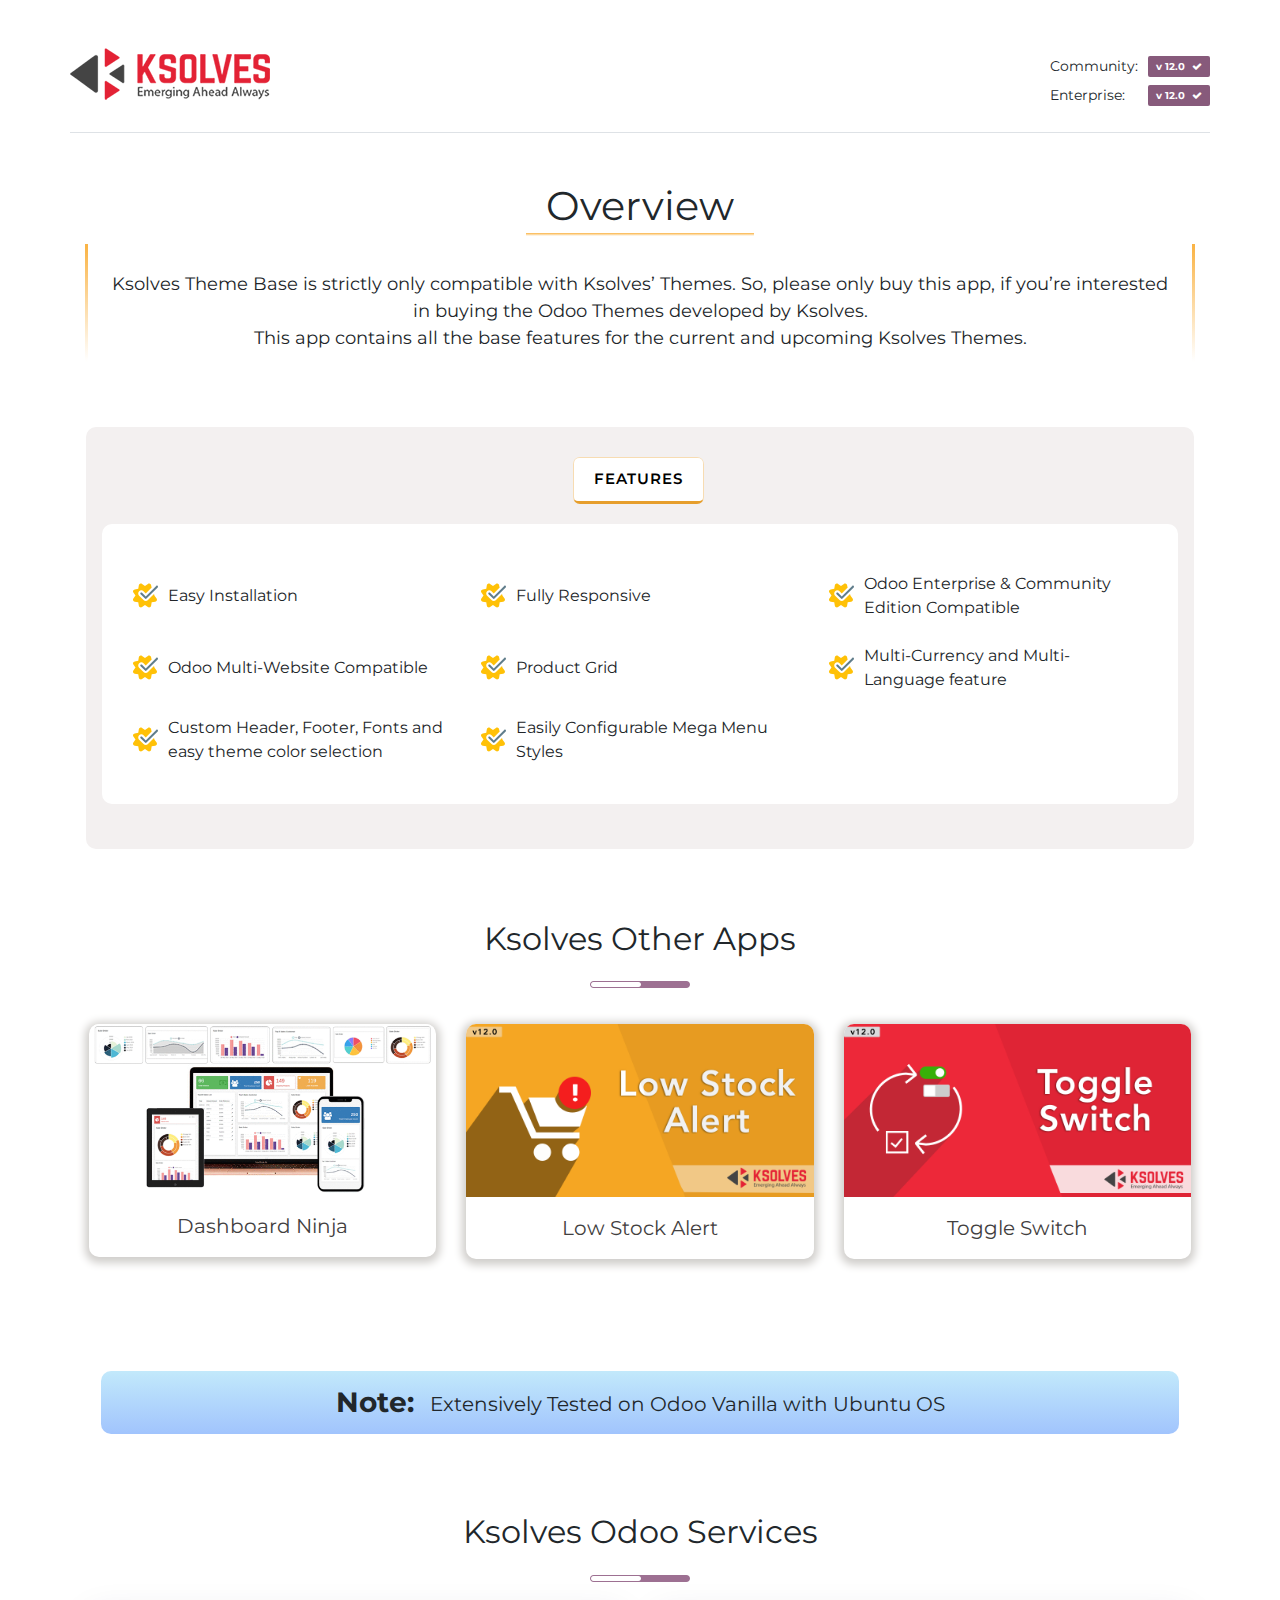
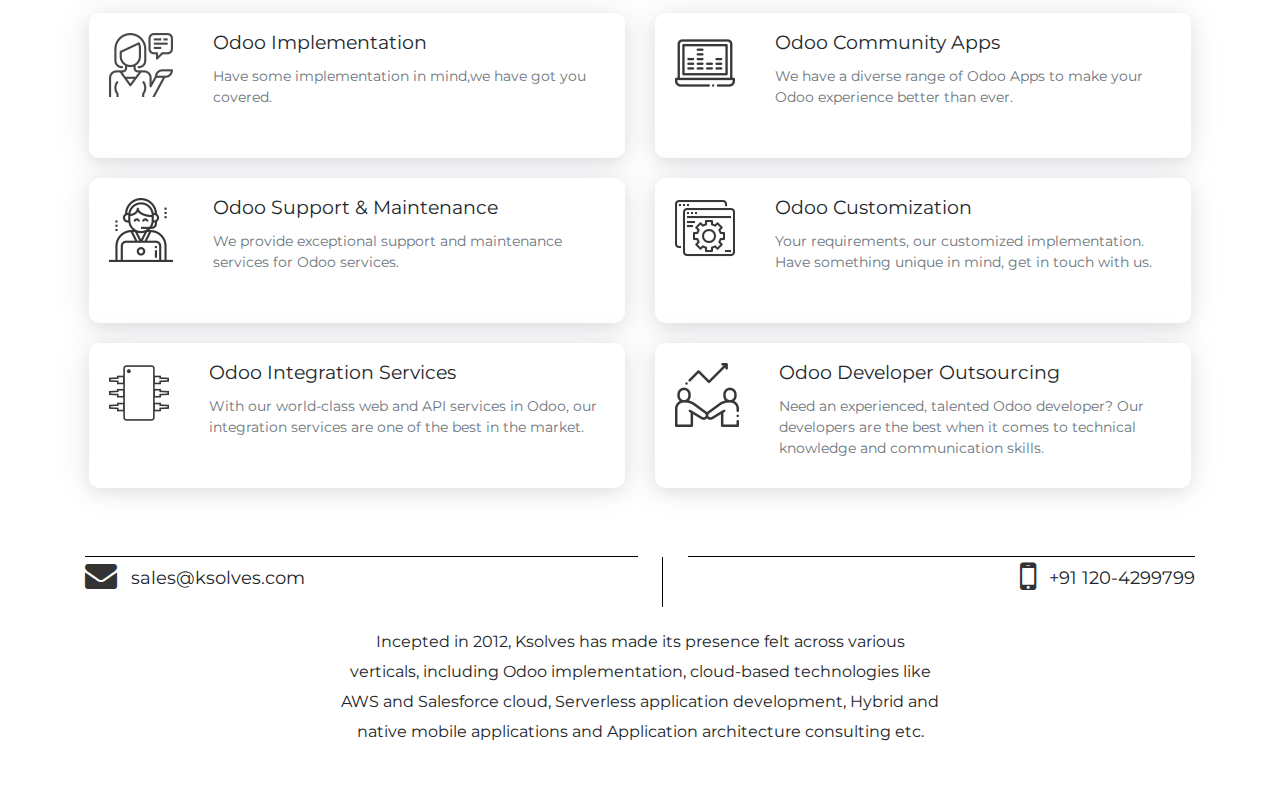
<file: ks_theme_base/static/description/index.html>
<!DOCTYPE html>
<html>

<head>
    <meta charset="utf-8"/>
    <meta http-equiv="X-UA-Compatible" content="IE=edge">
    <title>Odoo</title>
    <meta name="viewport" content="width=device-width, initial-scale=1">
    <link rel="stylesheet" href="https://stackpath.bootstrapcdn.com/bootstrap/4.3.1/css/bootstrap.min.css">
    <link href="https://fonts.googleapis.com/css?family=Montserrat" rel="stylesheet">
    <link href="https://stackpath.bootstrapcdn.com/font-awesome/4.7.0/css/font-awesome.min.css" rel="stylesheet"
          integrity="sha384-wvfXpqpZZVQGK6TAh5PVlGOfQNHSoD2xbE+QkPxCAFlNEevoEH3Sl0sibVcOQVnN" crossorigin="anonymous">

</head>
<!-- odoo description page css -->
<style>
    h1,
    h2,
    h3,
    h4,
    h5,
    h6,
    .h1,
    .h2,
    .h3,
    .h4,
    .h5,
    .h6 {
        font-family: "Montserrat", sans-serif;
        font-weight: 400;
        line-height: 1.1;
        color: #21272b;
    }

    ul {
        color: #616161;
    }

    * {
        font-family: "Montserrat", sans-serif;
    }

    .nav-link.active {
        background: white !important;
    }


</style>

<body>
<!-- Use Odd and even section for repeating sections (on line no. 224 and 275)
    and ask sukhjinder singh to fix down arrow image on last section
-->
<div class="p-md-5" style="padding: 20px">
    <div class="container">
        <!-- Header -->
        <div class="row  mb-sm-4 mb-3 pb-3 justify-content-md-between justify-content-center border-bottom">
            <div class="text-center mr-3 mb-3">
                    <img src="images/ksolves-logo.png" alt="ksolves-logo">

            </div>
            <div class="mt-md-0 mt-3">
                <div class="d-flex align-items-center ">
                    <h6 class="mb-0 mt-2" style="font-size: 14px;min-width:90px">Community: </h6>
                    <div class="row mx-0">
                            <span class="text-white ml-2 mt-2" style="padding: .3em .8em;
                                            background-color: #875A7B !important;
                                            font-size: 10px;
                                            border-radius: 2px;">
                                <b> v 12.0 <i class="fa fa-check ml-1 "></i></b>
                            </span>
                    </div>
                </div>
                <div class="d-flex align-items-center ">
                    <h6 class="mb-0 mt-2" style="font-size: 14px;min-width:90px">Enterprise: </h6>
                    <div class="row mx-0">
                            <span class="text-white ml-2 mt-2" style="padding: .3em .8em;
                                            background-color: #875A7B !important;
                                            font-size: 10px;
                                            border-radius: 2px;">
                                <b> v 12.0 <i class="fa fa-check ml-1 "></i></b>
                            </span>
                    </div>
                </div>
            </div>
        </div>
        <!-- Hero Description  -->
        <div class="text-center py-4">
            <h1 style="border-width: 3px;
                                border-style: solid;
                                border-image: linear-gradient( to bottom, #FAB446, rgba(0, 0, 0, 0) ) 0 0 100%;
                                display: inline-block;
                                padding: 0 20px 5px">
                Overview
            </h1>
            <p style="font-size: 18px;border-width: 3px;border-style: solid;border-image: linear-gradient( to bottom, #FAB446, rgba(0, 0, 0, 0) ) 1 100%;"
               class="px-sm-4 p-2 pt-4">
                Ksolves Theme Base is strictly only compatible with Ksolves’ Themes. So, please only buy this app, if
                you’re interested in buying the Odoo Themes developed by Ksolves.
                </br>
                This app contains all the base features for the current and upcoming Ksolves Themes.
            </p>
        </div>

        <div class="row py-4 px-3">
            <div class="w-100"
                 style="padding-top:30px;padding-bottom:45px;background: #f3f0f0;border-radius: 10px;">
                <ul role="tablist" class="nav nav-pills justify-content-center" data-tabs="tabs" id="pills-tab"
                    role="tablist" style="border: none;background: unset;">
                    <li class="nav-item mr-1 mb-3"
                        style="border: 1px solid #f7dcb2;
                                border-radius: 7px;
                                border-bottom: 3px solid #e69e2c;
                                background: linear-gradient(to right, #FAB446, #ffdba3);">

                        <a id="pills-home-tab" data-toggle="pill" href="#pills-home" role="tab"
                           aria-controls="pills-home" aria-selected="true" class="nav-link active"
                           style="text-transform: uppercase;font-weight: 600;font-size: 15px;letter-spacing: 1px;padding: 10px 20px;border-top-left-radius: 5px;border-top-right-radius: 5px; text-decoration: none;color: black;">Features
                        </a>
                    </li>
                </ul>
                <div class="tab-content" id="pills-tabContent">
                    <div class="px-3 pt-1 tab-pane fade show active" id="pills-home" role="tabpanel"
                         aria-labelledby="
                            pills-home-tab">
                        <!-- feature tab-->
                        <div class="px-3 pb-3 pt-5 bg-white row mx-0" style="border-radius: 10px;">
                            <div class="col-lg-4 col-sm-6 d-flex align-items-center mb-4">
                                <img src="images/checkmark.svg" alt="arrow" style="width:25px;margin-right:10px">
                                <span>Easy Installation</span>
                            </div>
                            <div class="col-lg-4 col-sm-6 d-flex align-items-center mb-4">
                                <img src="images/checkmark.svg" alt="arrow" style="width:25px;margin-right:10px">
                                <span>Fully Responsive</span>
                            </div>
                            <div class="col-lg-4 col-sm-6 d-flex align-items-center mb-4">
                                <img src="images/checkmark.svg" alt="arrow" style="width:25px;margin-right:10px">
                                <span>Odoo Enterprise & Community Edition Compatible</span>
                            </div>

                            <div class="col-lg-4 col-sm-6 d-flex align-items-center mb-4">
                                <img src="images/checkmark.svg" alt="arrow" style="width:25px;margin-right:10px">
                                <span>Odoo Multi-Website Compatible</span>
                            </div>
                            <div class="col-lg-4 col-sm-6 d-flex align-items-center mb-4">
                                <img src="images/checkmark.svg" alt="arrow" style="width:25px;margin-right:10px">
                                <span>Product Grid</span>
                            </div>
                            <div class="col-lg-4 col-sm-6 d-flex align-items-center mb-4">
                                <img src="images/checkmark.svg" alt="arrow" style="width:25px;margin-right:10px">
                                <span>Multi-Currency and Multi-Language feature</span>
                            </div>

                            <div class="col-lg-4 col-sm-6 d-flex align-items-center mb-4">
                                <img src="images/checkmark.svg" alt="arrow" style="width:25px;margin-right:10px">
                                <span>Custom Header, Footer, Fonts and easy theme color selection</span>
                            </div>
                            <div class="col-lg-4 col-sm-6 d-flex align-items-center mb-4">
                                <img src="images/checkmark.svg" alt="arrow" style="width:25px;margin-right:10px">
                                <span>Easily Configurable Mega Menu Styles</span>
                            </div>
                        </div>
                    </div>
                </div>

            </div>
        </div>
        <!-- Popular Apps -->
        <div class="row  py-sm-5 px-1">
            <h2 class="w-100 text-center mb-3">Ksolves Other Apps</h2>
            <div class="text-center w-100 mb-1">
                <img src="images/line.png" alt="ksolves">
            </div>
            <div class="col-md-4 mt-4">
                <a href="https://apps.odoo.com/apps/modules/12.0/ks_dashboard_ninja/" class="d-block" target="_blank"
                   style="text-decoration: none;">
                    <div class="card"
                         style="box-shadow: 0px 2px 9px 4px #d0cecb; border-radius: 10px;border: none;">
                        <img class="card-img-top" src="images/banner.gif" alt="dn"
                             style="border-top-left-radius: 10px;    border-top-right-radius: 10px;">
                        <div class="card-body text-center">
                            <h5 class="card-text m-0 p-o" style="color: #424040;">Dashboard Ninja</h5>
                        </div>
                    </div>
                </a>
            </div>
            <div class="col-md-4 mt-4">
                <a href="https://apps.odoo.com/apps/modules/12.0/ks_low_stock_alert/" class="d-block" target="_blank"
                   style="text-decoration: none;">
                    <div class="card"
                         style="box-shadow: 0px 2px 9px 4px #d0cecb; border-radius: 10px;border: none;">
                        <img class="card-img-top" src="images/lsa.jpeg" alt="dn"
                             style="border-top-left-radius: 10px;    border-top-right-radius: 10px;">
                        <div class="card-body text-center">
                            <h5 class="card-text m-0 p-o" style="color: #424040;">Low Stock Alert</h5>
                        </div>
                    </div>
                </a>
            </div>
            <div class="col-md-4 mt-4">
                <a href="https://apps.odoo.com/apps/modules/12.0/ks_toggle_switch/" class="d-block" target="_blank"
                   style="text-decoration: none;">
                    <div class="card"
                         style="box-shadow: 0px 2px 9px 4px #d0cecb; border-radius: 10px;border: none;">
                        <img class="card-img-top" src="images/ts.jpeg" alt="dn"
                             style="border-top-left-radius: 10px;    border-top-right-radius: 10px;">
                        <div class="card-body text-center">
                            <h5 class="card-text m-0 p-o" style="color: #424040;">Toggle Switch</h5>
                        </div>
                    </div>
                </a>
            </div>
        </div>
        <!--  Note -->
        <div class="bg-white mt-5 p-3" style="border-radius: 10px;">
            <div class="text-center p-3 d-flex justify-content-center align-items-center" style="background: linear-gradient(to top, #a1c4fd, #c2e9fb);border-radius: 10px;">
                <h3 class="font-weight-bold mb-0 mr-3">Note: </h3>
                <h5 class="mb-0" style="margin-top: 2px;">
                    Extensively Tested on Odoo Vanilla with Ubuntu OS
                </h5>
            </div>
        </div>
        <!-- Ksolves Odoo Services -->
        <div class="row py-sm-5 px-1 py-4">
            <h2 class="w-100 text-center my-3">Ksolves Odoo Services</h2>
            <div class="text-center w-100 mb-4">
                <img src="images/line.png" alt="ksolves">
            </div>
            <div class="col-md-6 col-lg-6" style="margin-bottom: 20px;">
                <div class="card"
                     style="box-shadow: -1px 1px 35px rgba(50, 50, 93, 0.1), 0 5px 15px rgba(0, 0, 0, 0.07); border-radius: 10px; border: none; min-height: 145px;">
                    <div class="d-lg-flex">
                        <div style="padding: 1.25rem;" class="text-lg-left text-center">
                            <img src="images/support.png" alt="support">
                        </div>
                        <div class="card-body text-lg-left text-center">
                            <h5 class="card-title" style="font-size: 19px;">Odoo Implementation</h5>
                            <p class="card-text text-secondary" style="font-size: 14px;">Have some implementation in
                                mind,we have got you covered.</p>
                        </div>
                    </div>
                </div>
            </div>
            <div class="col-md-6 col-lg-6" style="margin-bottom: 20px;">
                <div class="card"
                     style="box-shadow: -1px 1px 35px rgba(50, 50, 93, 0.1), 0 5px 15px rgba(0, 0, 0, 0.07); border-radius: 10px; border: none; min-height: 145px;">
                    <div class="d-lg-flex">
                        <div style="padding: 1.25rem;" class="text-lg-left text-center">
                            <img src="images/apps.png" alt="apps">
                        </div>
                        <div class="card-body text-lg-left text-center">
                            <h5 class="card-title" style="font-size: 19px;">Odoo Community Apps</h5>
                            <p class="card-text text-secondary" style="font-size: 14px;">We have a diverse range of
                                Odoo Apps to make your Odoo experience better than ever.</p>
                        </div>
                    </div>
                </div>
            </div>
            <div class="col-md-6 col-lg-6" style="margin-bottom: 20px;">
                <div class="card"
                     style="box-shadow: -1px 1px 35px rgba(50, 50, 93, 0.1), 0 5px 15px rgba(0, 0, 0, 0.07); border-radius: 10px; border: none; min-height: 145px;">
                    <div class="d-lg-flex">
                        <div style="padding: 1.25rem;" class="text-lg-left text-center">
                            <img src="images/support2.png" alt="support2">
                        </div>
                        <div class="card-body text-lg-left text-center">
                            <h5 class="card-title" style="font-size: 19px;"> Odoo Support & Maintenance</h5>
                            <p class="card-text text-secondary text-lg-left text-center" style="font-size: 14px;">We
                                provide exceptional support and maintenance services for Odoo services.</p>
                        </div>
                    </div>
                </div>
            </div>
            <div class="col-md-6 col-lg-6" style="margin-bottom: 20px;">
                <div class="card"
                     style="box-shadow: -1px 1px 35px rgba(50, 50, 93, 0.1), 0 5px 15px rgba(0, 0, 0, 0.07); border-radius: 10px; border: none; min-height: 145px;">
                    <div class="d-lg-flex">
                        <div style="padding: 1.25rem;" class="text-lg-left text-center">
                            <img src="images/custom.png" alt="custom">
                        </div>
                        <div class="card-body text-lg-left text-center">
                            <h5 class="card-title" style="font-size: 19px;"> Odoo Customization</h5>
                            <p class="card-text text-secondary" style="font-size: 14px;">Your requirements, our
                                customized implementation. Have something unique in mind, get in touch with us.</p>
                        </div>
                    </div>
                </div>
            </div>
            <div class="col-md-6 col-lg-6" style="margin-bottom: 20px;">
                <div class="card"
                     style="box-shadow: -1px 1px 35px rgba(50, 50, 93, 0.1), 0 5px 15px rgba(0, 0, 0, 0.07); border-radius: 10px; border: none; min-height: 145px;">
                    <div class="d-lg-flex">
                        <div style="padding: 1.25rem;" class="text-lg-left text-center">
                            <img src="images/integrated.png" alt="integrated">
                        </div>
                        <div class="card-body text-lg-left text-center">
                            <h5 class="card-title" style="font-size: 19px;"> Odoo Integration Services</h5>
                            <p class="card-text text-secondary" style="font-size: 14px;"> With our world-class web
                                and API services in Odoo, our integration services are one of the best in the
                                market.</p>
                        </div>
                    </div>
                </div>
            </div>
            <div class="col-md-6 col-lg-6" style="margin-bottom: 20px;">
                <div class="card"
                     style="box-shadow: -1px 1px 35px rgba(50, 50, 93, 0.1), 0 5px 15px rgba(0, 0, 0, 0.07); border-radius: 10px; border: none; min-height: 145px;">
                    <div class="d-lg-flex">
                        <div style="padding: 1.25rem;" class="text-lg-left text-center">
                            <img src="images/develop.png" alt="develop">
                        </div>
                        <div class="card-body text-lg-left text-center">
                            <h5 class="card-title " style="font-size: 19px;"> Odoo Developer Outsourcing</h5>
                            <p class="card-text text-secondary" style="font-size: 14px;">Need an experienced,
                                talented Odoo developer? Our developers are the best when it comes to technical
                                knowledge and communication skills.</p>
                        </div>
                    </div>
                </div>
            </div>
        </div>
        <!-- Ksolves Footer -->
        <div>
            <div class="row mx-0 justify-content-sm-between justify-content-center"
                 style="border-top: 1px solid black;">
                <div class="mb-sm-0 mb-3">
                    <i class="fa fa-envelope fa-2x" style="
                                                            margin-right: 10px;
                                                            color: #333;
                                                            transform: translateY(3px);"></i>
                    <span style="font-size: 18px;">sales@ksolves.com</span>
                </div>
                <div class="d-none d-sm-block">
                    <div class="bg-white" style="width: 50px;height: 1px;margin-top: -1px"></div>
                    <div style="border-right: 1px solid black;height: 50px;transform: translateX(-50%);">
                    </div>
                </div>
                <div>
                    <i class="fa fa-mobile fa-2x"
                       style="margin-right: 10px;color: #333;transform: translateY(4px) scale(1.2);"></i>
                    <span style="font-size: 18px;">+91 120-4299799‬</span>
                </div>
            </div>
            <div class="m-auto" style="max-width: 600px;">

                <p style="line-height: 30px;text-align: center;margin-top: 20px;">
                    Incepted in 2012, Ksolves has made its presence felt across various verticals, including Odoo
                    implementation, cloud-based technologies like AWS and Salesforce cloud, Serverless application
                    development, Hybrid and native mobile applications and Application architecture consulting etc.
                </p>

            </div>
        </div>

        <!-- container End -->
    </div>
</div>

<script src="https://code.jquery.com/jquery-3.3.1.slim.min.js"
        integrity="sha384-q8i/X+965DzO0rT7abK41JStQIAqVgRVzpbzo5smXKp4YfRvH+8abtTE1Pi6jizo" crossorigin="anonymous">
</script>
<script src="https://cdnjs.cloudflare.com/ajax/libs/popper.js/1.14.7/umd/popper.min.js"
        integrity="sha384-UO2eT0CpHqdSJQ6hJty5KVphtPhzWj9WO1clHTMGa3JDZwrnQq4sF86dIHNDz0W1" crossorigin="anonymous">
</script>
<script src="https://stackpath.bootstrapcdn.com/bootstrap/4.3.1/js/bootstrap.min.js"
        integrity="sha384-JjSmVgyd0p3pXB1rRibZUAYoIIy6OrQ6VrjIEaFf/nJGzIxFDsf4x0xIM+B07jRM" crossorigin="anonymous">
</script>
</body>

</html>
</file>
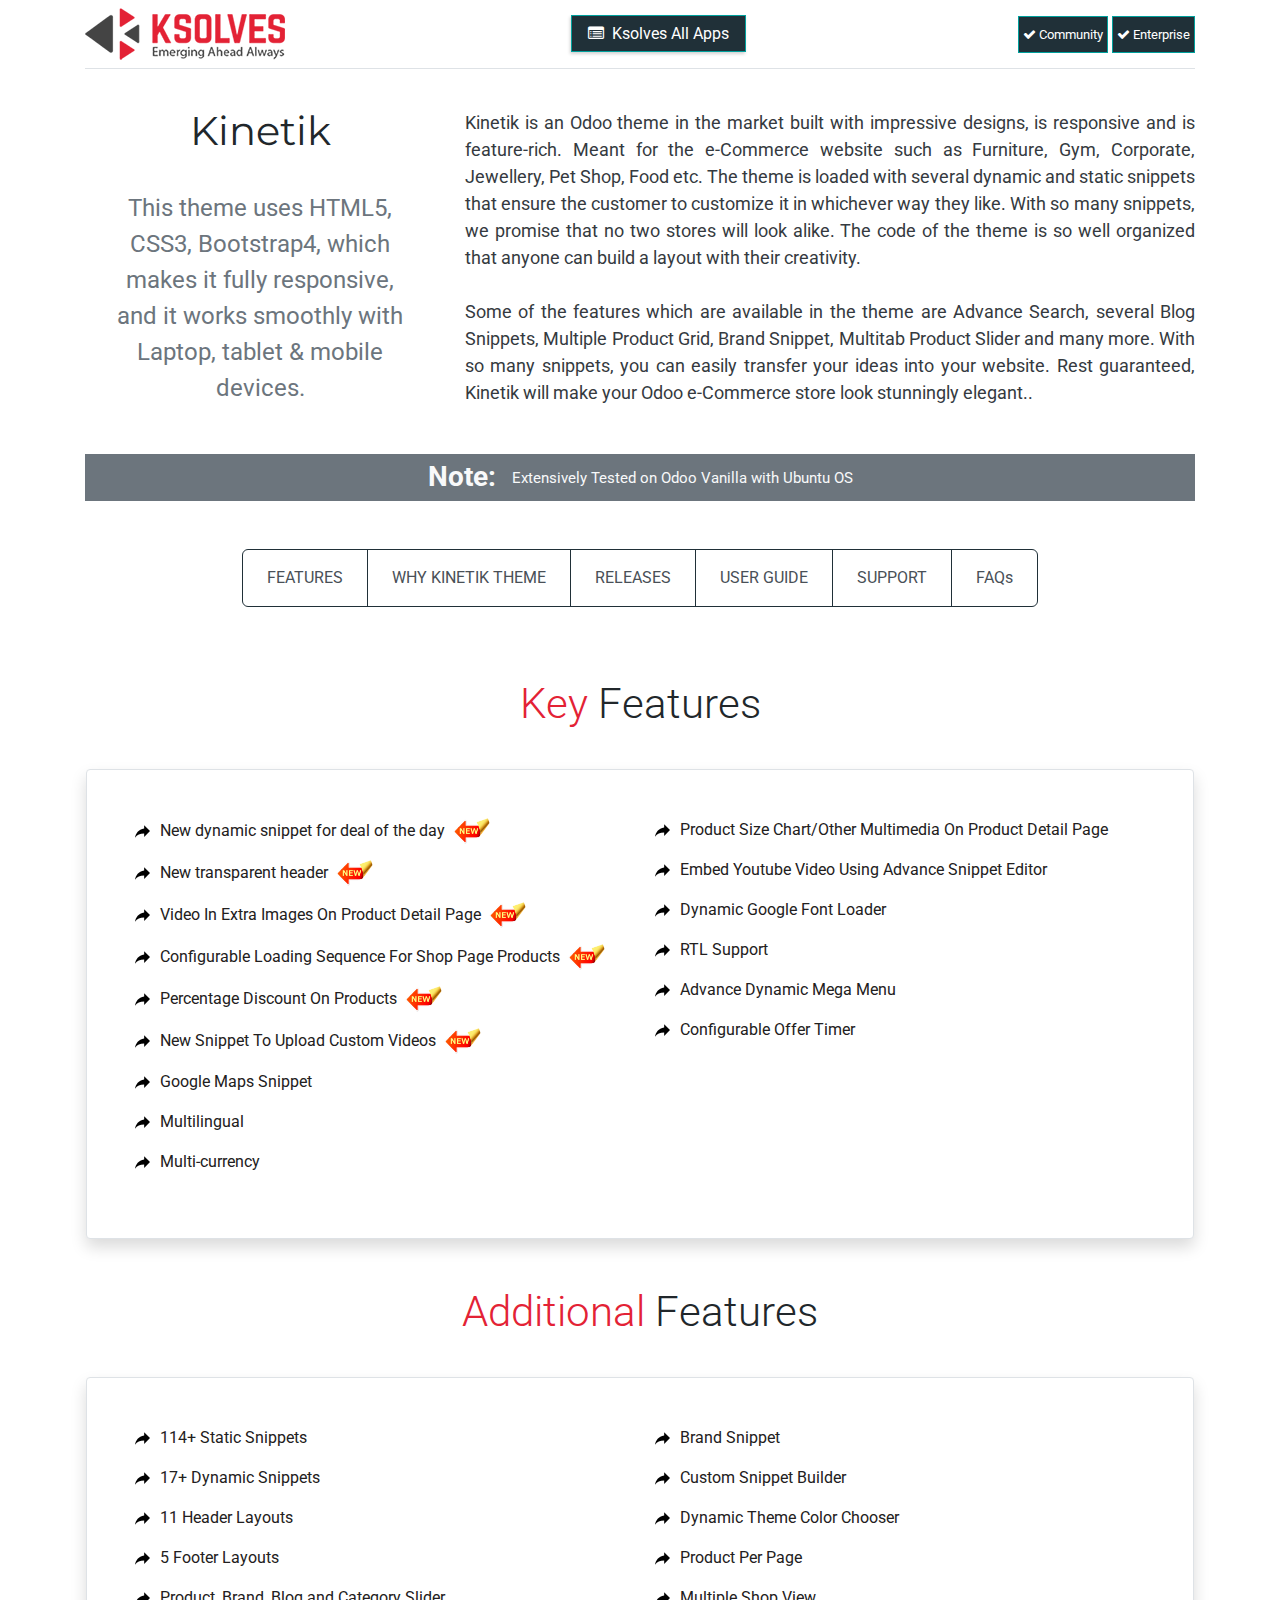
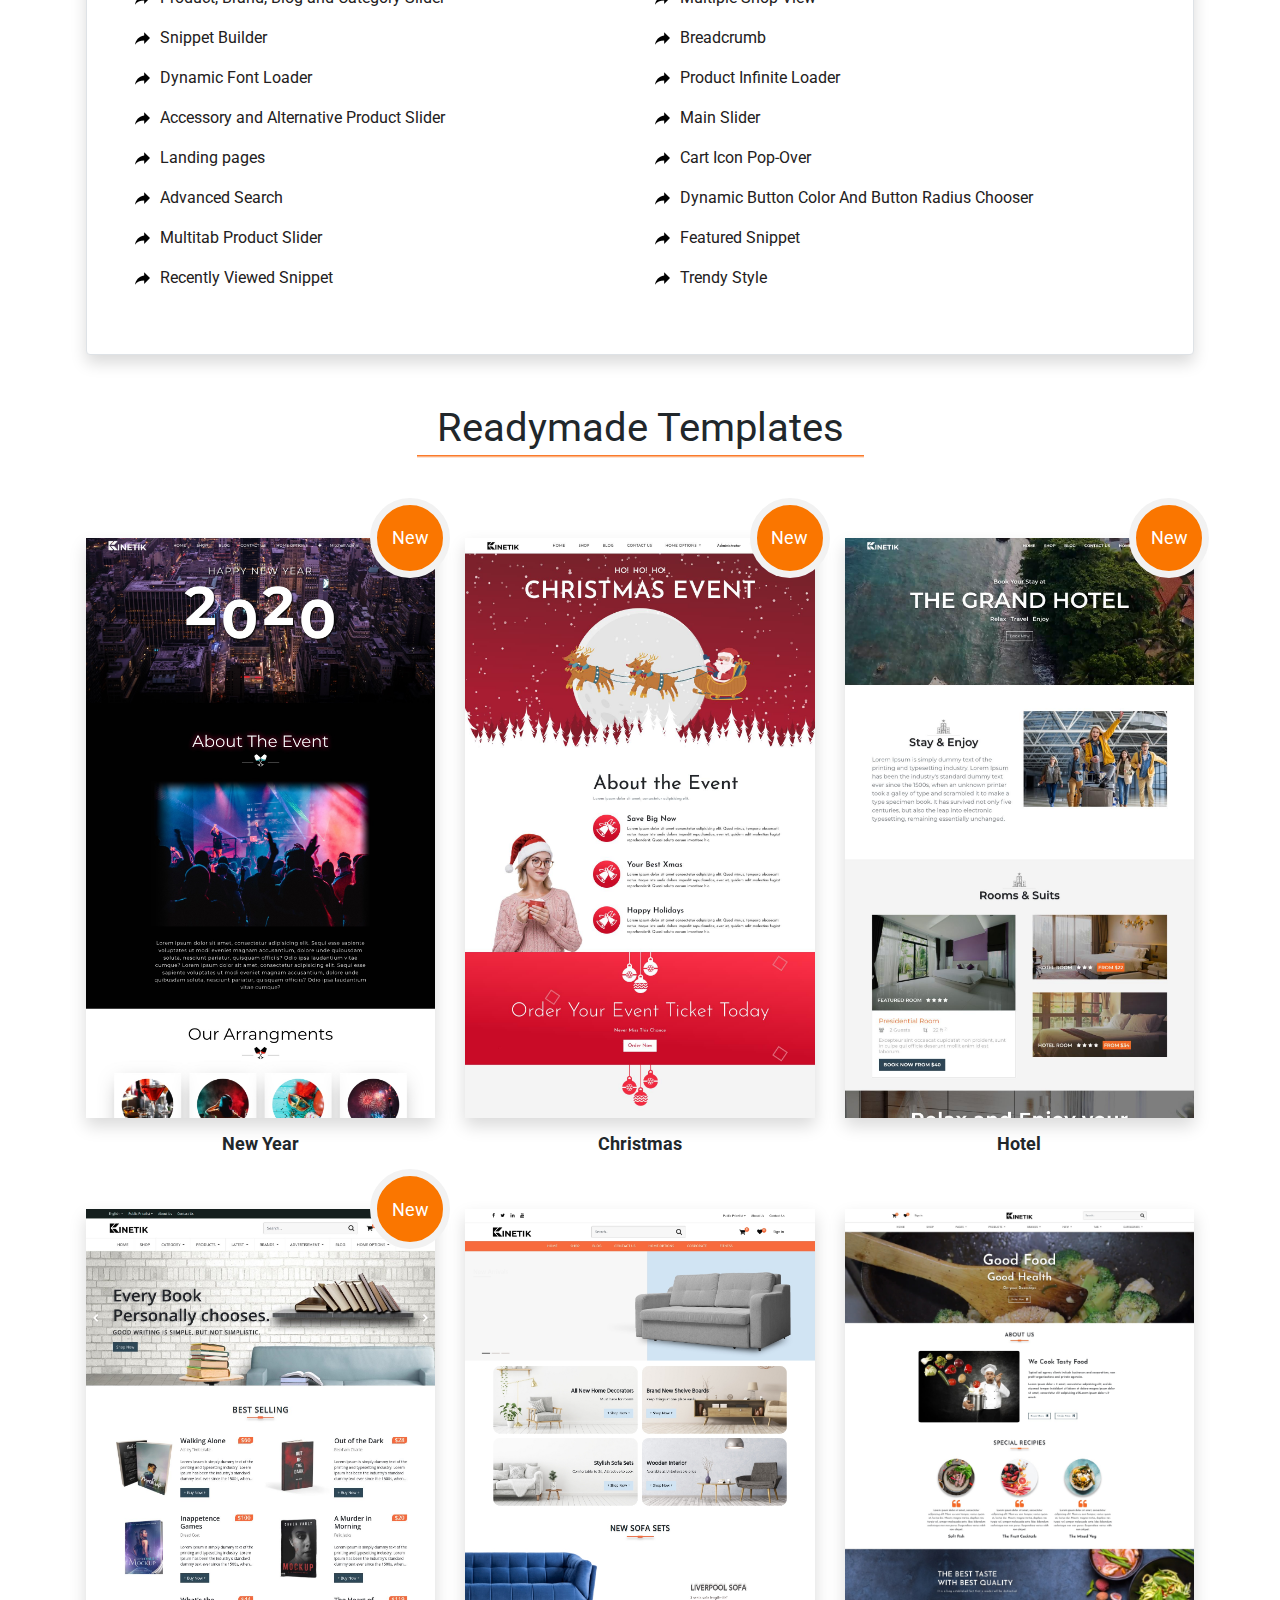
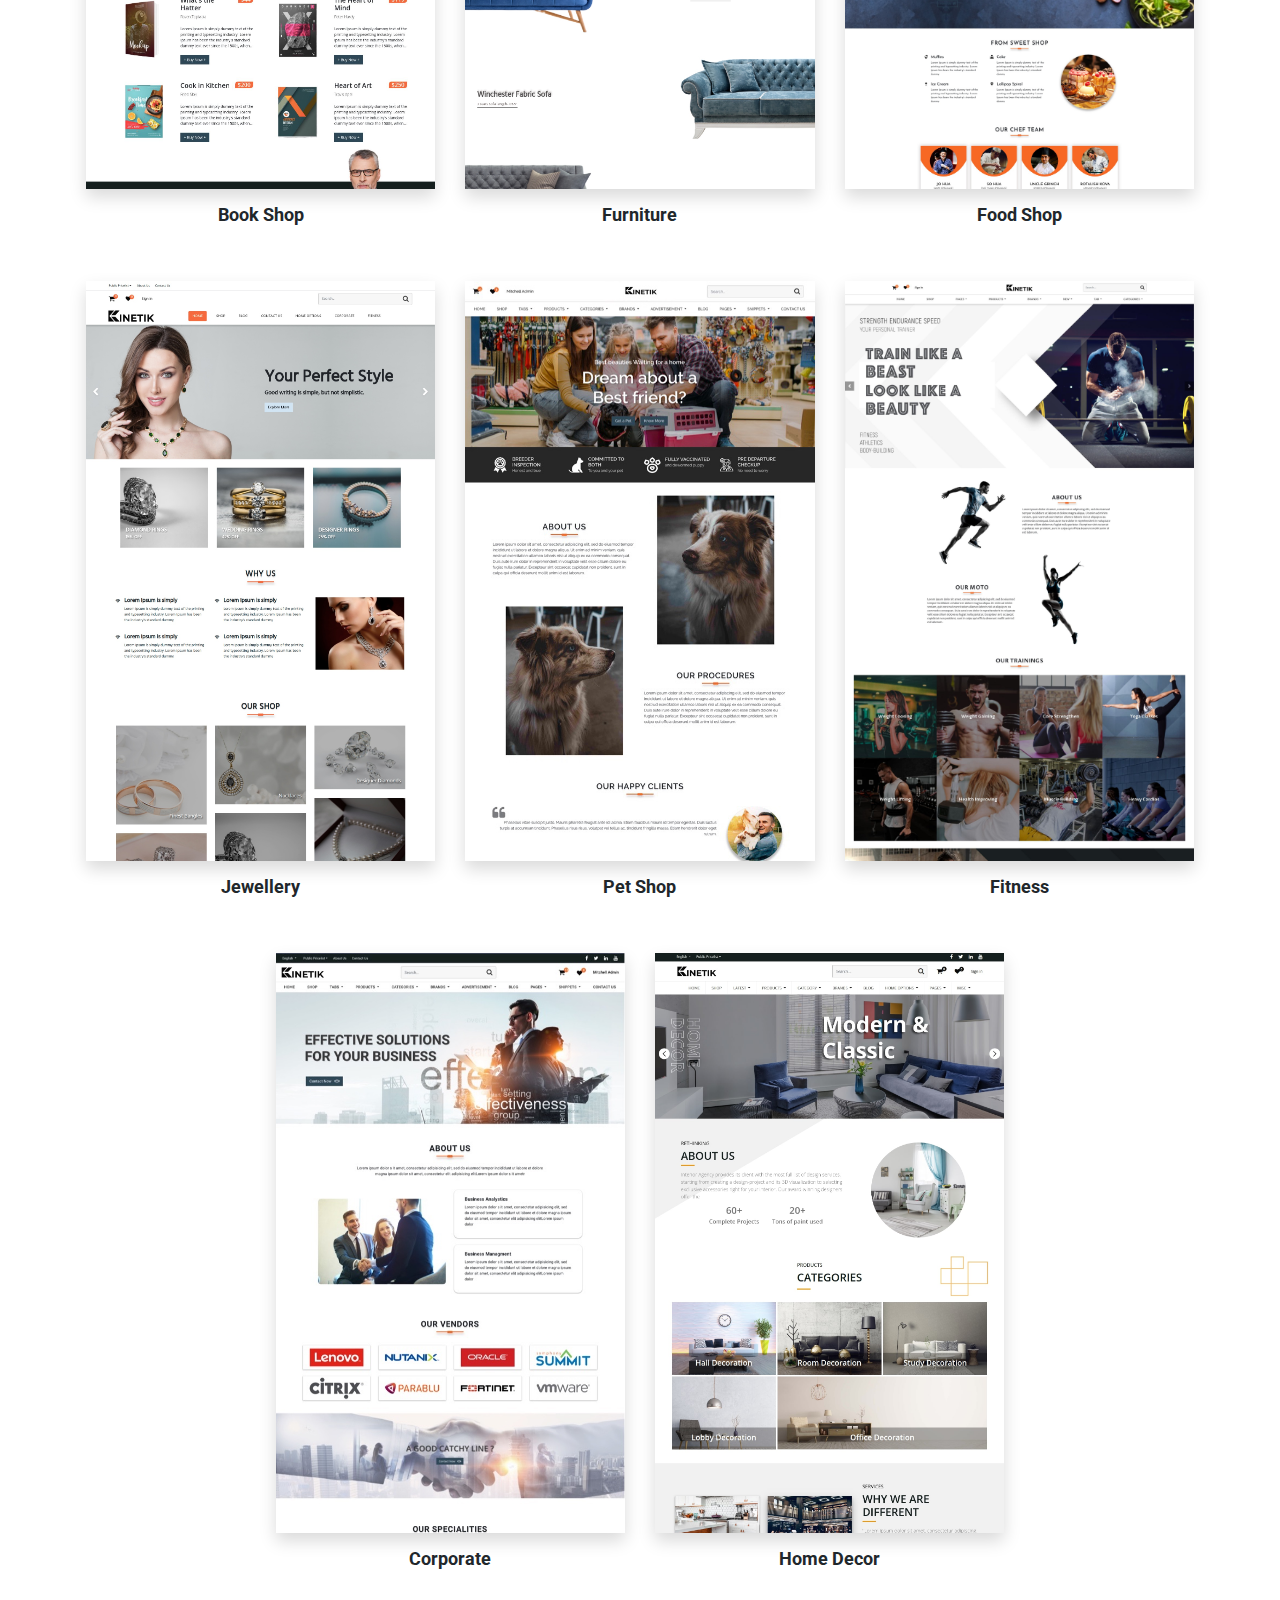
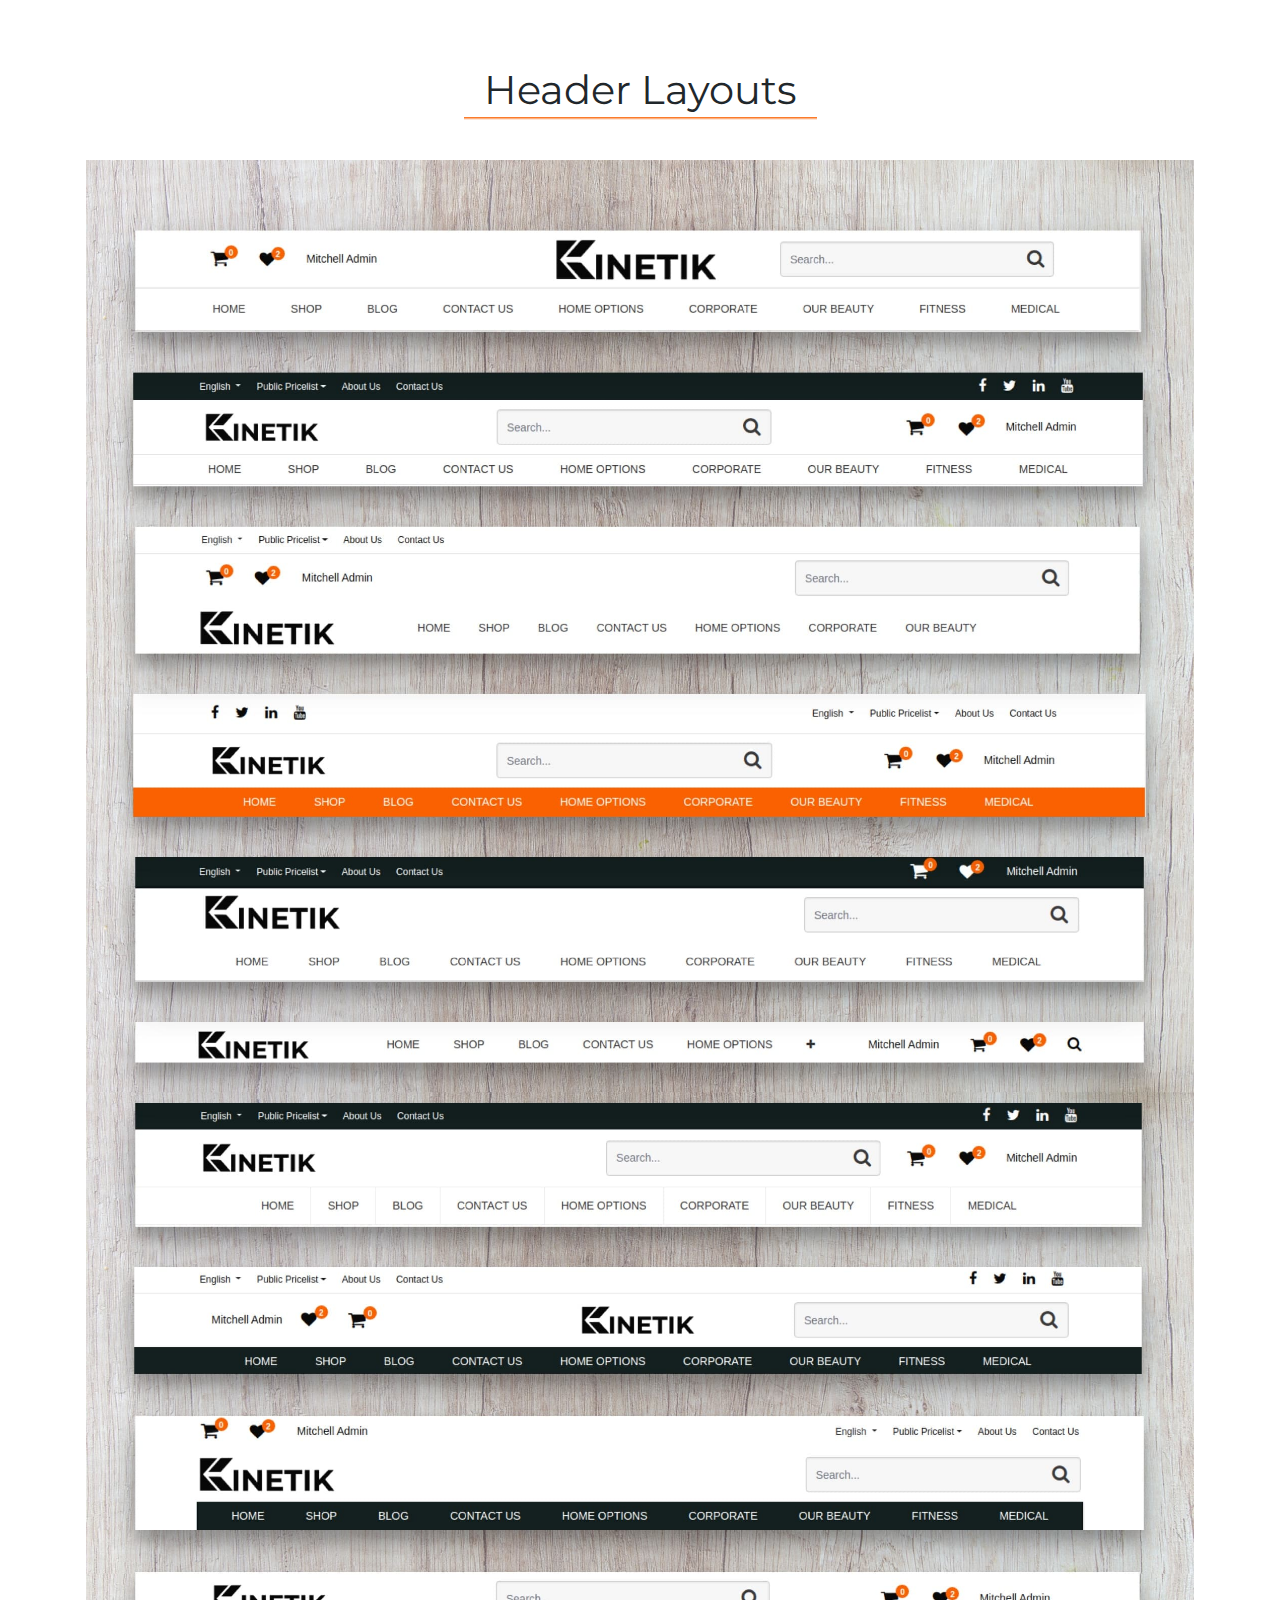
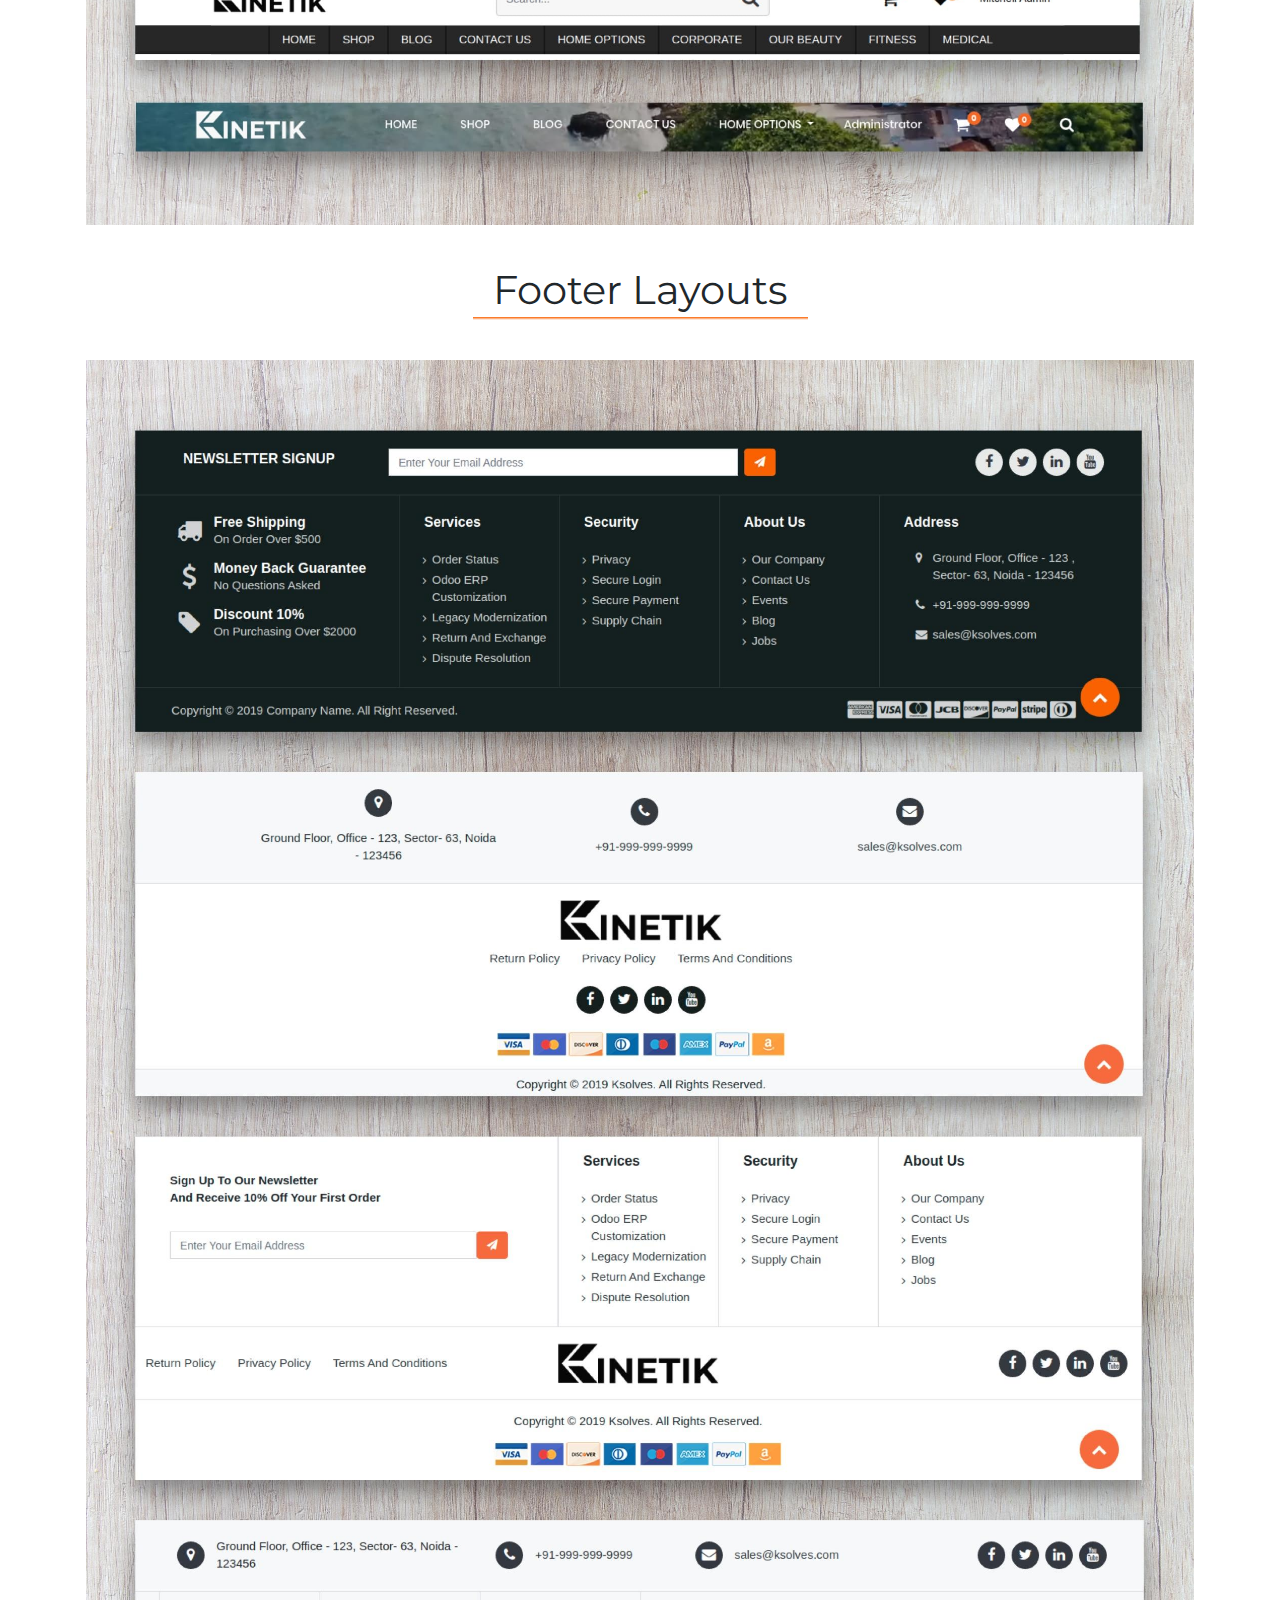
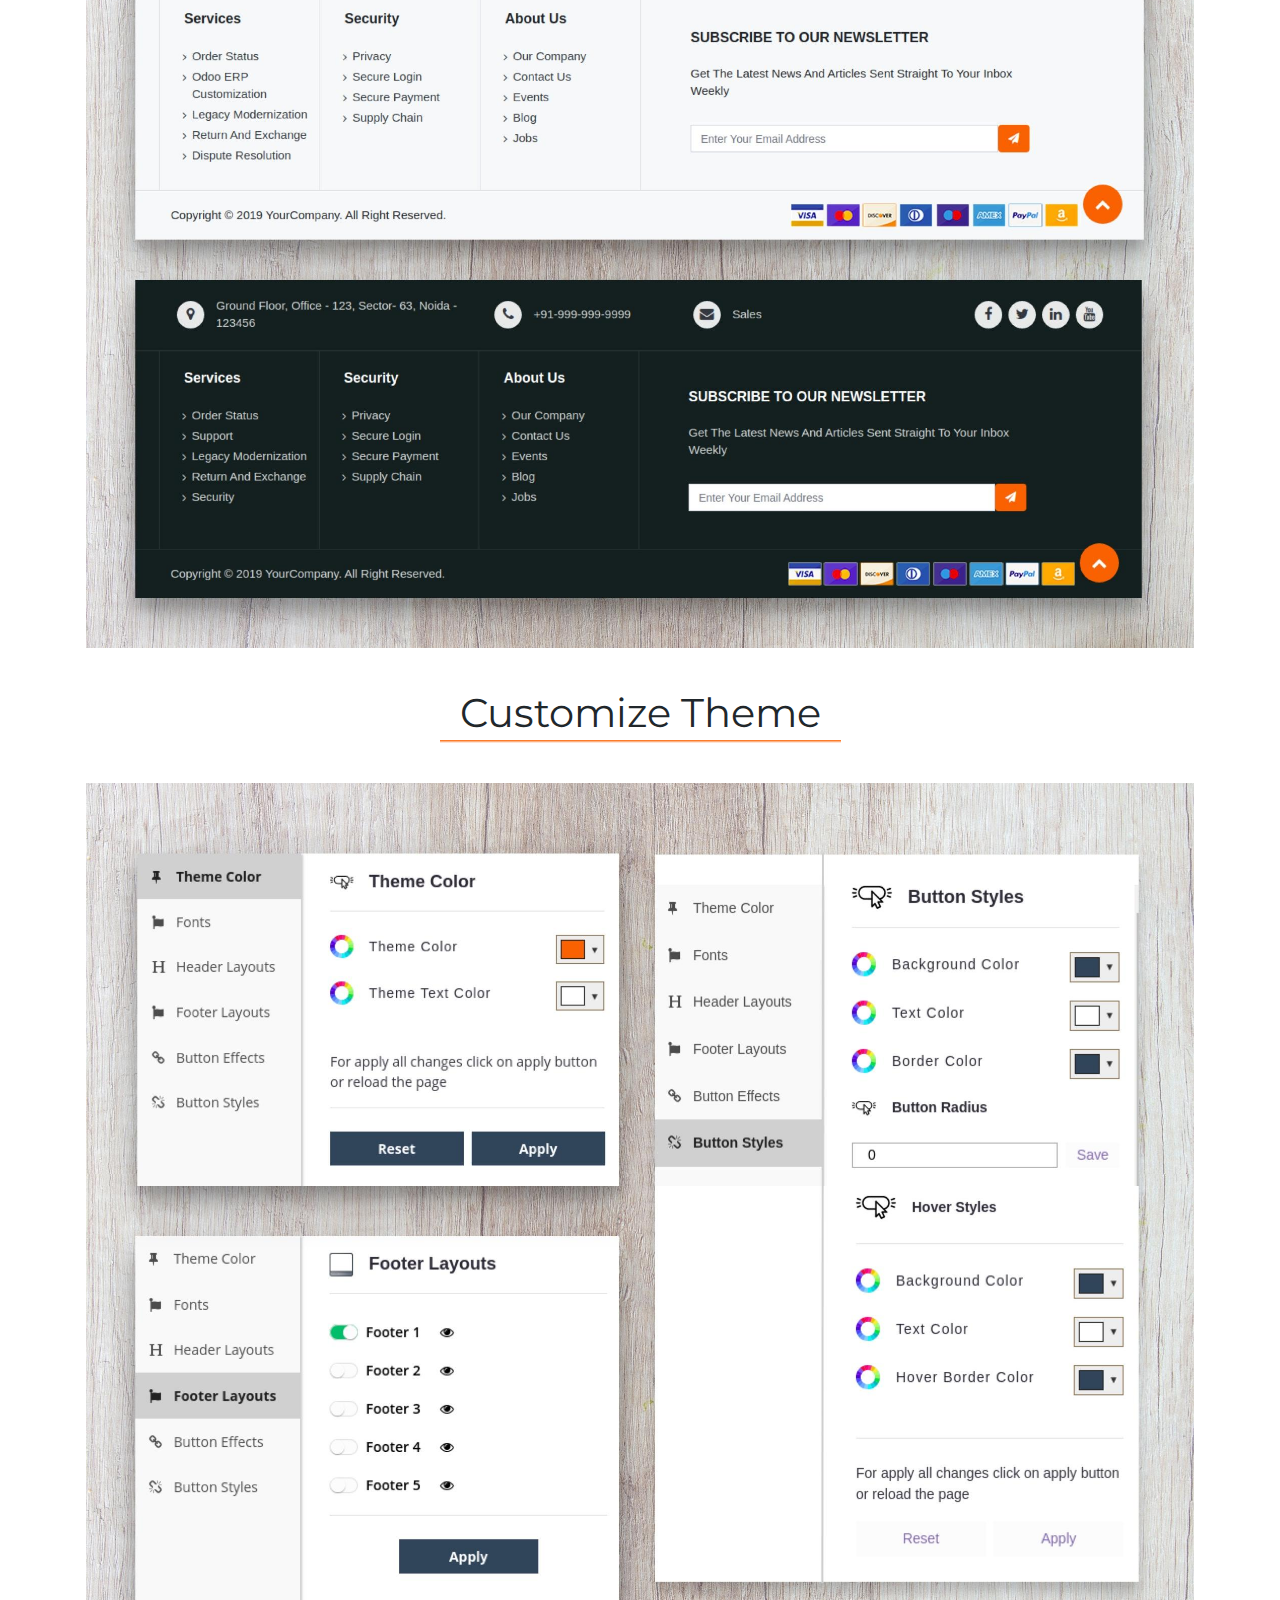
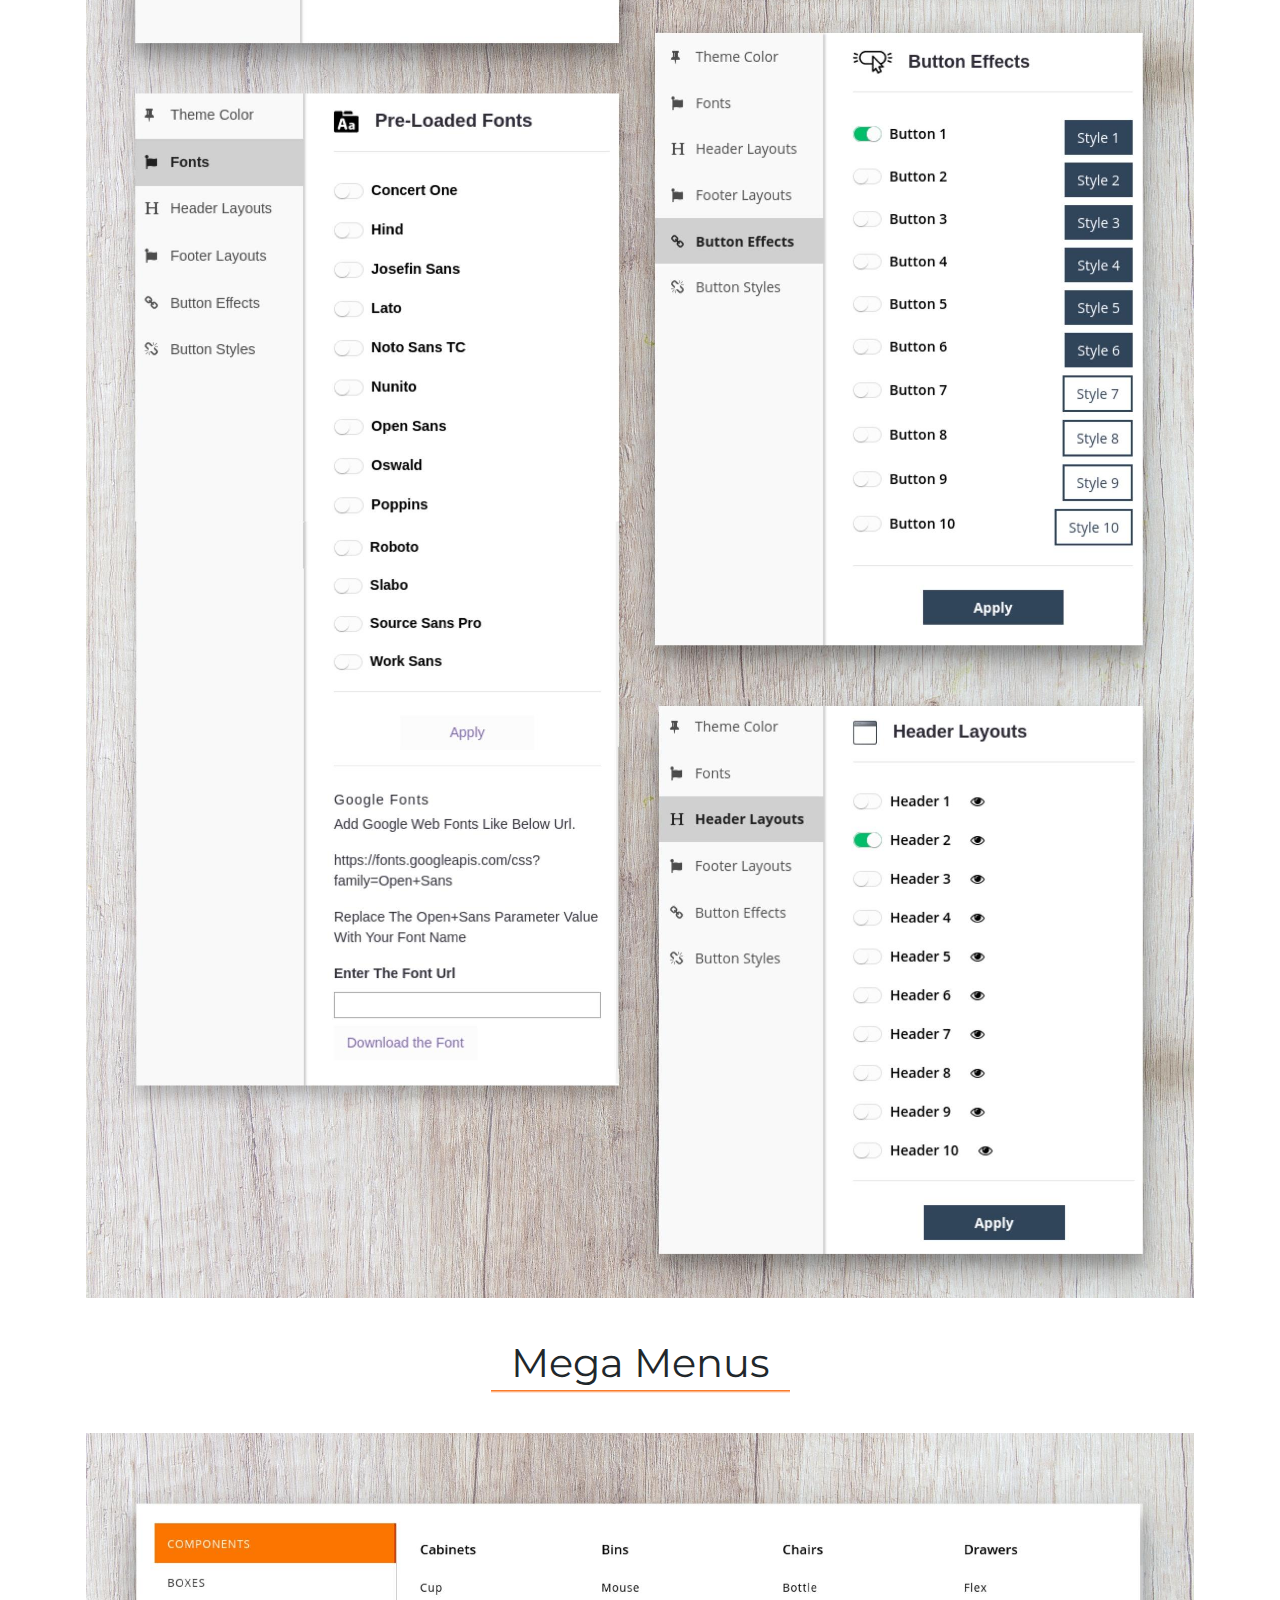
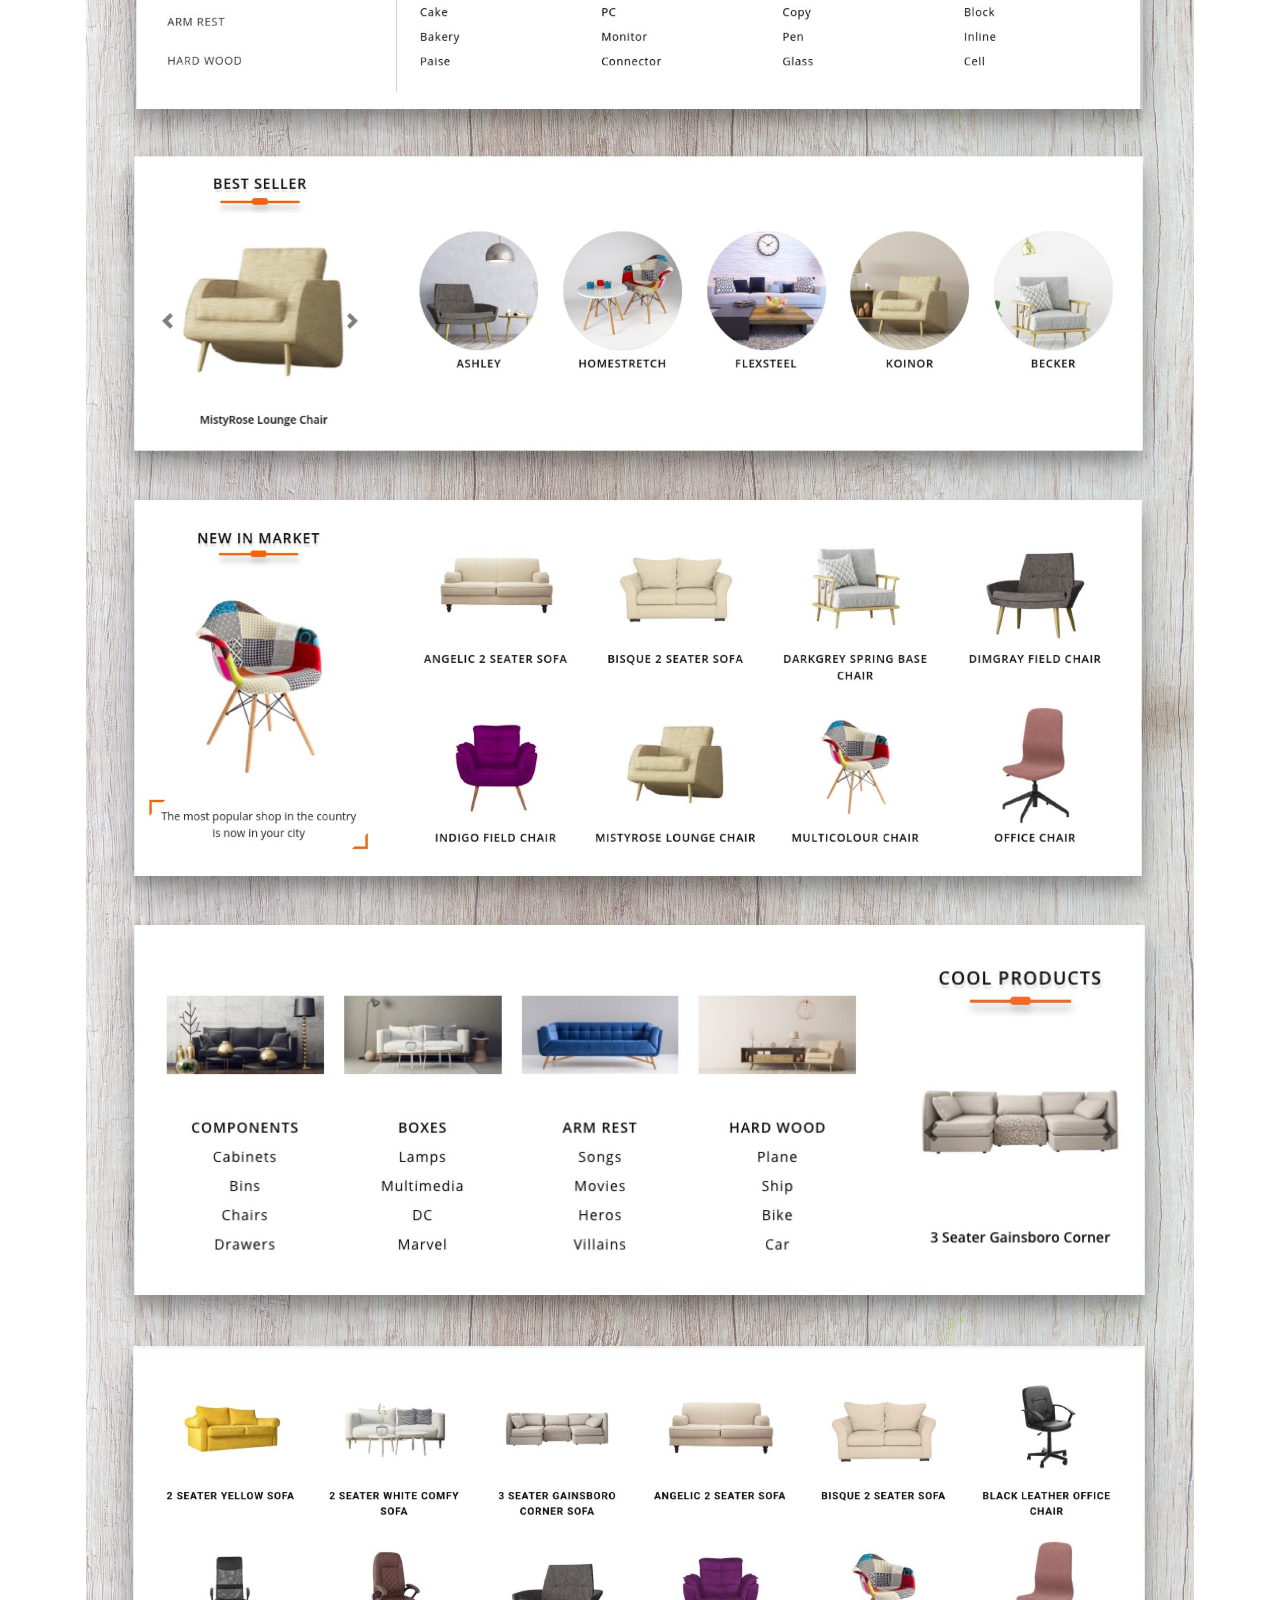
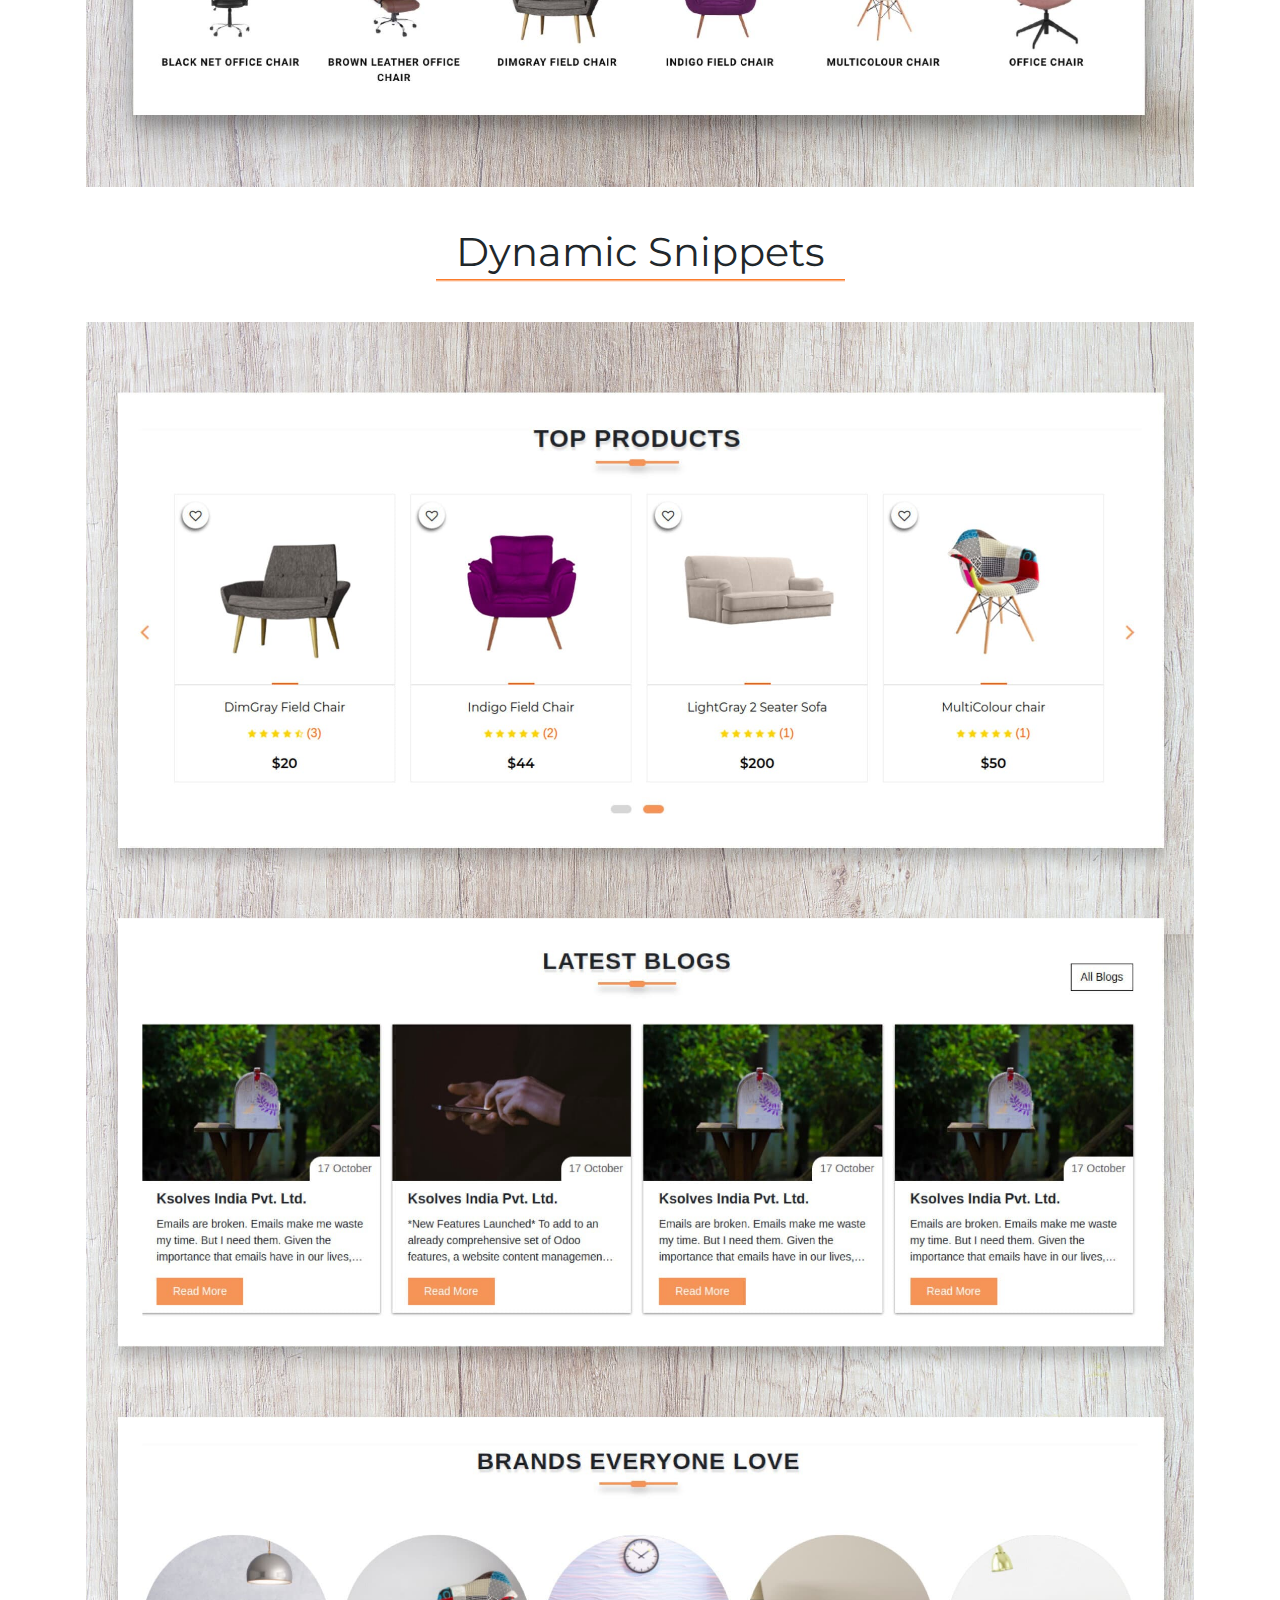
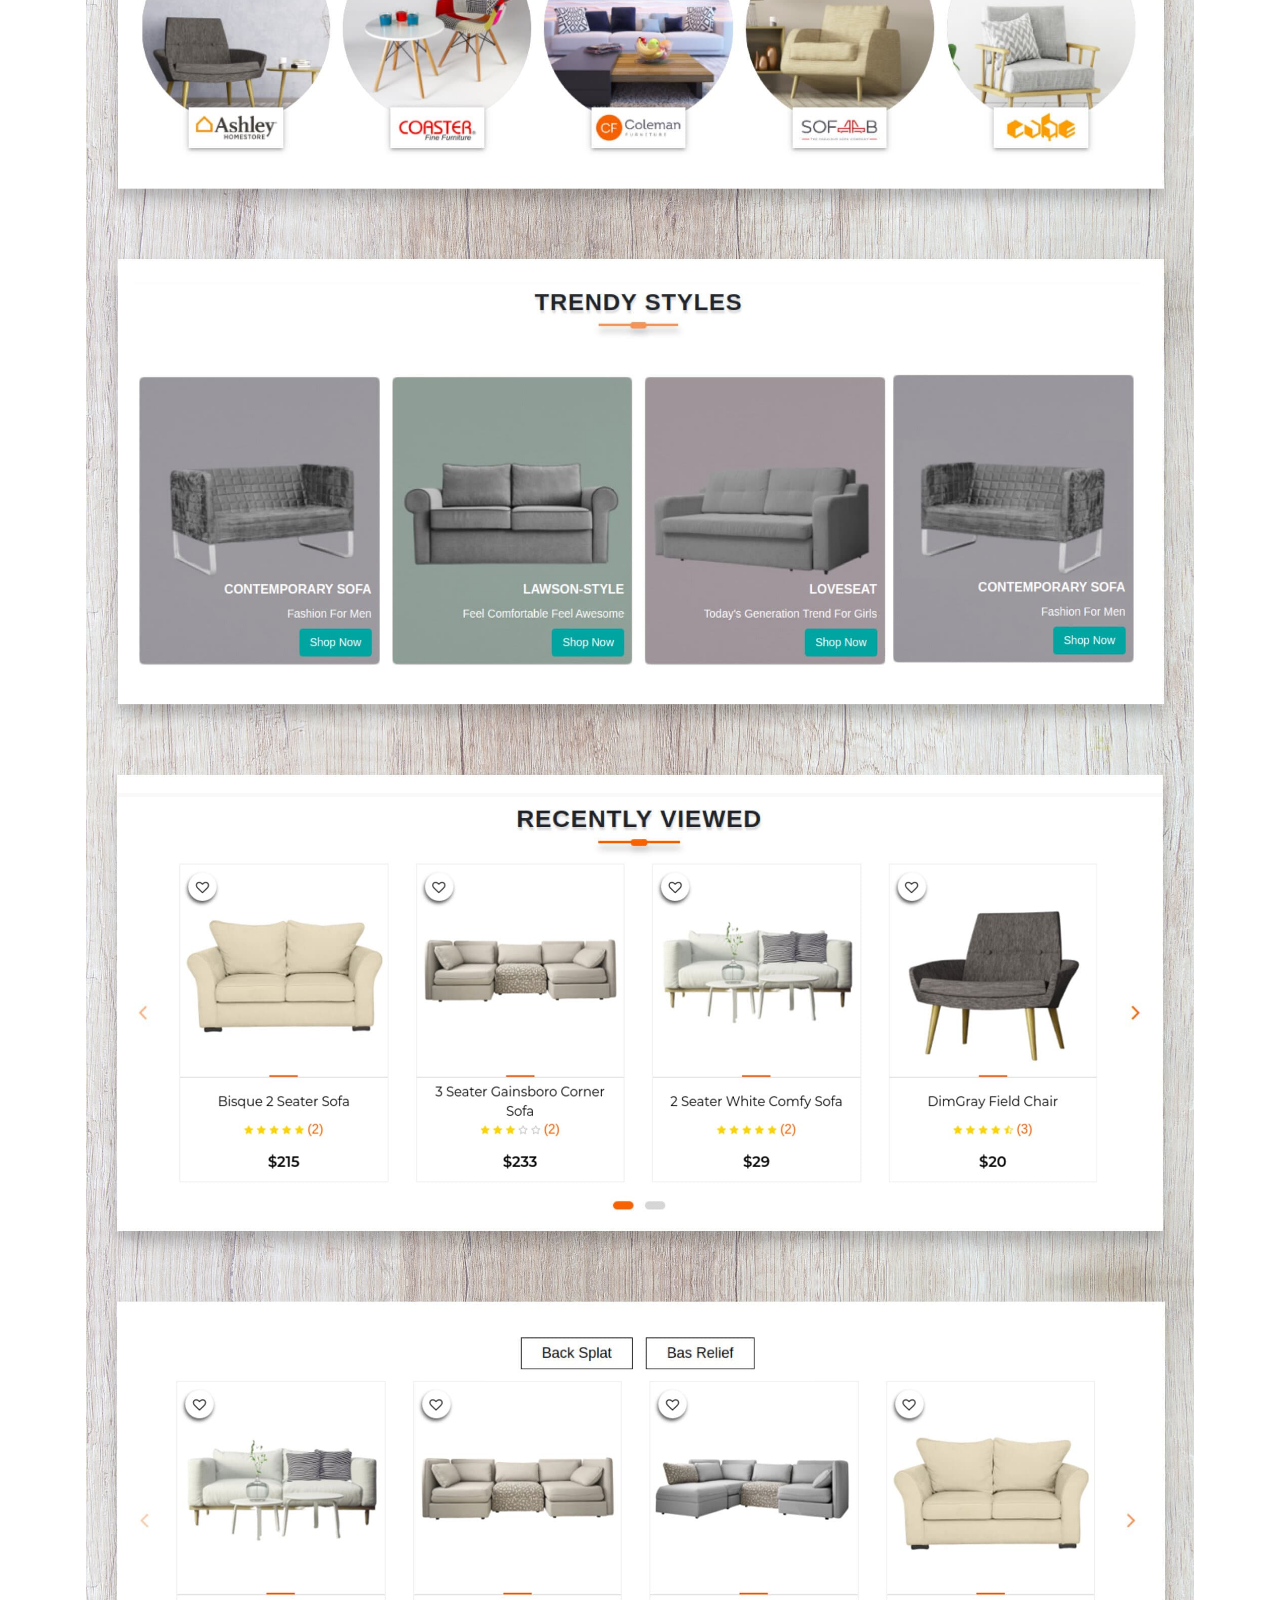
<file: ks_theme_kinetik/static/description/index.html>
<!DOCTYPE html>
<html>

<head>
    <meta charset="utf-8"/>
    <meta http-equiv="X-UA-Compatible" content="IE=edge">
    <title>Odoo</title>
    <meta name="viewport" content="width=device-width, initial-scale=1">
    <link rel="stylesheet" href="https://stackpath.bootstrapcdn.com/bootstrap/4.3.1/css/bootstrap.min.css">
    <link href="https://fonts.googleapis.com/css?family=Montserrat" rel="stylesheet">
    <link href="https://stackpath.bootstrapcdn.com/font-awesome/4.7.0/css/font-awesome.min.css" rel="stylesheet"
          integrity="sha384-wvfXpqpZZVQGK6TAh5PVlGOfQNHSoD2xbE+QkPxCAFlNEevoEH3Sl0sibVcOQVnN" crossorigin="anonymous">
    <link href="https://fonts.googleapis.com/css?family=Roboto:400,500,700&display=swap" rel="stylesheet">
    <link rel="stylesheet" href="https://apps.odoocdn.com/web/content/7297172-19e3d31/1/web.assets_frontend.css" />
</head>
<!-- odoo description page css -->
<style>
    h1,
    h2,
    h3,
    h4,
    h5,
    h6,
    .h1,
    .h2,
    .h3,
    .h4,
    .h5,
    .h6 {
        font-weight: 400;
        line-height: 1.1;
        color: #21272b;
    }

    ul {
        color: #222020;
    }

    .oe_styling_v8 a.btn {
        color: white;
    }

    :root {
       --primary: #00A09D;
    }

    h5 {
        font-size: 15px;
    }

    @keyframes o_anim_tada {
      0% {
        transform: scale3d(1, 1, 1);
      }
      10%, 20% {
        transform: scale3d(0.9, 0.9, 0.9) rotate3d(0, 0, 1, -3deg);
      }
      30%, 50%, 70%, 90% {
        transform: scale3d(1.1, 1.1, 1.1) rotate3d(0, 0, 1, 3deg);
      }
      40%, 60%, 80% {
        transform: scale3d(1.1, 1.1, 1.1) rotate3d(0, 0, 1, -3deg);
      }
      100% {
        transform: scale3d(1, 1, 1);
      }
    }
</style>

<body>
<div class="container text-dark">
    <!-- Header -->
    <div class="row justify-content-md-between justify-content-center border-bottom align-items-center py-2 mx-0">
        <div style="display: flex;flex-direction: column;width: max-content;align-items: center;margin-right: 10px">
            <img src="images/ksolves-logo.png" alt="ksolves-logo">
        </div>
        <div class="text-center">
            <a class="btn-outline-primary ml-1 mb-2 mb-lg-0 px-3 py-2" style="box-shadow: rgba(0, 0, 0, 0.18) -1px 2px 3px;border-radius: 0;
            border: 1px solid var(--primary);transition: 0.2s ease-in-out;background-color: #203038;color:#fff;" href="https://apps.odoo.com/apps/modules/browse?search=ksolves"
               target="_blank"><i class="fa fa-list-alt mr-1"></i> <span class="d-none d-sm-inline">Ksolves</span> All Apps
            </a>
        </div>
        <div class="mt-md-0 mt-4 mb-3 mb-lg-0">
            <a href="#" class="btn-sm mb-2 mb-lg-0" style="font-size: 13px;position: relative;overflow: hidden;padding: 10px 4px;line-height: 0px;border-radius: 0;border: 1px solid var(--primary);transition: 0.2s ease-in-out;background-color: #203038;color:#fff"><i class="fa fa-check"></i> Community</a>
            <a href="#" class="btn-sm mb-2 mb-lg-0" style="font-size: 13px;position: relative;overflow: hidden;padding: 10px 4px;line-height: 0px;border-radius: 0;border: 1px solid var(--primary);transition: 0.2s ease-in-out;background-color: #203038;color:#fff"><i class="fa fa-check"></i> Enterprise</a>
            <!--             <a class="btn btn-outline-success btn-sm mb-2 mb-lg-0" style="font-size: 13px;border-radius: 4px !important;position: relative;overflow: hidden;color: #585e64;padding: 10px 4px;line-height: 0px;"><i class="fa fa-check"></i> Odoo.sh</a>-->
        </div>
    </div>

    <!-- Hero Description  -->
    <div class="row align-items-center justify-content-center pt-3 mx-0">
        <div class="text-justify pt-4">
            <div class="row">
                <div class="col-12 col-md-4">
                     <h1 class="text-center" style="padding: 0 20px 5px; font-weight: 400; font-family: Montserrat;">Kinetik</h1>
                    <div class="text-center text-muted p-4" style="font-size: 24px;">
                        This theme uses HTML5, CSS3, Bootstrap4, which makes it fully responsive, and it works smoothly with Laptop, tablet & mobile devices.
                    </div>
                </div>
                <div class="col-12 col-md-8">
                     <p style="font-size: 18px;">
                    Kinetik is an Odoo theme in the market built with impressive designs, is responsive and is
                    feature-rich. Meant for the e-Commerce website such as Furniture, Gym, Corporate, Jewellery,
                    Pet Shop, Food etc. The theme is loaded with several dynamic and static snippets that ensure
                    the customer to customize it in whichever way they like. With so many snippets, we promise that
                    no two stores will look alike. The code of the theme is so well organized that anyone can build a
                    layout with their creativity. <br/>
                    <br/> Some of the features which are available in the theme are Advance Search, several Blog
                    Snippets, Multiple Product Grid, Brand Snippet, Multitab Product Slider and many more. With so
                    many snippets, you can easily transfer your ideas into your website. Rest guaranteed, Kinetik
                    will make your Odoo e-Commerce store look stunningly elegant.. </p>
                </div>

            </div>

           <div class="my-4">
            <div class="text-center p-2 d-flex justify-content-center align-items-center col-lg-12 mx-auto btn-secondary">
                <h3 class="font-weight-bold mb-0 mr-3 text-light">Note: </h3>
                <h5 class="mb-0 text-light" style="margin-top: 2px;">
                    Extensively Tested on Odoo Vanilla with Ubuntu OS
                </h5>
            </div>
        </div>
        </div>
    </div>

    <div class="suggested-app">
        <div class="row pt-4 px-3">
            <div class="w-100">
                <!-- Nav tabs -->

                <div class="justify-content-center d-flex">
                    <!-- Nav pills -->
                    <ul class="nav o_tab_nav"
                        style="border: 1px solid #203038;  border-radius: 6px 6px;overflow:hidden;background-color:transparent">
                        <li class="nav-item" style="border-radius: 6px 0 0 6px;">
                            <a class="nav-link active px-md-4 list-group-item-beta-dark list-group-item-action"
                               data-toggle="pill" href="#pills-home"
                               style="border-radius: 6px 0 0 6px; border-right: 1px solid#203038;opacity: 1;padding:16px;">FEATURES</a>
                        </li>
                        <li class="nav-item">
                            <a class="nav-link px-md-4 list-group-item-beta-dark list-group-item-action"
                               data-toggle="pill"
                               href="#pills-kinetik"
                               style="border-radius: 0px; border-right: 1px solid #203038;opacity: 1;padding:16px;">WHY KINETIK THEME</a>
                        </li>
                        <li class="nav-item">
                            <a class="nav-link px-md-4 list-group-item-beta-dark list-group-item-action"
                               data-toggle="pill"
                               href="#pills-releases" style="border-radius: 0px; border-right: 1px solid #203038; opacity: 1;padding:16px;">RELEASES</a>
                        </li>
                        <li class="nav-item">
                            <a class="nav-link px-md-4 list-group-item-beta-dark list-group-item-action"
                               data-toggle="pill"
                               href="#user-guide" style="border-radius: 0px; border-right: 1px solid #203038; opacity: 1;padding:16px;">USER GUIDE</a>
                        </li>
                        <li class="nav-item">
                            <a class="nav-link px-md-4 list-group-item-beta-dark list-group-item-action"
                               data-toggle="pill"
                               href="#pills-support" style="border-radius: 0px;border-right: 1px solid #203038; opacity: 1;padding:16px;">SUPPORT</a>
                        </li>
                        <li class="nav-item">
                            <a class="nav-link px-md-4 list-group-item-beta-dark list-group-item-action"
                               data-toggle="pill"
                               href="#pills-faqs" style="border-radius: 0px;opacity: 1;padding:16px;">FAQs</a>
                        </li>
                    </ul>
                </div>
                <br>

                <div class="tab-content" id="pills-tabContent">
                    <div class="tab-pane fade show active" id="pills-home">
                        <div class="text-center py-4">
                            <br>
                            <h2 class="mb-3 display-4" style="font-size: 2.6rem; ">
                                <span style="color: #e32235;">Key</span> Features</h2>
                        </div>
                        <div class="card p-4 p-lg-5 mb-4 shadow border" style="border-radius: .25rem;color: #002966;">
                            <div class="row">
                                <div class="col-12 col-lg-6">
                                    <ul class="list-unstyled" style="font-size:16px;color: #222020;">
                                        <li class="d-flex align-items-center mb-3">
                                            <div><img src="images/forward-arrow.svg" alt="arrowr" style="width:15px;margin-right:10px"></div>
                                            <span>New dynamic snippet for deal of the day</span><img src="images/new-tag.gif" class="ml-2" style="height: 26px;">
                                        </li>
                                        <li class="d-flex align-items-center mb-3">
                                            <div><img src="images/forward-arrow.svg" alt="arrowr" style="width:15px;margin-right:10px"></div>
                                            <span>New transparent header</span><img src="images/new-tag.gif" class="ml-2" style="height: 26px;">
                                        </li>
                                        <li class="d-flex align-items-center mb-3">
                                            <div><img src="images/forward-arrow.svg" alt="arrowr" style="width:15px;margin-right:10px"></div>
                                            <span>Video In Extra Images On Product Detail Page</span><img src="images/new-tag.gif" class="ml-2" style="height: 26px;">
                                        </li>
                                        <li class="d-flex align-items-center mb-3">
                                            <div><img src="images/forward-arrow.svg" alt="arrowr" style="width:15px;margin-right:10px"></div>
                                            <span>Configurable Loading Sequence For Shop Page Products</span><img src="images/new-tag.gif" class="ml-2" style="height: 26px;">
                                        </li>
                                        <li class="d-flex align-items-center mb-3">
                                            <div><img src="images/forward-arrow.svg" alt="arrowr" style="width:15px;margin-right:10px"></div>
                                            <span>Percentage Discount On Products </span><img src="images/new-tag.gif" class="ml-2" style="height: 26px;">
                                        </li>
                                         <li class="d-flex align-items-center mb-3">
                                            <div><img src="images/forward-arrow.svg" alt="arrowr" style="width:15px;margin-right:10px"></div>
                                            <span>New Snippet To Upload Custom Videos</span><img src="images/new-tag.gif" class="ml-2" style="height: 26px;">
                                        </li>
                                         <li class="d-flex align-items-center mb-3">
                                            <div><img src="images/forward-arrow.svg" alt="arrowr" style="width:15px;margin-right:10px"></div>
                                            <span>Google Maps Snippet</span>
                                        </li>
                                        <li class="d-flex align-items-center mb-3">
                                            <div><img src="images/forward-arrow.svg" alt="arrowr" style="width:15px;margin-right:10px"></div>
                                            <span>Multilingual</span>
                                        </li>
                                        <li class="d-flex align-items-center mb-3">
                                            <div><img src="images/forward-arrow.svg" alt="arrowr" style="width:15px;margin-right:10px"></div>
                                            <span>Multi-currency</span>
                                        </li>
                                    </ul>
                                </div>
                                <div class="col-12 col-lg-6">
                                    <ul class="list-unstyled" style="font-size:16px;color: #222020;">
                                        <li class="d-flex align-items-center mb-3">
                                            <div><img src="images/forward-arrow.svg" alt="arrowr" style="width:15px;margin-right:10px"></div>
                                            <span>Product Size Chart/Other Multimedia On Product Detail Page</span>
                                        </li>
                                        <li class="d-flex align-items-center mb-3">
                                            <div><img src="images/forward-arrow.svg" alt="arrowr" style="width:15px;margin-right:10px"></div>
                                            <span>Embed Youtube Video Using Advance Snippet Editor</span>
                                        </li>
                                        <li class="d-flex align-items-center mb-3">
                                            <div><img src="images/forward-arrow.svg" alt="arrowr" style="width:15px;margin-right:10px"></div>
                                            <span>Dynamic Google Font Loader</span>
                                        </li>
                                         <li class="d-flex align-items-baseline mb-3">
                                            <div><img src="images/forward-arrow.svg" alt="arrowr" style="width:15px;margin-right:10px"></div>
                                            <span>RTL Support</span>
                                        </li>
                                        <li class="d-flex align-items-baseline mb-3">
                                            <div><img src="images/forward-arrow.svg" alt="arrow" style="width:15px;margin-right:10px"></div>
                                            <span>Advance Dynamic Mega Menu</span>
                                        </li>
                                        </li>
                                            <li class="d-flex align-items-baseline mb-3">
                                            <div><img src="images/forward-arrow.svg" alt="arrowr" style="width:15px;margin-right:10px"></div>
                                            <span>Configurable Offer Timer</span>
                                        </li>
                                    </ul>
                                </div>
                            </div>
                        </div>
                        <div class="text-center py-4">
                            <h2 class="mb-3 display-4" style="font-size: 2.6rem; ">
                                <span style="color: #e32235;">Additional</span> Features</h2>
                        </div>
                        <div class="card p-4 p-lg-5 mb-4 shadow border" style="border-radius: .25rem;color: #002966;">
                            <div class="row">
                                <div class="col-12 col-lg-6">
                                    <ul class="list-unstyled" style="font-size:16px;color: #222020;">
                                        <li class="d-flex align-items-baseline mb-3">
                                            <div><img src="images/forward-arrow.svg" alt="arrow" style="width:15px;margin-right:10px"></div>
                                            <span> 114+ Static Snippets</span>
                                        </li>
                                        <li class="d-flex align-items-baseline mb-3">
                                            <div><img src="images/forward-arrow.svg" alt="arrow" style="width:15px;margin-right:10px"></div>
                                            <span> 17+ Dynamic Snippets</span>
                                        </li>
                                        <li class="d-flex align-items-baseline mb-3">
                                            <div><img src="images/forward-arrow.svg" alt="arrow" style="width:15px;margin-right:10px"></div>
                                            <span>11 Header Layouts</span>
                                        </li>
                                        <li class="d-flex align-items-baseline mb-3">
                                            <div><img src="images/forward-arrow.svg" alt="arrowr" style="width:15px;margin-right:10px"></div>
                                            <span>5 Footer Layouts</span>
                                        </li>
                                        <li class="d-flex align-items-baseline mb-3">
                                            <div><img src="images/forward-arrow.svg" alt="arrow" style="width:15px;margin-right:10px"></div>
                                            <span>Product, Brand, Blog and Category Slider</span>
                                        </li>
                                        <li class="d-flex align-items-baseline mb-3">
                                            <div><img src="images/forward-arrow.svg" alt="arrowr" style="width:15px;margin-right:10px"></div>
                                            <span>Snippet Builder</span>
                                        </li>
                                        <li class="d-flex align-items-baseline mb-3">
                                            <div><img src="images/forward-arrow.svg" alt="arrow" style="width:15px;margin-right:10px"></div>
                                            <span>Dynamic Font Loader</span>
                                        </li>
                                        <li class="d-flex align-items-baseline mb-3">
                                            <div><img src="images/forward-arrow.svg" alt="arrowr" style="width:15px;margin-right:10px"></div>
                                            <span>Accessory and Alternative Product Slider</span>
                                        </li>
                                        <li class="d-flex align-items-baseline mb-3">
                                            <div><img src="images/forward-arrow.svg" alt="arrowr" style="width:15px;margin-right:10px"></div>
                                            <span>Landing pages</span>
                                        </li>
                                        <li class="d-flex align-items-baseline mb-3">
                                            <div><img src="images/forward-arrow.svg" alt="arrowr" style="width:15px;margin-right:10px"></div>
                                            <span>Advanced Search</span>
                                        </li>
                                        <li class="d-flex align-items-baseline mb-3">
                                            <div><img src="images/forward-arrow.svg" alt="arrow" style="width:15px;margin-right:10px"></div>
                                            <span>Multitab Product Slider</span>
                                        </li>
                                        <li class="d-flex align-items-baseline mb-3">
                                            <div><img src="images/forward-arrow.svg" alt="arrow" style="width:15px;margin-right:10px"></div>
                                            <span>Recently Viewed Snippet</span>
                                        </li>
                                    </ul>
                                </div>
                                <div class="col-12 col-lg-6">
                                    <ul class="list-unstyled" style="font-size:16px;color: #222020;">
                                        <li class="d-flex align-items-baseline mb-3">
                                            <div><img src="images/forward-arrow.svg" alt="arrow" style="width:15px;margin-right:10px"></div>
                                            <span>Brand Snippet</span>
                                        </li>
                                        <li class="d-flex align-items-baseline mb-3">
                                            <div><img src="images/forward-arrow.svg" alt="arrowr" style="width:15px;margin-right:10px"></div>
                                            <span>Custom Snippet Builder</span>
                                        </li>
                                        <li class="d-flex align-items-baseline mb-3">
                                            <div><img src="images/forward-arrow.svg" alt="arrowr" style="width:15px;margin-right:10px"></div>
                                            <span>Dynamic Theme Color Chooser</span>
                                        </li>
                                        <li class="d-flex align-items-baseline mb-3">
                                            <div><img src="images/forward-arrow.svg" alt="arrowr" style="width:15px;margin-right:10px"></div>
                                            <span>Product Per Page </span>
                                        </li>
                                        <li class="d-flex align-items-baseline mb-3">
                                            <div><img src="images/forward-arrow.svg" alt="arrowr" style="width:15px;margin-right:10px"></div>
                                            <span>Multiple Shop View</span>
                                        </li>
                                        <li class="d-flex align-items-baseline mb-3">
                                            <div><img src="images/forward-arrow.svg" alt="arrowr" style="width:15px;margin-right:10px"></div>
                                            <span>Breadcrumb</span>
                                        <li class="d-flex align-items-baseline mb-3">
                                            <div><img src="images/forward-arrow.svg" alt="arrowr" style="width:15px;margin-right:10px"></div>
                                            <span>Product Infinite Loader</span>
                                        </li>
                                         <li class="d-flex align-items-center mb-3">
                                            <div><img src="images/forward-arrow.svg" alt="arrowr" style="width:15px;margin-right:10px"></div>
                                            <span>Main Slider</span>
                                        </li>
                                        <li class="d-flex align-items-baseline mb-3">
                                            <div><img src="images/forward-arrow.svg" alt="arrowr" style="width:15px;margin-right:10px"></div>
                                            <span>Cart Icon Pop-Over</span>
                                        </li>
                                        <li class="d-flex align-items-baseline mb-3">
                                            <div><img src="images/forward-arrow.svg" alt="arrow" style="width:15px;margin-right:10px"></div>
                                            <span>Dynamic Button Color And Button Radius Chooser</span>
                                        </li>
                                        <li class="d-flex align-items-baseline mb-3">
                                            <div><img src="images/forward-arrow.svg" alt="arrow" style="width:15px;margin-right:10px"></div>
                                            <span>Featured Snippet</span>
                                        </li>
                                        <li class="d-flex align-items-baseline mb-3">
                                            <div><img src="images/forward-arrow.svg" alt="arrow" style="width:15px;margin-right:10px"></div>
                                            <span>Trendy Style</span>
                                        </li>
                                    </ul>
                                </div>
                            </div>
                        </div>
                        <div class="row py-4 mb-5 justify-content-center">
                                <div class="w-100 text-center mb-4">
                                    <h1  style="border-width: 3px;
                                                border-style: solid;
                                                border-image: linear-gradient( to bottom, #fa6100, rgba(0, 0, 0, 0) ) 0 0 100%;
                                                display: inline-block;
                                                padding: 0 20px 5px;
                                    ">
                                        Readymade Templates
                                    </h1>
                                </div>
                                <div class="col-lg-4 col-md-6 mt-5">
                                    <div class="tag position-absolute d-flex align-items-center justify-content-center" style="
                                        background-color: #fa7600;
                                        width: 80px;
                                        height: 80px;
                                        font-size: 18px;
                                        border-radius: 50%;
                                        margin-top: -40px;
                                        margin-left: 75%;
                                        border: 7px solid #f2f2f2;
                                        color: #fff;">New</div>
                                    <div class="text-center shadow overflow-hidden" style="height: 580px">
                                        <img src="preview_images/img/ny.jpg" class="img-fluid" alt="e-commerce theme">
                                    </div>
                                    <div class="mt-3"> <h4 style="text-align: center;font-weight: bold;font-size: 18px;">New Year</h4></div>
                                </div>
                                <div class="col-lg-4 col-md-6 mt-5">
                                    <div class="tag position-absolute d-flex align-items-center justify-content-center" style="
                                        background-color: #fa7600;
                                        width: 80px;
                                        height: 80px;
                                        font-size: 18px;
                                        border-radius: 50%;
                                        margin-top: -40px;
                                        margin-left: 75%;
                                        border: 7px solid #f2f2f2;
                                        color: #fff;">New</div>
                                    <div class="text-center shadow overflow-hidden" style="height: 580px">
                                        <img src="preview_images/img/christmas.jpg" class="img-fluid" alt="e-commerce theme">
                                    </div>
                                    <div class="mt-3"> <h4 style="text-align: center;font-weight: bold;font-size: 18px;">Christmas</h4></div>
                                </div>
                                <div class="col-lg-4 col-md-6 mt-5">
                                    <div class="tag position-absolute d-flex align-items-center justify-content-center" style="
                                        background-color: #fa7600;
                                        width: 80px;
                                        height: 80px;
                                        font-size: 18px;
                                        border-radius: 50%;
                                        margin-top: -40px;
                                        margin-left: 75%;
                                        border: 7px solid #f2f2f2;
                                        color: #fff;">New</div>
                                    <div class="text-center shadow overflow-hidden" style="height: 580px">
                                        <img src="preview_images/img/hotel.jpg" class="img-fluid" alt="e-commerce theme">
                                    </div>
                                    <div class="mt-3"> <h4 style="text-align: center;font-weight: bold;font-size: 18px;">Hotel</h4></div>
                                </div>
                                <div class="col-lg-4 col-md-6 mt-5">
                                    <div class="tag position-absolute d-flex align-items-center justify-content-center" style="
                                        background-color: #fa7600;
                                        width: 80px;
                                        height: 80px;
                                        font-size: 18px;
                                        border-radius: 50%;
                                        margin-top: -40px;
                                        margin-left: 75%;
                                        border: 7px solid #f2f2f2;
                                        color: #fff;">New</div>
                                    <div class="text-center shadow overflow-hidden" style="height: 580px">
                                        <img src="preview_images/img/0.jpg" class="img-fluid" alt="e-commerce theme">
                                    </div>
                                    <div class="mt-3"> <h4 style="text-align: center;font-weight: bold;font-size: 18px;">Book Shop</h4></div>
                                </div>
                                <div class="col-lg-4 col-md-6 mt-5">
                                    <div class="text-center shadow overflow-hidden" style="height: 580px">
                                        <img src="preview_images/img/3.jpg" class="img-fluid" alt="e-commerce theme">
                                    </div>
                                    <div class="mt-3"> <h4 style="text-align: center;font-weight: bold;font-size: 18px;">Furniture</h4></div>
                                </div>
                                <div class="col-lg-4 col-md-6 mt-5">
                                   <div class="text-center shadow overflow-hidden" style="height: 580px">
                                        <img src="preview_images/img/2.jpg" class="img-fluid" alt="e-commerce theme">
                                    </div>
                                    <div class="mt-3"> <h4 style="text-align: center;font-weight: bold;font-size: 18px;">Food Shop</h4></div>
                                </div>
                                <div class="col-lg-4 col-md-6 mt-5">
                                    <div class="text-center shadow overflow-hidden" style="height: 580px">
                                        <img src="preview_images/img/1.jpg" class="img-fluid" alt="e-commerce theme">
                                    </div>
                                    <div class="mt-3"> <h4 style="text-align: center;font-weight: bold;font-size: 18px;">Jewellery</h4></div>
                                </div>
                                <div class="col-lg-4 col-md-6 mt-5">
                                    <div class="text-center shadow overflow-hidden" style="height: 580px">
                                        <img src="preview_images/img/4.jpg" class="img-fluid" alt="e-commerce theme">
                                    </div>
                                    <div class="mt-3"> <h4 style="text-align: center;font-weight: bold;font-size: 18px;">Pet Shop</h4></div>
                                </div>
                                <div class="col-lg-4 col-md-6 mt-5">
                                    <div class="text-center shadow overflow-hidden" style="height: 580px">
                                        <img src="preview_images/img/5.jpg" class="img-fluid" alt="e-commerce theme">
                                    </div>
                                    <div class="mt-3"> <h4 style="text-align: center;font-weight: bold;font-size: 18px;">Fitness</h4></div>
                                </div>
                                <div class="col-lg-4 col-md-6 mt-5">
                                    <div class="text-center shadow overflow-hidden" style="height: 580px">
                                        <img src="preview_images/img/6.jpg" class="img-fluid" alt="e-commerce theme">
                                    </div>
                                    <div class="mt-3"> <h4 style="text-align: center;font-weight: bold;font-size: 18px;">Corporate</h4></div>
                                </div>
                            <div class="col-lg-4 col-md-6 mt-5">
                                <div class="text-center shadow overflow-hidden" style="height: 580px">
                                    <img src="preview_images/img/decor.jpg" class="img-fluid" alt="e-commerce theme">
                                </div>
                                <div class="mt-3"><h4 style="text-align: center;font-weight: bold;font-size: 18px;">Home Decor</h4></div>
                            </div>
                                <!--<div class="col-lg-4 col-md-6 mt-5">-->
                                    <!--<a href="https://demokinetik.kappso.com/" target="_blank" class="d-block demo-container">-->
                                        <!--<div class="text-center position-relative" style="max-height: 90vh;overflow: hidden;box-shadow: 2px 7px 20px rgba(0, 0, 0, 0.3), 0 0 0px rgba(0, 0, 0, 0.22);">-->
                                            <!--<img src="preview_images/img/christmas.jpg" style="filter: blur(5px);" class="img-fluid" alt="e-commerce theme">-->
                                            <!--<div style="position: absolute;top: 0;background: rgba(0, 0, 0, 0.4);bottom: 0;left: 0;right: 0;display: flex;align-items: center;justify-content: center;">-->
                                                <!--<h1 class="text-white">Coming Soon</h1>-->
                                            <!--</div>-->
                                        <!--</div>-->
                                        <!--<div class="mt-3"> <h4 style="text-align: center;font-weight: bold;font-size: 18px;">Christmas</h4></div>-->
                                    <!--</a>-->
                                <!--</div>-->
<!--                                <div class="col-lg-4 col-md-6 mt-5">-->
<!--                                    <a href="https://demokinetik.kappso.com/" target="_blank" class="d-block demo-container">-->
<!--                                        <div class="text-center position-relative" style="max-height: 90vh;overflow: hidden;box-shadow: 2px 7px 20px rgba(0, 0, 0, 0.3), 0 0 0px rgba(0, 0, 0, 0.22);">-->
<!--                                            <img src="preview_images/img/9.watch.jpg" style="filter: blur(5px);" class="img-fluid" alt="e-commerce theme">-->
<!--                                            <div style="position: absolute;top: 0;background: rgba(0, 0, 0, 0.4);bottom: 0;left: 0;right: 0;display: flex;align-items: center;justify-content: center;">-->
<!--                                                <h1 class="text-white">Coming Soon</h1>-->
<!--                                            </div>-->
<!--                                        </div>-->
<!--                                        <div class="mt-3"> <h4 style="text-align: center;font-weight: bold;font-size: 18px;">Watch Shop</h4></div>-->
<!--                                    </a>-->
<!--                                </div>-->
                            </div>
                        <div>
                            <ul class="list-unstyled pl-0  bg-white" style="font-size:15px;">
                                <li class="d-flex align-items-baseline p-3 font-weight-bold"
                                    style="border-radius: 10px;font-size: 16px;">
                                    <h1 style="border-width: 3px;
                                        border-style: solid;
                                        border-image: linear-gradient( to bottom, #fa6100, rgba(0, 0, 0, 0) ) 0 0 100%;
                                        display: inline-block;
                                        padding: 0 20px 5px;
                                        font-family: Montserrat;margin: auto;">
                                        Header Layouts
                                    </h1>
                                </li>
                                <li>
                                    <img alt="arrow" class="my-4" src="preview_images/img/1-headers.jpg"
                                         style="max-width:100%;">
                                </li>
                                <li class="d-flex align-items-baseline p-3 font-weight-bold"
                                    style="border-radius: 10px;font-size: 16px;">
                                    <h1 style="border-width: 3px;
                                        border-style: solid;
                                        border-image: linear-gradient( to bottom, #fa6100, rgba(0, 0, 0, 0) ) 0 0 100%;
                                        display: inline-block;
                                        padding: 0 20px 5px;
                                        font-family: Montserrat;margin:auto">
                                        Footer Layouts
                                    </h1>
                                </li>
                                <li>
                                    <img alt="arrow" class="my-4" src="preview_images/img/2-footers.jpg"
                                         style="max-width:100%;">
                                </li>
                                <li class="d-flex align-items-baseline p-3 font-weight-bold"
                                    style="border-radius: 10px;font-size: 16px;">
                                    <h1 style="border-width: 3px;
                                        border-style: solid;
                                        border-image: linear-gradient( to bottom, #fa6100, rgba(0, 0, 0, 0) ) 0 0 100%;
                                        display: inline-block;
                                        padding: 0 20px 5px;
                                        font-family: Montserrat;margin: auto;">
                                        Customize Theme
                                    </h1>
                                </li>
                                <li>
                                    <img alt="arrow" class="my-4" src="preview_images/img/3-customize.jpg"
                                         style="max-width:100%;">
                                </li>
                                <li class="d-flex align-items-baseline p-3 font-weight-bold"
                                    style="border-radius: 10px;font-size: 16px;">
                                    <h1 style="border-width: 3px;
                                        border-style: solid;
                                        border-image: linear-gradient( to bottom, #fa6100, rgba(0, 0, 0, 0) ) 0 0 100%;
                                        display: inline-block;
                                        padding: 0 20px 5px;
                                        font-family: Montserrat;margin: auto;">
                                        Mega Menus
                                    </h1>
                                </li>
                                <li>
                                    <img alt="arrow" class="my-4" src="preview_images/img/4-mega-menu.jpg"
                                         style="max-width:100%;">
                                </li>
                                <li class="d-flex align-items-baseline p-3 font-weight-bold "
                                    style="border-radius: 10px;font-size: 16px;">
                                    <h1 style="border-width: 3px;
                                        border-style: solid;
                                        border-image: linear-gradient( to bottom, #fa6100, rgba(0, 0, 0, 0) ) 0 0 100%;
                                        display: inline-block;
                                        padding: 0 20px 5px;
                                        font-family: Montserrat;margin: auto">
                                        Dynamic Snippets
                                    </h1>
                                </li>
                                <li>
                                    <img alt="arrow" class="my-4" src="preview_images/img/dynamic_snippets.jpg"
                                         style="max-width:100%;">
                                </li>
                            </ul>
                        </div>
                    </div>
                    <div class="tab-pane fade" id="pills-kinetik">
                        <div class="tab-pane">
                            <div>
                                <br>
                                <ul class="list-unstyled px-lg-5 px-2">
                                    <li class="d-flex align-items-center flex-wrap font-weight-bold py-3" >
                                        <img src="images/star.svg" style="width:20px;height:20px;margin-right: 10px;" />
                                        114+ Static Snippets
                                    </li>
                                     <li class="d-flex align-items-center flex-wrap font-weight-bold py-3" >
                                        <img src="images/star.svg" style="width:20px;height:20px;margin-right: 10px;" />
                                        17+ Dynamic Snippets
                                    </li>
                                    <li class="d-flex align-items-center flex-wrap font-weight-bold py-3" >
                                        <img src="images/star.svg" style="width:20px;height:20px;margin-right: 10px;" />
                                        Main Image Slider
                                        <ul class="list-unstyled w-100 font-weight-normal pl-4">
                                            <li class="pt-2">- Backend support ‘add image’</li>
                                            <li class="pt-2">- Backend support to add link of redirection on click</li>
                                        </ul>
                                    </li>
                                     <li class="d-flex align-items-center flex-wrap font-weight-bold py-3" >
                                        <img src="images/star.svg" style="width:20px;height:20px;margin-right: 10px;" />
                                        Featured Snippet
                                        <ul class="list-unstyled w-100 font-weight-normal pl-4">
                                            <li class="pt-2">- Backend support to add tags to a product like trending, new etc</li>
                                            <li class="pt-2">- Get filtered product on the view</li>
                                             <li class="pt-2">- When the user clicks the product, on the shop page only products with that tag will be displayed</li>
                                        </ul>
                                    </li>
                                    <li class="d-flex align-items-center flex-wrap font-weight-bold py-3" >
                                        <img src="images/star.svg" style="width:20px;height:20px;margin-right: 10px;" />
                                       Trendy Style
                                        <ul class="list-unstyled w-100 font-weight-normal pl-4">
                                            <li class="pt-2">- Back end support to change make a category trending</li>
                                            <li class="pt-2">- Displays all the trending categories</li>
                                             <li class="pt-2">- When the user clicks the product it will get all the product of the same categories on the shop page</li>
                                        </ul>
                                    </li>
                                    <li class="d-flex align-items-center flex-wrap font-weight-bold py-3" >
                                        <img src="images/star.svg" style="width:20px;height:20px;margin-right: 10px;" />
                                       Brand Snippet
                                        <ul class="list-unstyled w-100 font-weight-normal pl-4">
                                            <li class="pt-2">- Backend support to create brand</li>
                                            <li class="pt-2">- Each product can be assigned to a brand</li>
                                            <li class="pt-2">- View to see product brands and the user can change the brand easily</li>
                                            <li class="pt-2">- When the user clicks the product it will get all the product of the same categories on the shop page</li>
                                        </ul>
                                    </li>
                                    <li class="d-flex align-items-center flex-wrap font-weight-bold py-3" >
                                        <img src="images/star.svg" style="width:20px;height:20px;margin-right: 10px;" />
                                       Blog Snippets
                                        <ul class="list-unstyled w-100 font-weight-normal pl-4">
                                            <li class="pt-2">- Display 3 latest blogs</li>
                                            <li class="pt-2">- Opens specific blog on click</li>
                                            <li class="pt-2">- User can navigate all blog using it</li>
                                        </ul>
                                    </li>
                                    <li class="d-flex align-items-center flex-wrap font-weight-bold py-3" >
                                        <img src="images/star.svg" style="width:20px;height:20px;margin-right: 10px;" />
                                        All Slider
                                        <ul class="list-unstyled w-100 font-weight-normal pl-4">
                                            <li class="pt-2">- Backend to add sliders of your choice</li>
                                            <li class="pt-2">- Product/blog/brand/category</li>
                                            <li class="pt-2">- Name of the slider</li>
                                            <li class="pt-2">- Redirects to the product detail page when user click a product</li>
                                        </ul>
                                    </li>
                                     <li class="d-flex align-items-center flex-wrap font-weight-bold py-3" >
                                        <img src="images/star.svg" style="width:20px;height:20px;margin-right: 10px;" />
                                        Multiple Product Grid
                                        <ul class="list-unstyled w-100 font-weight-normal pl-4">
                                            <li class="pt-2">- Backend to add the product of your choice</li>
                                            <li class="pt-2">- Name of the grid</li>
                                            <li class="pt-2">- Redirects to the product detail page when the user clicks a product</li>
                                        </ul>
                                    </li>
                                     <li class="d-flex align-items-center flex-wrap font-weight-bold py-3" >
                                        <img src="images/star.svg" style="width:20px;height:20px;margin-right: 10px;" />
                                        Advanced Search
                                        <ul class="list-unstyled w-100 font-weight-normal pl-4">
                                            <li class="pt-2">- It works for brands, products, and different categories</li>
                                        </ul>
                                    </li>
                                     <li class="d-flex align-items-center flex-wrap font-weight-bold py-3" >
                                        <img src="images/star.svg" style="width:20px;height:20px;margin-right: 10px;" />
                                        Breadcrumb
                                        <ul class="list-unstyled w-100 font-weight-normal pl-4">
                                            <li class="pt-2">- Displays breadcrumb on the shop page with background image</li>
                                            <li class="pt-2">- User can add a background image for the categories so each category looks different</li>
                                        </ul>
                                    </li>
                                     <li class="d-flex align-items-center flex-wrap font-weight-bold py-3" >
                                        <img src="images/star.svg" style="width:20px;height:20px;margin-right: 10px;" />
                                        Multitab Product Slider
                                        <ul class="list-unstyled w-100 font-weight-normal pl-4">
                                            <li class="pt-2">- Backend Configuration for tabs and product slider</li>
                                        </ul>
                                    </li>
                                     <li class="d-flex align-items-center flex-wrap font-weight-bold py-3" >
                                        <img src="images/star.svg" style="width:20px;height:20px;margin-right: 10px;" />
                                        Accessory and Alternative Product Slider
                                        <ul class="list-unstyled w-100 font-weight-normal pl-4">
                                            <li class="pt-2">- Both sliders are displayed on the Product Detail page</li>
                                        </ul>
                                    </li>
                                    <li class="d-flex align-items-center flex-wrap font-weight-bold py-3" >
                                        <img src="images/star.svg" style="width:20px;height:20px;margin-right: 10px;" />
                                       Mega Menu
                                        <ul class="list-unstyled w-100 font-weight-normal pl-4">
                                            <li class="pt-2">- Advance Mega Menu for all headers</li>
                                            <li class="pt-2">- Backend to configure Mega Menu</li>
                                            <li class="pt-2">- User can choose products, brands or categories</li>
                                            <li class="pt-2">- User can also create a slider and configure it</li>
                                            <li class="pt-2">- User can change the menu headings and subheadings colour</li>
                                            <li class="pt-2">- User can also set a background image for the Megamenu</li>
                                        </ul>
                                    </li>
                                    <li class="d-flex align-items-center flex-wrap font-weight-bold py-3" >
                                        <img src="images/star.svg" style="width:20px;height:20px;margin-right: 10px;" />
                                        Timer snippet
                                        <ul class="list-unstyled w-100 font-weight-normal pl-4">
                                            <li class="pt-2">- Timer snippet on the product detail page and the user can configure price list for it</li>
                                        </ul>
                                    </li>
                                    <li class="d-flex align-items-center flex-wrap font-weight-bold py-3" >
                                        <img src="images/star.svg" style="width:20px;height:20px;margin-right: 10px;" />
                                        Custom Snippet Builder
                                        <ul class="list-unstyled w-100 font-weight-normal pl-4">
                                            <li class="pt-2">- Create custom snippets using your own HTML and CSS</li>
                                        </ul>
                                    </li>
                                    <li class="d-flex align-items-center flex-wrap font-weight-bold py-3" >
                                        <img src="images/star.svg" style="width:20px;height:20px;margin-right: 10px;" />
                                        Recently Viewed Snippet
                                        <ul class="list-unstyled w-100 font-weight-normal pl-4">
                                            <li class="pt-2">- User can view the last 10 products viewed</li>
                                        </ul>
                                    </li>
                                    <li class="d-flex align-items-center flex-wrap font-weight-bold py-3" >
                                        <img src="images/star.svg" style="width:20px;height:20px;margin-right: 10px;" />
                                        Cart Icon Pop-Over
                                        <ul class="list-unstyled w-100 font-weight-normal pl-4">
                                            <li class="pt-2">- Attractive Design and functionality cart icon pop over</li>
                                        </ul>
                                    </li>
                                    <li class="d-flex align-items-center flex-wrap font-weight-bold py-3" >
                                        <img src="images/star.svg" style="width:20px;height:20px;margin-right: 10px;" />
                                        Landing pages
                                        <ul class="list-unstyled w-100 font-weight-normal pl-4">
                                            <li class="pt-2">- 10 Pre-built Snippets such as: New Year, Christmas, Gym, Hotel, Corporate, Jewellery, Pet Shop, Food</li>
                                        </ul>
                                    </li>
                                </ul>
                            </div>

                        </div>
                    </div>
                    <div class="tab-pane fade" id="pills-guide">
                        <div class="p-3" style="background-color: #FF9A8B;
                        background-image: linear-gradient(90deg, #FF9A8B 0%, #FF6A88 55%, #FF99AC 100%);
                        box-shadow: 1px 2px 11px rgba(0, 0, 0, 0), 1px 11px 12px rgba(0, 0, 0, 0.22);">
                            <a href="https://kinetikuserguide.kappso.com/" target="_blank" class="d-flex flex-wrap flex-md-nowrap align-items-center justify-content-center" style="text-decoration: none !important;font-weight: 600;">
                                <img src="images/study.svg" class="mr-3" style="width: 30px;">
                                <h5 class="mb-0 text-light">Click here to <span style="font-weight:bold; color:blue;"><u>Read Our User Guide</u></span>
                                    to know everything about our Kinetik Theme
                                </h5>
                                <img src="images/study.svg" class="ml-3" style="width: 30px;">
                            </a>
                        </div>
                    </div>
                    <div class="tab-pane fade" id="pills-releases">
                         <div class="tab-pane">
                             <div class="row mt-5">
                                  <div class="col-12  mb-4">
                                     <div class="card p-4 h-100" style="border-radius: .25rem;">
                                         <div class="row">
                                             <img src="images/release.svg" alt="arrow" style="width:35px;height: 35px;"
                                                  class="ml-2">
                                             <div class="col d-flex align-items-center font-weight-bold">
                                                 <h5 class="mb-0" style="font-size: 16px;">Latest Release 4.0.6</h5>
                                                 <small class="ml-2">25<sup>th</sup> September 2020</small>
                                             </div>
                                         </div>
                                         <li class="d-flex align-items-baseline mt-4">
                                             <img src="images/forward-arrow.svg" alt="arrow"
                                                  style="width:15px;margin-right:10px">
                                             <span>Enhancement - Load more products on scrolling.</span>
                                         </li>
                                         <li class="d-flex align-items-baseline mt-4">
                                             <img src="images/forward-arrow.svg" alt="arrow"
                                                  style="width:15px;margin-right:10px">
                                             <span>Enhancement - Search suggestions on scrolling header.</span>
                                         </li>
                                     </div>
                                 </div>
                                 <div class="col-12  mb-4">
                                     <div class="card p-4 h-100" style="border-radius: .25rem;">
                                         <div class="row">
                                             <img src="images/release.svg" alt="arrow" style="width:35px;height: 35px;"
                                                  class="ml-2">
                                             <div class="col d-flex align-items-center font-weight-bold">
                                                 <h5 class="mb-0" style="font-size: 16px;">Release 4.0.5</h5>
                                                 <small class="ml-2">18<sup>th</sup> September 2020</small>
                                             </div>
                                         </div>
                                         <li class="d-flex align-items-baseline mt-4">
                                             <img src="images/forward-arrow.svg" alt="arrow"
                                                  style="width:15px;margin-right:10px">
                                             <span>Enhancement - Add Language and Currency option on Header 6.</span>
                                         </li>
                                     </div>
                                 </div>
                                  <div class="col-12  mb-4">
                                     <div class="card p-4 h-100" style="border-radius: .25rem;">
                                         <div class="row">
                                             <img src="images/release.svg" alt="arrow" style="width:35px;height: 35px;"
                                                  class="ml-2">
                                             <div class="col d-flex align-items-center font-weight-bold">
                                                 <h5 class="mb-0" style="font-size: 16px;">Release 4.0.4</h5>
                                                 <small class="ml-2">16<sup>th</sup> September 2020</small>
                                             </div>
                                         </div>
                                         <li class="d-flex align-items-baseline mt-4">
                                             <img src="images/forward-arrow.svg" alt="arrow"
                                                  style="width:15px;margin-right:10px">
                                             <span>Enhancement - Animations toggle on cart popover, shop and detail page.</span>
                                         </li>
                                         <li class="d-flex align-items-baseline mt-4">
                                             <img src="images/forward-arrow.svg" alt="arrow"
                                                  style="width:15px;margin-right:10px">
                                             <span>Enhancement - Description show on cart page.</span>
                                         </li>
                                     </div>
                                 </div>
                                 <div class="col-12  mb-4">
                                     <div class="card p-4 h-100" style="border-radius: .25rem;">
                                         <div class="row">
                                             <img src="images/release.svg" alt="arrow" style="width:35px;height: 35px;"
                                                  class="ml-2">
                                             <div class="col d-flex align-items-center font-weight-bold">
                                                 <h5 class="mb-0" style="font-size: 16px;">Latest Release 4.0.5</h5>
                                                 <small class="ml-2">18<sup>th</sup> September 2020</small>
                                             </div>
                                         </div>
                                         <li class="d-flex align-items-baseline mt-4">
                                             <img src="images/forward-arrow.svg" alt="arrow"
                                                  style="width:15px;margin-right:10px">
                                             <span>Enhancement - Add Language and Currency option on Header 6.</span>
                                         </li>
                                     </div>
                                 </div>
                                  <div class="col-12  mb-4">
                                     <div class="card p-4 h-100" style="border-radius: .25rem;">
                                         <div class="row">
                                             <img src="images/release.svg" alt="arrow" style="width:35px;height: 35px;"
                                                  class="ml-2">
                                             <div class="col d-flex align-items-center font-weight-bold">
                                                 <h5 class="mb-0" style="font-size: 16px;">Release 4.0.4</h5>
                                                 <small class="ml-2">16<sup>th</sup> September 2020</small>
                                             </div>
                                         </div>
                                         <li class="d-flex align-items-baseline mt-4">
                                             <img src="images/forward-arrow.svg" alt="arrow"
                                                  style="width:15px;margin-right:10px">
                                             <span>Enhancement - Animations toggle on cart popover, shop and detail page.</span>
                                         </li>
                                         <li class="d-flex align-items-baseline mt-4">
                                             <img src="images/forward-arrow.svg" alt="arrow"
                                                  style="width:15px;margin-right:10px">
                                             <span>Enhancement - Description show on cart page.</span>
                                         </li>
                                     </div>
                                 </div>
                                 <div class="col-12  mb-4">
                                     <div class="card p-4 h-100" style="border-radius: .25rem;">
                                         <div class="row">
                                             <img src="images/release.svg" alt="arrow" style="width:35px;height: 35px;"
                                                  class="ml-2">
                                             <div class="col d-flex align-items-center font-weight-bold">
                                                 <h5 class="mb-0" style="font-size: 16px;">Release 4.0.3</h5>
                                                 <small class="ml-2">11<sup>th</sup> September 2020</small>
                                             </div>
                                         </div>
                                         <li class="d-flex align-items-baseline mt-4">
                                             <img src="images/forward-arrow.svg" alt="arrow"
                                                  style="width:15px;margin-right:10px">
                                             <span>Fix - Warnings in Logs.</span>
                                         </li>
                                     </div>
                                 </div>
                                 <div class="col-12  mb-4">
                                     <div class="card p-4 h-100" style="border-radius: .25rem;">
                                         <div class="row">
                                             <img src="images/release.svg" alt="arrow" style="width:35px;height: 35px;"
                                                  class="ml-2">
                                             <div class="col d-flex align-items-center font-weight-bold">
                                                 <h5 class="mb-0" style="font-size: 16px;">Release 4.0.2</h5>
                                                 <small class="ml-2">04<sup>th</sup>September 2020</small>
                                             </div>
                                         </div>
                                          <li class="d-flex align-items-baseline mt-4">
                                             <img src="images/forward-arrow.svg" alt="arrow"
                                                  style="width:15px;margin-right:10px">
                                             <span>Enhancement - Add to cart pop-up on shop page.</span>
                                         </li>
                                         <li class="d-flex align-items-baseline mt-4">
                                             <img src="images/forward-arrow.svg" alt="arrow"
                                                  style="width:15px;margin-right:10px">
                                             <span>Enhancement - Image zoom functionality in responsive.</span>
                                         </li>
                                         <li class="d-flex align-items-baseline mt-4">
                                             <img src="images/forward-arrow.svg" alt="arrow"
                                                  style="width:15px;margin-right:10px">
                                             <span>Enhancement - Product image on cart page in responsive.</span>
                                         </li>
                                         <li class="d-flex align-items-baseline mt-4">
                                             <img src="images/forward-arrow.svg" alt="arrow"
                                                  style="width:15px;margin-right:10px">
                                             <span>Fix - Compatible with Odoo 12 Latest Addons.</span>
                                         </li>
                                     </div>
                                 </div>
                                 <div class="col-12  mb-4">
                                     <div class="card p-4 h-100" style="border-radius: .25rem;">
                                         <div class="row">
                                             <img src="images/release.svg" alt="arrow" style="width:35px;height: 35px;"
                                                  class="ml-2">
                                             <div class="col d-flex align-items-center font-weight-bold">
                                                 <h5 class="mb-0" style="font-size: 16px;">Release 4.0.1</h5>
                                                 <small class="ml-2">31<sup>th</sup>July 2020</small>
                                             </div>
                                         </div>
                                         <li class="d-flex align-items-baseline mt-4">
                                             <img src="images/forward-arrow.svg" alt="arrow"
                                                  style="width:15px;margin-right:10px">
                                             <span>Enhancement - Shop Page Editable for Dynamic Snippets.</span>
                                         </li>
                                     </div>
                                 </div>

                                 <div class="col-12  mb-4">
                                     <div class="card p-4 h-100" style="border-radius: .25rem;">
                                         <div class="row">
                                             <img src="images/release.svg" alt="arrow" style="width:35px;height: 35px;"
                                                  class="ml-2">
                                             <div class="col d-flex align-items-center font-weight-bold">
                                                 <h5 class="mb-0" style="font-size: 16px;">Release 4.0.0</h5>
                                                 <small class="ml-2">28<sup>th</sup>July 2020</small>
                                             </div>
                                         </div>
                                         <li class="d-flex align-items-baseline mt-4">
                                             <img src="images/forward-arrow.svg" alt="arrow"
                                                  style="width:15px;margin-right:10px">
                                             <span>Enhancement - Stop Animation On Out Of Stock Products.</span>
                                         </li>
                                         <li class="d-flex align-items-baseline mt-4">
                                             <img src="images/forward-arrow.svg" alt="arrow"
                                                  style="width:15px;margin-right:10px">
                                             <span>Enhancement - Product Price Formatted With Decimals Configured On Currency.</span>
                                         </li>
                                     </div>
                                 </div>
                                  <div class="col-12  mb-4">
                                     <div class="card p-4 h-100" style="border-radius: .25rem;">
                                         <div class="row">
                                             <img src="images/release.svg" alt="arrow" style="width:35px;height: 35px;"
                                                  class="ml-2">
                                             <div class="col d-flex align-items-center font-weight-bold">
                                                 <h5 class="mb-0" style="font-size: 16px;">Release 3.0.9</h5>
                                                 <small class="ml-2">21<sup>th</sup>July 2020</small>
                                             </div>
                                         </div>
                                         <li class="d-flex align-items-baseline mt-4">
                                             <img src="images/forward-arrow.svg" alt="arrow"
                                                  style="width:15px;margin-right:10px">
                                             <span>Enhancement - New Slider Layout.</span>
                                         </li>
                                         <li class="d-flex align-items-baseline mt-4">
                                             <img src="images/forward-arrow.svg" alt="arrow"
                                                  style="width:15px;margin-right:10px">
                                             <span>Enhancement - New Header Layout.</span>
                                         </li>
                                     </div>
                                 </div>
                                 <div class="col-12  mb-4">
                                     <div class="card p-4 h-100" style="border-radius: .25rem;">
                                         <div class="row">
                                             <img src="images/release.svg" alt="arrow" style="width:35px;height: 35px;"
                                                  class="ml-2">
                                             <div class="col d-flex align-items-center font-weight-bold">
                                                 <h5 class="mb-0" style="font-size: 16px;">Release 3.0.8</h5>
                                                 <small class="ml-2">16<sup>th</sup>July 2020</small>
                                             </div>
                                         </div>
                                         <li class="d-flex align-items-baseline mt-4">
                                             <img src="images/forward-arrow.svg" alt="arrow"
                                                  style="width:15px;margin-right:10px">
                                             <span>Enhancement - Previous and Next button on detail page.</span>
                                         </li>
                                         <li class="d-flex align-items-baseline mt-4">
                                             <img src="images/forward-arrow.svg" alt="arrow"
                                                  style="width:15px;margin-right:10px">
                                             <span>Enhancement - New Footer Layout.</span>
                                         </li>
                                         <li class="d-flex align-items-baseline mt-4">
                                             <img src="images/forward-arrow.svg" alt="arrow"
                                                  style="width:15px;margin-right:10px">
                                             <span>Enhancement - Closed Button On Compare Window.</span>
                                         </li>
                                         <li class="d-flex align-items-baseline mt-4">
                                             <img src="images/forward-arrow.svg" alt="arrow"
                                                  style="width:15px;margin-right:10px">
                                             <span>Enhancement - Trending Products.</span>
                                         </li>

                                     </div>
                                 </div>
                                  <div class="col-12  mb-4">
                                     <div class="card p-4 h-100" style="border-radius: .25rem;">
                                         <div class="row">
                                             <img src="images/release.svg" alt="arrow" style="width:35px;height: 35px;"
                                                  class="ml-2">
                                             <div class="col d-flex align-items-center font-weight-bold">
                                                 <h5 class="mb-0" style="font-size: 16px;">Release 3.0.7</h5>
                                                 <small class="ml-2">10<sup>th</sup>July 2020</small>
                                             </div>
                                         </div>
                                         <li class="d-flex align-items-baseline mt-4">
                                             <img src="images/forward-arrow.svg" alt="arrow"
                                                  style="width:15px;margin-right:10px">
                                             <span>Enhancement - Shop Page Editable For Static Snippets.</span>
                                         </li>

                                     </div>
                                 </div>
                                 <div class="col-12  mb-4">
                                     <div class="card p-4 h-100" style="border-radius: .25rem;">
                                         <div class="row">
                                             <img src="images/release.svg" alt="arrow" style="width:35px;height: 35px;"
                                                  class="ml-2">
                                             <div class="col d-flex align-items-center font-weight-bold">
                                                 <h5 class="mb-0" style="font-size: 16px;">Release 3.0.6</h5>
                                                 <small class="ml-2">07<sup>th</sup>July 2020</small>
                                             </div>
                                         </div>
                                         <li class="d-flex align-items-baseline mt-4">
                                             <img src="images/forward-arrow.svg" alt="arrow"
                                                  style="width:15px;margin-right:10px">
                                             <span>Enhancement - Website menu category according to website.</span>
                                         </li>

                                     </div>
                                 </div>
                                 <div class="col-12  mb-4">
                                     <div class="card p-4 h-100" style="border-radius: .25rem;">
                                         <div class="row">
                                             <img src="images/release.svg" alt="arrow" style="width:35px;height: 35px;"
                                                  class="ml-2">
                                             <div class="col d-flex align-items-center font-weight-bold">
                                                 <h5 class="mb-0" style="font-size: 16px;">Release 3.0.5</h5>
                                                 <small class="ml-2">16<sup>th</sup>June 2020</small>
                                             </div>
                                         </div>
                                         <li class="d-flex align-items-baseline mt-4">
                                             <img src="images/forward-arrow.svg" alt="arrow"
                                                  style="width:15px;margin-right:10px">
                                             <span>Enhancement - Add product to cart with animation.</span>
                                         </li>

                                     </div>
                                 </div>
                                 <div class="col-12  mb-4">
                                     <div class="card p-4 h-100" style="border-radius: .25rem;">
                                         <div class="row">
                                             <img src="images/release.svg" alt="arrow" style="width:35px;height: 35px;"
                                                  class="ml-2">
                                             <div class="col d-flex align-items-center font-weight-bold">
                                                 <h5 class="mb-0" style="font-size: 16px;">Release 3.0.4</h5>
                                                 <small class="ml-2">08<sup>th</sup>June 2020</small>
                                             </div>
                                         </div>
                                         <li class="d-flex align-items-baseline mt-4">
                                             <img src="images/forward-arrow.svg" alt="arrow"
                                                  style="width:15px;margin-right:10px">
                                             <span>Enhancement: Product tag on dynamic snippet.</span>
                                         </li>

                                     </div>
                                 </div>
                                 <div class="col-12  mb-4">
                                     <div class="card p-4 h-100" style="border-radius: .25rem;">
                                         <div class="row">
                                             <img src="images/release.svg" alt="arrow" style="width:35px;height: 35px;"
                                                  class="ml-2">
                                             <div class="col d-flex align-items-center font-weight-bold">
                                                 <h5 class="mb-0" style="font-size: 16px;">Release 3.0.3</h5>
                                                 <small class="ml-2">06<sup>th</sup>June 2020</small>
                                             </div>
                                         </div>
                                         <li class="d-flex align-items-baseline mt-4">
                                             <img src="images/forward-arrow.svg" alt="arrow"
                                                  style="width:15px;margin-right:10px">
                                             <span>Fix: Mega menu view.</span>
                                         </li>

                                     </div>
                                 </div>
                                 <div class="col-12  mb-4">
                                     <div class="card p-4 h-100" style="border-radius: .25rem;">
                                         <div class="row">
                                             <img src="images/release.svg" alt="arrow" style="width:35px;height: 35px;"
                                                  class="ml-2">
                                             <div class="col d-flex align-items-center font-weight-bold">
                                                 <h5 class="mb-0" style="font-size: 16px;">Release 3.0.2</h5>
                                                 <small class="ml-2">26<sup>th</sup>May 2020</small>
                                             </div>
                                         </div>
                                         <li class="d-flex align-items-baseline mt-4">
                                             <img src="images/forward-arrow.svg" alt="arrow"
                                                  style="width:15px;margin-right:10px">
                                             <span>Fix: Translation on detail page.</span>
                                         </li>

                                     </div>
                                 </div>
                                 <div class="col-12  mb-4">
                                     <div class="card p-4 h-100" style="border-radius: .25rem;">
                                         <div class="row">
                                             <img src="images/release.svg" alt="arrow" style="width:35px;height: 35px;"
                                                  class="ml-2">
                                             <div class="col d-flex align-items-center font-weight-bold">
                                                 <h5 class="mb-0" style="font-size: 16px;">Release 3.0.1</h5>
                                                 <small class="ml-2">20<sup>th</sup>May 2020</small>
                                             </div>
                                         </div>
                                         <li class="d-flex align-items-baseline mt-4">
                                             <img src="images/forward-arrow.svg" alt="arrow"
                                                  style="width:15px;margin-right:10px">
                                             <span>Fix: Address field translation.</span>
                                         </li>

                                     </div>
                                 </div>
                                 <div class="col-12  mb-4">
                                     <div class="card p-4 h-100" style="border-radius: .25rem;">
                                         <div class="row">
                                             <img src="images/release.svg" alt="arrow" style="width:35px;height: 35px;"
                                                  class="ml-2">
                                             <div class="col d-flex align-items-center font-weight-bold">
                                                 <h5 class="mb-0" style="font-size: 16px;">Release 3.0.0</h5>
                                                 <small class="ml-2">18<sup>th</sup>May 2020</small>
                                             </div>
                                         </div>
                                         <li class="d-flex align-items-baseline mt-4">
                                             <img src="images/forward-arrow.svg" alt="arrow"
                                                  style="width:15px;margin-right:10px">
                                             <span>Fix: Deal of the day background image.</span>
                                         </li>

                                     </div>
                                 </div>
                                 <div class="col-12  mb-4">
                                     <div class="card p-4 h-100" style="border-radius: .25rem;">
                                         <div class="row">
                                             <img src="images/release.svg" alt="arrow" style="width:35px;height: 35px;"
                                                  class="ml-2">
                                             <div class="col d-flex align-items-center font-weight-bold">
                                                 <h5 class="mb-0" style="font-size: 16px;">Release 2.0.9</h5>
                                                 <small class="ml-2">14<sup>th</sup>May 2020</small>
                                             </div>
                                         </div>
                                         <li class="d-flex align-items-baseline mt-4">
                                             <img src="images/forward-arrow.svg" alt="arrow"
                                                  style="width:15px;margin-right:10px">
                                             <span>Fix: parent mega menu click.</span>
                                         </li>

                                     </div>
                                 </div>
                                 <div class="col-12  mb-4">
                                     <div class="card p-4 h-100" style="border-radius: .25rem;">
                                         <div class="row">
                                             <img src="images/release.svg" alt="arrow" style="width:35px;height: 35px;"
                                                  class="ml-2">
                                             <div class="col d-flex align-items-center font-weight-bold">
                                                 <h5 class="mb-0" style="font-size: 16px;">Release 2.0.8</h5>
                                                 <small class="ml-2">12<sup>th</sup>May 2020</small>
                                             </div>
                                         </div>
                                          <li class="d-flex align-items-baseline mt-4">
                                             <img src="images/forward-arrow.svg" alt="arrow"
                                                  style="width:15px;margin-right:10px">
                                             <span>Enhancement: UI for offer timer.</span>
                                         </li>
                                         <li class="d-flex align-items-baseline mt-4">
                                             <img src="images/forward-arrow.svg" alt="arrow"
                                                  style="width:15px;margin-right:10px">
                                             <span>Fix: Brand slider UI.</span>
                                         </li>

                                     </div>
                                 </div>
                                 <div class="col-12  mb-4">
                                     <div class="card p-4 h-100" style="border-radius: .25rem;">
                                         <div class="row">
                                             <img src="images/release.svg" alt="arrow" style="width:35px;height: 35px;"
                                                  class="ml-2">
                                             <div class="col d-flex align-items-center font-weight-bold">
                                                 <h5 class="mb-0" style="font-size: 16px;">Release 2.0.7</h5>
                                                 <small class="ml-2">11<sup>th</sup>May 2020</small>
                                             </div>
                                         </div>
                                         <li class="d-flex align-items-baseline mt-4">
                                             <img src="images/forward-arrow.svg" alt="arrow"
                                                  style="width:15px;margin-right:10px">
                                             <span>Enhancement: Offer timer UI on detail page.</span>
                                         </li>
                                     </div>
                                 </div>
                                  <div class="col-12  mb-4">
                                     <div class="card p-4 h-100" style="border-radius: .25rem;">
                                         <div class="row">
                                             <img src="images/release.svg" alt="arrow" style="width:35px;height: 35px;"
                                                  class="ml-2">
                                             <div class="col d-flex align-items-center font-weight-bold">
                                                 <h5 class="mb-0" style="font-size: 16px;">Release 2.0.6</h5>
                                                 <small class="ml-2">08<sup>th</sup>May 2020</small>
                                             </div>
                                         </div>
                                         <li class="d-flex align-items-baseline mt-4">
                                             <img src="images/forward-arrow.svg" alt="arrow"
                                                  style="width:15px;margin-right:10px">
                                             <span>Fix: Product reference on detail page.</span>
                                         </li>
                                     </div>
                                 </div>
                                 <div class="col-12  mb-4">
                                     <div class="card p-4 h-100" style="border-radius: .25rem;">
                                         <div class="row">
                                             <img src="images/release.svg" alt="arrow" style="width:35px;height: 35px;"
                                                  class="ml-2">
                                             <div class="col d-flex align-items-center font-weight-bold">
                                                 <h5 class="mb-0" style="font-size: 16px;">Release 2.0.5</h5>
                                                 <small class="ml-2">08<sup>th</sup>May 2020</small>
                                             </div>
                                         </div>
                                         <li class="d-flex align-items-baseline mt-4">
                                             <img src="images/forward-arrow.svg" alt="arrow"
                                                  style="width:15px;margin-right:10px">
                                             <span>Enhancement: Restructure contact snippet.</span>
                                         </li>
                                     </div>
                                 </div>
                                 <div class="col-12  mb-4">
                                     <div class="card p-4 h-100" style="border-radius: .25rem;">
                                         <div class="row">
                                             <img src="images/release.svg" alt="arrow" style="width:35px;height: 35px;"
                                                  class="ml-2">
                                             <div class="col d-flex align-items-center font-weight-bold">
                                                 <h5 class="mb-0" style="font-size: 16px;">Release 2.0.4</h5>
                                                 <small class="ml-2">04<sup>th</sup>May 2020</small>
                                             </div>
                                         </div>
                                         <li class="d-flex align-items-baseline mt-4">
                                             <img src="images/forward-arrow.svg" alt="arrow"
                                                  style="width:15px;margin-right:10px">
                                             <span>Enhancement: Restructure update font functionality.</span>
                                         </li>
                                     </div>
                                 </div>
                                 <div class="col-12  mb-4">
                                     <div class="card p-4 h-100" style="border-radius: .25rem;">
                                         <div class="row">
                                             <img src="images/release.svg" alt="arrow" style="width:35px;height: 35px;"
                                                  class="ml-2">
                                             <div class="col d-flex align-items-center font-weight-bold">
                                                 <h5 class="mb-0" style="font-size: 16px;">Release 2.0.3</h5>
                                                 <small class="ml-2">29<sup>th</sup>April 2020</small>
                                             </div>
                                         </div>
                                         <li class="d-flex align-items-baseline mt-4">
                                             <img src="images/forward-arrow.svg" alt="arrow"
                                                  style="width:15px;margin-right:10px">
                                             <span>Enhancement: Restructure update color functionality.</span>
                                         </li>
                                         <li class="d-flex align-items-baseline mt-4">
                                             <img src="images/forward-arrow.svg" alt="arrow"
                                                  style="width:15px;margin-right:10px">
                                             <span>Fix: Social icons link in footer, header and contact-us page.</span>
                                         </li>
                                     </div>
                                 </div>
                                 <div class="col-12  mb-4">
                                     <div class="card p-4 h-100" style="border-radius: .25rem;">
                                         <div class="row">
                                             <img src="images/release.svg" alt="arrow" style="width:35px;height: 35px;"
                                                  class="ml-2">
                                             <div class="col d-flex align-items-center font-weight-bold">
                                                 <h5 class="mb-0" style="font-size: 16px;">Release 2.0.2</h5>
                                                 <small class="ml-2">24<sup>th</sup>April 2020</small>
                                             </div>
                                         </div>
                                         <li class="d-flex align-items-baseline mt-4">
                                             <img src="images/forward-arrow.svg" alt="arrow"
                                                  style="width:15px;margin-right:10px">
                                             <span>Enhancement: Restructure product attributes table.</span>
                                         </li>
                                         <li class="d-flex align-items-baseline mt-4">
                                             <img src="images/forward-arrow.svg" alt="arrow"
                                                  style="width:15px;margin-right:10px">
                                             <span>Fix: Dynamic snippet heading in RTL.</span>
                                         </li>
                                     </div>
                                 </div>
                                 <div class="col-12  mb-4">
                                     <div class="card p-4 h-100" style="border-radius: .25rem;">
                                         <div class="row">
                                             <img src="images/release.svg" alt="arrow" style="width:35px;height: 35px;"
                                                  class="ml-2">
                                             <div class="col d-flex align-items-center font-weight-bold">
                                                 <h5 class="mb-0" style="font-size: 16px;">Release 2.0.1</h5>
                                                 <small class="ml-2">21<sup>st</sup>April 2020</small>
                                             </div>
                                         </div>
                                         <li class="d-flex align-items-baseline mt-4">
                                             <img src="images/forward-arrow.svg" alt="arrow"
                                                  style="width:15px;margin-right:10px">
                                             <span>Enhancement: Restructure the landing pages.</span>
                                         </li>
                                         <li class="d-flex align-items-baseline mt-4">
                                             <img src="images/forward-arrow.svg" alt="arrow"
                                                  style="width:15px;margin-right:10px">
                                             <span>Fix: Slider Layout UI.</span>
                                         </li>
                                     </div>
                                 </div>
                                 <div class="col-12  mb-4">
                                     <div class="card p-4 h-100" style="border-radius: .25rem;">
                                         <div class="row">
                                             <img src="images/release.svg" alt="arrow" style="width:35px;height: 35px;"
                                                  class="ml-2">
                                             <div class="col d-flex align-items-center font-weight-bold">
                                                 <h5 class="mb-0" style="font-size: 16px;">Release 2.0.0</h5>
                                                 <small class="ml-2">18<sup>th</sup>April 2020</small>
                                             </div>
                                         </div>
                                         <li class="d-flex align-items-baseline mt-4">
                                             <img src="images/forward-arrow.svg" alt="arrow"
                                                  style="width:15px;margin-right:10px">
                                             <span>Enhancement: Reset button in header and footer.</span>
                                         </li>
                                         <li class="d-flex align-items-baseline mt-4">
                                             <img src="images/forward-arrow.svg" alt="arrow"
                                                  style="width:15px;margin-right:10px">
                                             <span>Enhancement: Pre installation hook for views.</span>
                                         </li>
                                         <li class="d-flex align-items-baseline mt-4">
                                             <img src="images/forward-arrow.svg" alt="arrow"
                                                  style="width:15px;margin-right:10px">
                                             <span>Enhancement: Landing page separate modules.</span>
                                         </li>
                                     </div>
                                 </div>
                                 <div class="col-12  mb-4">
                                     <div class="card p-4 h-100" style="border-radius: .25rem;">
                                         <div class="row">
                                             <img src="images/release.svg" alt="arrow" style="width:35px;height: 35px;"
                                                  class="ml-2">
                                             <div class="col d-flex align-items-center font-weight-bold">
                                                 <h5 class="mb-0" style="font-size: 16px;">Release 1.9.2</h5>
                                                 <small class="ml-2">09<sup>th</sup> April 2020</small>
                                             </div>
                                         </div>
                                         <li class="d-flex align-items-baseline mt-4">
                                             <img src="images/forward-arrow.svg" alt="arrow"
                                                  style="width:15px;margin-right:10px">
                                             <span>Fix: Reference on product detail page.</span>
                                         </li>
                                     </div>
                                 </div>
                                 <div class="col-12  mb-4">
                                     <div class="card p-4 h-100" style="border-radius: .25rem;">
                                         <div class="row">
                                             <img src="images/release.svg" alt="arrow" style="width:35px;height: 35px;"
                                                  class="ml-2">
                                             <div class="col d-flex align-items-center font-weight-bold">
                                                 <h5 class="mb-0" style="font-size: 16px;">Release 1.9.1</h5>
                                                 <small class="ml-2">08<sup>th</sup> April 2020</small>
                                             </div>
                                         </div>
                                         <li class="d-flex align-items-baseline mt-4">
                                             <img src="images/forward-arrow.svg" alt="arrow"
                                                  style="width:15px;margin-right:10px">
                                             <span>Fix: Header UI.</span>
                                         </li>
                                     </div>
                                 </div>
                                 <div class="col-12  mb-4">
                                     <div class="card p-4 h-100" style="border-radius: .25rem;">
                                         <div class="row">
                                             <img src="images/release.svg" alt="arrow" style="width:35px;height: 35px;"
                                                  class="ml-2">
                                             <div class="col d-flex align-items-center font-weight-bold">
                                                 <h5 class="mb-0" style="font-size: 16px;">Release 1.9.0</h5>
                                                 <small class="ml-2">07<sup>th</sup> April 2020</small>
                                             </div>
                                         </div>
                                         <li class="d-flex align-items-baseline mt-4">
                                             <img src="images/forward-arrow.svg" alt="arrow"
                                                  style="width:15px;margin-right:10px">
                                             <span>Enhancement: Logo specific to website.</span>
                                         </li>
                                         <li class="d-flex align-items-baseline mt-4">
                                             <img src="images/forward-arrow.svg" alt="arrow"
                                                  style="width:15px;margin-right:10px">
                                             <span>Enhancement: Internal reference on detail page.</span>
                                         </li>
                                     </div>
                                 </div>
                                 <div class="col-12  mb-4">
                                     <div class="card p-4 h-100" style="border-radius: .25rem;">
                                         <div class="row">
                                             <img src="images/release.svg" alt="arrow" style="width:35px;height: 35px;"
                                                  class="ml-2">
                                             <div class="col d-flex align-items-center font-weight-bold">
                                                 <h5 class="mb-0" style="font-size: 16px;">Release 1.8.9</h5>
                                                 <small class="ml-2">03<sup>rd</sup> April 2020</small>
                                             </div>
                                         </div>
                                         <li class="d-flex align-items-baseline mt-4">
                                             <img src="images/forward-arrow.svg" alt="arrow"
                                                  style="width:15px;margin-right:10px">
                                             <span>UI Enhancement: Improve UI of transparent header.</span>
                                         </li>
                                     </div>
                                 </div>
                                 <div class="col-12  mb-4">
                                     <div class="card p-4 h-100" style="border-radius: .25rem;">
                                         <div class="row">
                                             <img src="images/release.svg" alt="arrow" style="width:35px;height: 35px;"
                                                  class="ml-2">
                                             <div class="col d-flex align-items-center font-weight-bold">
                                                 <h5 class="mb-0" style="font-size: 16px;">Release 1.8.8</h5>
                                                 <small class="ml-2">02<sup>nd</sup> April 2020</small>
                                             </div>
                                         </div>
                                         <li class="d-flex align-items-baseline mt-4">
                                             <img src="images/forward-arrow.svg" alt="arrow"
                                                  style="width:15px;margin-right:10px">
                                             <span>Fix: Quick preview UI issue.</span>
                                         </li>
                                     </div>
                                 </div>
                                 <div class="col-12  mb-4">
                                     <div class="card p-4 h-100" style="border-radius: .25rem;">
                                         <div class="row">
                                             <img src="images/release.svg" alt="arrow" style="width:35px;height: 35px;"
                                                  class="ml-2">
                                             <div class="col d-flex align-items-center font-weight-bold">
                                                 <h5 class="mb-0" style="font-size: 16px;">Release 1.8.7</h5>
                                                 <small class="ml-2">01<sup>st</sup> April 2020</small>
                                             </div>
                                         </div>
                                         <li class="d-flex align-items-baseline mt-4">
                                             <img src="images/forward-arrow.svg" alt="arrow"
                                                  style="width:15px;margin-right:10px">
                                             <span>Fix: Alternative product UI issue.</span>
                                         </li>
                                     </div>
                                 </div>
                                 <div class="col-12  mb-4">
                                     <div class="card p-4 h-100" style="border-radius: .25rem;">
                                         <div class="row">
                                             <img src="images/release.svg" alt="arrow" style="width:35px;height: 35px;"
                                                  class="ml-2">
                                             <div class="col d-flex align-items-center font-weight-bold">
                                                 <h5 class="mb-0" style="font-size: 16px;">Release 1.8.6</h5>
                                                 <small class="ml-2">31<sup>st</sup> March 2020</small>
                                             </div>
                                         </div>
                                         <li class="d-flex align-items-baseline mt-4">
                                             <img src="images/forward-arrow.svg" alt="arrow"
                                                  style="width:15px;margin-right:10px">
                                             <span>Fix: Parent mega menu clickable.</span>
                                         </li>
                                     </div>
                                 </div>
                                 <div class="col-12  mb-4">
                                     <div class="card p-4 h-100" style="border-radius: .25rem;">
                                         <div class="row">
                                             <img src="images/release.svg" alt="arrow" style="width:35px;height: 35px;"
                                                  class="ml-2">
                                             <div class="col d-flex align-items-center font-weight-bold">
                                                 <h5 class="mb-0" style="font-size: 16px;">Release 1.8.5</h5>
                                                 <small class="ml-2">30<sup>th</sup> March 2020</small>
                                             </div>
                                         </div>
                                         <li class="d-flex align-items-baseline mt-4">
                                             <img src="images/forward-arrow.svg" alt="arrow"
                                                  style="width:15px;margin-right:10px">
                                             <span>Fix: Newsletter subscription in footer.</span>
                                         </li>
                                     </div>
                                 </div>
                                 <div class="col-12  mb-4">
                                     <div class="card p-4 h-100" style="border-radius: .25rem;">
                                         <div class="row">
                                             <img src="images/release.svg" alt="arrow" style="width:35px;height: 35px;"
                                                  class="ml-2">
                                             <div class="col d-flex align-items-center font-weight-bold">
                                                 <h5 class="mb-0" style="font-size: 16px;">Release 1.8.4</h5>
                                                 <small class="ml-2">26<sup>th</sup> March 2020</small>
                                             </div>
                                         </div>
                                         <li class="d-flex align-items-baseline mt-4">
                                             <img src="images/forward-arrow.svg" alt="arrow"
                                                  style="width:15px;margin-right:10px">
                                             <span>UI Enhancement: Improve UI of product detail page.</span>
                                         </li>
                                         <li class="d-flex align-items-baseline mt-4">
                                             <img src="images/forward-arrow.svg" alt="arrow"
                                                  style="width:15px;margin-right:10px">
                                             <span>Fix: Wishlist and compare button with product slider.</span>
                                         </li>
                                     </div>
                                 </div>
                                 <div class="col-12  mb-4">
                                     <div class="card p-4 h-100" style="border-radius: .25rem;">
                                         <div class="row">
                                             <img src="images/release.svg" alt="arrow" style="width:35px;height: 35px;"
                                                  class="ml-2">
                                             <div class="col d-flex align-items-center font-weight-bold">
                                                 <h5 class="mb-0" style="font-size: 16px;">Release 1.8.3</h5>
                                                 <small class="ml-2">24<sup>th</sup> March 2020</small>
                                             </div>
                                         </div>
                                         <li class="d-flex align-items-baseline mt-4">
                                             <img src="images/forward-arrow.svg" alt="arrow"
                                                  style="width:15px;margin-right:10px">
                                             <span>Fix: Detail page RTL .</span>
                                         </li>
                                     </div>
                                 </div>
                                 <div class="col-12  mb-4">
                                     <div class="card p-4 h-100" style="border-radius: .25rem;">
                                         <div class="row">
                                             <img src="images/release.svg" alt="arrow" style="width:35px;height: 35px;"
                                                  class="ml-2">
                                             <div class="col d-flex align-items-center font-weight-bold">
                                                 <h5 class="mb-0" style="font-size: 16px;">Release 1.8.2</h5>
                                                 <small class="ml-2">23<sup>rd</sup> March 2020</small>
                                             </div>
                                         </div>
                                         <li class="d-flex align-items-baseline mt-4">
                                             <img src="images/forward-arrow.svg" alt="arrow"
                                                  style="width:15px;margin-right:10px">
                                             <span>Fix: Detail page UI.</span>
                                         </li>
                                     </div>
                                 </div>
                                 <div class="col-12  mb-4">
                                     <div class="card p-4 h-100" style="border-radius: .25rem;">
                                         <div class="row">
                                             <img src="images/release.svg" alt="arrow" style="width:35px;height: 35px;"
                                                  class="ml-2">
                                             <div class="col d-flex align-items-center font-weight-bold">
                                                 <h5 class="mb-0" style="font-size: 16px;">Release 1.8.1</h5>
                                                 <small class="ml-2">21<sup>st</sup> March 2020</small>
                                             </div>
                                         </div>
                                         <li class="d-flex align-items-baseline mt-4">
                                             <img src="images/forward-arrow.svg" alt="arrow"
                                                  style="width:15px;margin-right:10px">
                                             <span>Fix: Search suggestions in arabic language.</span>
                                         </li>
                                          <li class="d-flex align-items-baseline mt-4">
                                             <img src="images/forward-arrow.svg" alt="arrow"
                                                  style="width:15px;margin-right:10px">
                                             <span>Fix: Image variant issue on detail page.</span>
                                         </li>
                                     </div>
                                 </div>
                                 <div class="col-12  mb-4">
                                     <div class="card p-4 h-100" style="border-radius: .25rem;">
                                         <div class="row">
                                             <img src="images/release.svg" alt="arrow" style="width:35px;height: 35px;"
                                                  class="ml-2">
                                             <div class="col d-flex align-items-center font-weight-bold">
                                                 <h5 class="mb-0" style="font-size: 16px;">Release 1.8.0</h5>
                                                 <small class="ml-2"> 14<sup>th</sup> March 2020</small>
                                             </div>
                                         </div>
                                         <li class="d-flex align-items-baseline mt-4">
                                             <img src="images/forward-arrow.svg" alt="arrow"
                                                  style="width:15px;margin-right:10px">
                                             <span>Enhancement: Image slider on quick preview and product detail page.</span>
                                         </li>
                                          <li class="d-flex align-items-baseline mt-4">
                                             <img src="images/forward-arrow.svg" alt="arrow"
                                                  style="width:15px;margin-right:10px">
                                             <span>Enhancement: Image slider on shop page.</span>
                                         </li>
                                     </div>
                                 </div>
                                 <div class="col-12  mb-4">
                                     <div class="card p-4 h-100" style="border-radius: .25rem;">
                                         <div class="row">
                                             <img src="images/release.svg" alt="arrow" style="width:35px;height: 35px;"
                                                  class="ml-2">
                                             <div class="col d-flex align-items-center font-weight-bold">
                                                 <h5 class="mb-0" style="font-size: 16px;">Release 1.7.3</h5>
                                                 <small class="ml-2"> 09<sup>th</sup> March 2020</small>
                                             </div>
                                         </div>
                                         <li class="d-flex align-items-baseline mt-4">
                                             <img src="images/forward-arrow.svg" alt="arrow"
                                                  style="width:15px;margin-right:10px">
                                             <span>Fix- Filter issue on internet explorer.</span>
                                         </li>
                                     </div>
                                 </div>
                                  <div class="col-12  mb-4">
                                     <div class="card p-4 h-100" style="border-radius: .25rem;">
                                         <div class="row">
                                             <img src="images/release.svg" alt="arrow" style="width:35px;height: 35px;"
                                                  class="ml-2">
                                             <div class="col d-flex align-items-center font-weight-bold">
                                                 <h5 class="mb-0" style="font-size: 16px;">Release 1.7.2</h5>
                                                 <small class="ml-2"> 06<sup>th</sup> March 2020</small>
                                             </div>
                                         </div>
                                         <li class="d-flex align-items-baseline mt-4">
                                             <img src="images/forward-arrow.svg" alt="arrow"
                                                  style="width:15px;margin-right:10px">
                                             <span>Fix- On adding a note in order line.</span>
                                         </li>
                                     </div>
                                 </div>
                                  <div class="col-12  mb-4">
                                     <div class="card p-4 h-100" style="border-radius: .25rem;">
                                         <div class="row">
                                             <img src="images/release.svg" alt="arrow" style="width:35px;height: 35px;"
                                                  class="ml-2">
                                             <div class="col d-flex align-items-center font-weight-bold">
                                                 <h5 class="mb-0" style="font-size: 16px;">Release 1.7.1</h5>
                                                 <small class="ml-2"> 04<sup>th</sup> March 2020</small>
                                             </div>
                                         </div>
                                         <li class="d-flex align-items-baseline mt-4">
                                             <img src="images/forward-arrow.svg" alt="arrow"
                                                  style="width:15px;margin-right:10px">
                                             <span>Enhancement- Home decor landing page.</span>
                                         </li>
                                     </div>
                                 </div>
                                  <div class="col-12  mb-4">
                                     <div class="card p-4 h-100" style="border-radius: .25rem;">
                                         <div class="row">
                                             <img src="images/release.svg" alt="arrow" style="width:35px;height: 35px;"
                                                  class="ml-2">
                                             <div class="col d-flex align-items-center font-weight-bold">
                                                 <h5 class="mb-0" style="font-size: 16px;">Release 1.7.0</h5>
                                                 <small class="ml-2"> 27<sup>th</sup> Feb 2020</small>
                                             </div>
                                         </div>
                                         <li class="d-flex align-items-baseline mt-4">
                                             <img src="images/forward-arrow.svg" alt="arrow"
                                                  style="width:15px;margin-right:10px">
                                             <span>Enhancement- Improved product slider of quick preview at shop page.</span>
                                         </li>
                                         <li class="d-flex align-items-baseline mt-4">
                                             <img src="images/forward-arrow.svg" alt="arrow"
                                                  style="width:15px;margin-right:10px">
                                             <span>Fix- Html/Css editor UI issue.</span>
                                         </li>
                                     </div>
                                 </div>
                                 <div class="col-12  mb-4">
                                     <div class="card p-4 h-100" style="border-radius: .25rem;">
                                         <div class="row">
                                             <img src="images/release.svg" alt="arrow" style="width:35px;height: 35px;"
                                                  class="ml-2">
                                             <div class="col d-flex align-items-center font-weight-bold">
                                                 <h5 class="mb-0" style="font-size: 16px;">Release 1.6.8</h5>
                                                 <small class="ml-2"> 21<sup>st</sup> Feb 2020</small>
                                             </div>
                                         </div>
                                         <li class="d-flex align-items-baseline mt-4">
                                             <img src="images/forward-arrow.svg" alt="arrow"
                                                  style="width:15px;margin-right:10px">
                                             <span>Fix- Percentage discount on product detail page.</span>
                                         </li>
                                     </div>
                                 </div>
                                 <div class="col-12  mb-4">
                                     <div class="card p-4 h-100" style="border-radius: .25rem;">
                                         <div class="row">
                                             <img src="images/release.svg" alt="arrow" style="width:35px;height: 35px;"
                                                  class="ml-2">
                                             <div class="col d-flex align-items-center font-weight-bold">
                                                 <h5 class="mb-0" style="font-size: 16px;">Release 1.6.7</h5>
                                                 <small class="ml-2"> 19<sup>th</sup> Feb 2020</small>
                                             </div>
                                         </div>
                                         <li class="d-flex align-items-baseline mt-4">
                                             <img src="images/forward-arrow.svg" alt="arrow"
                                                  style="width:15px;margin-right:10px">
                                             <span>Enhancement- Improve loading speed of all pages.</span>
                                         </li>
                                         <li class="d-flex align-items-baseline mt-4">
                                             <img src="images/forward-arrow.svg" alt="arrow"
                                                  style="width:15px;margin-right:10px">
                                             <span>Enhancement- Customize Affix top menu.</span>
                                         </li>
                                     </div>
                                 </div>
                                 <div class="col-12  mb-4">
                                     <div class="card p-4 h-100" style="border-radius: .25rem;">
                                         <div class="row">
                                             <img src="images/release.svg" alt="arrow" style="width:35px;height: 35px;"
                                                  class="ml-2">
                                             <div class="col d-flex align-items-center font-weight-bold">
                                                 <h5 class="mb-0" style="font-size: 16px;">Release 1.6.6</h5>
                                                 <small class="ml-2"> 17<sup>th</sup> Feb 2020</small>
                                             </div>
                                         </div>
                                         <li class="d-flex align-items-baseline mt-4">
                                             <img src="images/forward-arrow.svg" alt="arrow"
                                                  style="width:15px;margin-right:10px">
                                             <span>Fix- Language option in footer for transparent header.</span>
                                         </li>
                                     </div>
                                 </div>
                                 <div class="col-12  mb-4">
                                     <div class="card p-4 h-100" style="border-radius: .25rem;">
                                         <div class="row">
                                             <img src="images/release.svg" alt="arrow" style="width:35px;height: 35px;"
                                                  class="ml-2">
                                             <div class="col d-flex align-items-center font-weight-bold">
                                                 <h5 class="mb-0" style="font-size: 16px;">Release 1.6.5</h5>
                                                 <small class="ml-2"> 15<sup>th</sup> Feb 2020</small>
                                             </div>
                                         </div>
                                         <li class="d-flex align-items-baseline mt-4">
                                             <img src="images/forward-arrow.svg" alt="arrow"
                                                  style="width:15px;margin-right:10px">
                                             <span>Fix- Cron repeatation.</span>
                                         </li>
                                     </div>
                                 </div>
                                 <div class="col-12  mb-4">
                                     <div class="card p-4 h-100" style="border-radius: .25rem;">
                                         <div class="row">
                                             <img src="images/release.svg" alt="arrow" style="width:35px;height: 35px;"
                                                  class="ml-2">
                                             <div class="col d-flex align-items-center font-weight-bold">
                                                 <h5 class="mb-0" style="font-size: 16px;">Release 1.6.4</h5>
                                                 <small class="ml-2"> 14<sup>th</sup> Feb 2020</small>
                                             </div>
                                         </div>
                                          <li class="d-flex align-items-baseline mt-4">
                                             <img src="images/forward-arrow.svg" alt="arrow"
                                                  style="width:15px;margin-right:10px">
                                             <span>Enhancement- Optimize loading time of shop page.</span>
                                         </li>
                                         <li class="d-flex align-items-baseline mt-4">
                                             <img src="images/forward-arrow.svg" alt="arrow"
                                                  style="width:15px;margin-right:10px">
                                             <span>UI Enhancement- Improve UI for quick preview.</span>
                                         </li>
                                     </div>
                                 </div>
                                 <div class="col-12  mb-4">
                                     <div class="card p-4 h-100" style="border-radius: .25rem;">
                                         <div class="row">
                                             <img src="images/release.svg" alt="arrow" style="width:35px;height: 35px;"
                                                  class="ml-2">
                                             <div class="col d-flex align-items-center font-weight-bold">
                                                 <h5 class="mb-0" style="font-size: 16px;">Release 1.6.3</h5>
                                                 <small class="ml-2"> 11<sup>th</sup> Feb 2020</small>
                                             </div>
                                         </div>
                                         <li class="d-flex align-items-baseline mt-4">
                                             <img src="images/forward-arrow.svg" alt="arrow"
                                                  style="width:15px;margin-right:10px">
                                             <span>Enhancement- Code optimized of sort by based on sales and rating.</span>
                                         </li>
                                     </div>
                                 </div>
                                 <div class="col-12  mb-4">
                                     <div class="card p-4 h-100" style="border-radius: .25rem;">
                                         <div class="row">
                                             <img src="images/release.svg" alt="arrow" style="width:35px;height: 35px;"
                                                  class="ml-2">
                                             <div class="col d-flex align-items-center font-weight-bold">
                                                 <h5 class="mb-0" style="font-size: 16px;">Release 1.6.2</h5>
                                                 <small class="ml-2"> 07<sup>th</sup> Feb 2020</small>
                                             </div>
                                         </div>
                                         <li class="d-flex align-items-baseline mt-4">
                                             <img src="images/forward-arrow.svg" alt="arrow"
                                                  style="width:15px;margin-right:10px">
                                             <span>Fix- Company logo UI in transparent header.</span>
                                         </li>
                                     </div>
                                 </div>
                                 <div class="col-12  mb-4">
                                     <div class="card p-4 h-100" style="border-radius: .25rem;">
                                         <div class="row">
                                             <img src="images/release.svg" alt="arrow" style="width:35px;height: 35px;"
                                                  class="ml-2">
                                             <div class="col d-flex align-items-center font-weight-bold">
                                                 <h5 class="mb-0" style="font-size: 16px;">Release 1.6.1</h5>
                                                 <small class="ml-2"> 05<sup>th</sup> Feb 2020</small>
                                             </div>
                                         </div>
                                         <li class="d-flex align-items-baseline mt-4">
                                             <img src="images/forward-arrow.svg" alt="arrow"
                                                  style="width:15px;margin-right:10px">
                                             <span>Fix- Product variant price on product detail page.</span>
                                         </li>
                                     </div>
                                 </div>
                                 <div class="col-12  mb-4">
                                     <div class="card p-4 h-100" style="border-radius: .25rem;">
                                         <div class="row">
                                             <img src="images/release.svg" alt="arrow" style="width:35px;height: 35px;"
                                                  class="ml-2">
                                             <div class="col d-flex align-items-center font-weight-bold">
                                                 <h5 class="mb-0" style="font-size: 16px;">Release 1.6.0</h5>
                                                 <small class="ml-2"> 01<sup>st</sup> Feb 2020</small>
                                             </div>
                                         </div>
                                         <li class="d-flex align-items-baseline mt-4">
                                             <img src="images/forward-arrow.svg" alt="arrow"
                                                  style="width:15px;margin-right:10px">
                                             <span>Fix- Header search UI issue.</span>
                                         </li>
                                         <li class="d-flex align-items-baseline mt-4">
                                             <img src="images/forward-arrow.svg" alt="arrow"
                                                  style="width:15px;margin-right:10px">
                                             <span>Fix- Product detail timer UI issue.</span>
                                         </li>
                                     </div>
                                 </div>
                                 <div class="col-12  mb-4">
                                     <div class="card p-4 h-100" style="border-radius: .25rem;">
                                         <div class="row">
                                             <img src="images/release.svg" alt="arrow" style="width:35px;height: 35px;"
                                                  class="ml-2">
                                             <div class="col d-flex align-items-center font-weight-bold">
                                                 <h5 class="mb-0" style="font-size: 16px;">Release 1.5.9</h5>
                                                 <small class="ml-2"> 31<sup>st</sup> Jan 2020</small>
                                             </div>
                                         </div>
                                         <li class="d-flex align-items-baseline mt-4">
                                             <img src="images/forward-arrow.svg" alt="arrow"
                                                  style="width:15px;margin-right:10px">
                                             <span>Fix- UI issue in attribute filter.</span>
                                         </li>
                                     </div>
                                 </div>
                                 <div class="col-12  mb-4">
                                     <div class="card p-4 h-100" style="border-radius: .25rem;">
                                         <div class="row">
                                             <img src="images/release.svg" alt="arrow" style="width:35px;height: 35px;"
                                                  class="ml-2">
                                             <div class="col d-flex align-items-center font-weight-bold">
                                                 <h5 class="mb-0" style="font-size: 16px;">Release 1.5.8</h5>
                                                 <small class="ml-2"> 28<sup>th</sup> Jan 2020</small>
                                             </div>
                                         </div>
                                         <li class="d-flex align-items-baseline mt-4">
                                             <img src="images/forward-arrow.svg" alt="arrow"
                                                  style="width:15px;margin-right:10px">
                                             <span>Fix- UI for search box.</span>
                                         </li>
                                         <li class="d-flex align-items-baseline mt-4">
                                             <img src="images/forward-arrow.svg" alt="arrow"
                                                  style="width:15px;margin-right:10px">
                                             <span>Fix- Deal of the day snippet when timer is over.</span>
                                         </li>
                                     </div>
                                 </div>
                                 <div class="col-12  mb-4">
                                     <div class="card p-4 h-100" style="border-radius: .25rem;">
                                         <div class="row">
                                             <img src="images/release.svg" alt="arrow" style="width:35px;height: 35px;"
                                                  class="ml-2">
                                             <div class="col d-flex align-items-center font-weight-bold">
                                                 <h5 class="mb-0" style="font-size: 16px;">Release 1.5.7</h5>
                                                 <small class="ml-2"> 27<sup>th</sup> Jan 2020</small>
                                             </div>
                                         </div>
                                         <li class="d-flex align-items-baseline mt-4">
                                             <img src="images/forward-arrow.svg" alt="arrow"
                                                  style="width:15px;margin-right:10px">
                                             <span>Fix- UI of attribute filter for product variants.</span>
                                         </li>
                                         <li class="d-flex align-items-baseline mt-4">
                                             <img src="images/forward-arrow.svg" alt="arrow"
                                                  style="width:15px;margin-right:10px">
                                             <span>Fix- UI for Product media on detail page.</span>
                                         </li>
                                     </div>
                                 </div>
                                 <div class="col-12  mb-4">
                                     <div class="card p-4 h-100" style="border-radius: .25rem;">
                                         <div class="row">
                                             <img src="images/release.svg" alt="arrow" style="width:35px;height: 35px;"
                                                  class="ml-2">
                                             <div class="col d-flex align-items-center font-weight-bold">
                                                 <h5 class="mb-0" style="font-size: 16px;">Release 1.5.6</h5>
                                                 <small class="ml-2"> 27<sup>th</sup> Jan 2020</small>
                                             </div>
                                         </div>
                                         <li class="d-flex align-items-baseline mt-4">
                                             <img src="images/forward-arrow.svg" alt="arrow"
                                                  style="width:15px;margin-right:10px">
                                             <span>Fix- Issue in new year landing page while installation.</span>
                                         </li>
                                     </div>
                                 </div>
                                 <div class="col-12  mb-4">
                                     <div class="card p-4 h-100" style="border-radius: .25rem;">
                                         <div class="row">
                                             <img src="images/release.svg" alt="arrow" style="width:35px;height: 35px;"
                                                  class="ml-2">
                                             <div class="col d-flex align-items-center font-weight-bold">
                                                 <h5 class="mb-0" style="font-size: 16px;">Release 1.5.5</h5>
                                                 <small class="ml-2"> 24<sup>th</sup> Jan 2020</small>
                                             </div>
                                         </div>
                                         <li class="d-flex align-items-baseline mt-4">
                                             <img src="images/forward-arrow.svg" alt="arrow"
                                                  style="width:15px;margin-right:10px">
                                             <span>UI Enhancement- New filter design.</span>
                                         </li>
                                         <li class="d-flex align-items-baseline mt-4">
                                             <img src="images/forward-arrow.svg" alt="arrow"
                                                  style="width:15px;margin-right:10px">
                                             <span>UI Enhancement- Compare page product price.</span>
                                         </li>
                                     </div>
                                 </div>
                                 <div class="col-12  mb-4">
                                     <div class="card p-4 h-100" style="border-radius: .25rem;">
                                         <div class="row">
                                             <img src="images/release.svg" alt="arrow" style="width:35px;height: 35px;"
                                                  class="ml-2">
                                             <div class="col d-flex align-items-center font-weight-bold">
                                                 <h5 class="mb-0" style="font-size: 16px;">Release 1.5.4</h5>
                                                 <small class="ml-2"> 23<sup>rd</sup> Jan 2020</small>
                                             </div>
                                         </div>
                                         <li class="d-flex align-items-baseline mt-4">
                                             <img src="images/forward-arrow.svg" alt="arrow"
                                                  style="width:15px;margin-right:10px">
                                             <span>Enhancement- New blog slider.</span>
                                         </li>
                                         <li class="d-flex align-items-baseline mt-4">
                                             <img src="images/forward-arrow.svg" alt="arrow"
                                                  style="width:15px;margin-right:10px">
                                             <span>Enhancement- Redesign of blog page.</span>
                                         </li>
                                         <li class="d-flex align-items-baseline mt-4">
                                             <img src="images/forward-arrow.svg" alt="arrow"
                                                  style="width:15px;margin-right:10px">
                                             <span>Enhancement- Control over landing pages publishing.</span>
                                         </li>
                                     </div>
                                 </div>
                                  <div class="col-12  mb-4">
                                     <div class="card p-4 h-100" style="border-radius: .25rem;">
                                         <div class="row">
                                             <img src="images/release.svg" alt="arrow" style="width:35px;height: 35px;"
                                                  class="ml-2">
                                             <div class="col d-flex align-items-center font-weight-bold">
                                                 <h5 class="mb-0" style="font-size: 16px;">Release 1.5.2</h5>
                                                 <small class="ml-2"> 22<sup>nd</sup> Jan 2020</small>
                                             </div>
                                         </div>
                                         <li class="d-flex align-items-baseline mt-4">
                                             <img src="images/forward-arrow.svg" alt="arrow"
                                                  style="width:15px;margin-right:10px">
                                             <span>Enhancement- Set checkbox default true for display sub categories in mega menu.</span>
                                         </li>

                                     </div>
                                 </div>
                                  <div class="col-12  mb-4">
                                     <div class="card p-4 h-100" style="border-radius: .25rem;">
                                         <div class="row">
                                             <img src="images/release.svg" alt="arrow" style="width:35px;height: 35px;"
                                                  class="ml-2">
                                             <div class="col d-flex align-items-center font-weight-bold">
                                                 <h5 class="mb-0" style="font-size: 16px;">Release 1.5.1</h5>
                                                 <small class="ml-2"> 21<sup>st</sup> Jan 2020</small>
                                             </div>
                                         </div>
                                         <li class="d-flex align-items-baseline mt-4">
                                             <img src="images/forward-arrow.svg" alt="arrow"
                                                  style="width:15px;margin-right:10px">
                                             <span>Fix- Price Color In List View.</span>
                                         </li>
                                         <li class="d-flex align-items-baseline mt-4">
                                             <img src="images/forward-arrow.svg" alt="arrow"
                                                  style="width:15px;margin-right:10px">
                                             <span>Enhancement- Configuration to hide/display sub categories in mega menu.</span>
                                         </li>

                                     </div>
                                 </div>
                                 <div class="col-12  mb-4">
                                     <div class="card p-4 h-100" style="border-radius: .25rem;">
                                         <div class="row">
                                             <img src="images/release.svg" alt="arrow" style="width:35px;height: 35px;"
                                                  class="ml-2">
                                             <div class="col d-flex align-items-center font-weight-bold">
                                                 <h5 class="mb-0" style="font-size: 16px;">Release 1.5.0</h5>
                                                 <small class="ml-2"> 15<sup>th</sup> Jan 2020</small>
                                             </div>
                                         </div>
                                         <li class="d-flex align-items-baseline mt-4">
                                             <img src="images/forward-arrow.svg" alt="arrow"
                                                  style="width:15px;margin-right:10px">
                                             <span>UI Enhancement- Cart page redesign.</span>
                                         </li>
                                         <li class="d-flex align-items-baseline mt-4">
                                             <img src="images/forward-arrow.svg" alt="arrow"
                                                  style="width:15px;margin-right:10px">
                                             <span>UI Enhancement- Compare page redesign.</span>
                                         </li>
                                         <li class="d-flex align-items-baseline mt-4">
                                             <img src="images/forward-arrow.svg" alt="arrow"
                                                  style="width:15px;margin-right:10px">
                                             <span>UI Enhancement- Payment page redesign.</span>
                                         </li>
                                         <li class="d-flex align-items-baseline mt-4">
                                             <img src="images/forward-arrow.svg" alt="arrow"
                                                  style="width:15px;margin-right:10px">
                                             <span>UI Enhancement- Transparent header view.</span>
                                         </li>
                                         <li class="d-flex align-items-baseline mt-4">
                                             <img src="images/forward-arrow.svg" alt="arrow"
                                                  style="width:15px;margin-right:10px">
                                             <span>Enhancement- Product detail page restructure.</span>
                                         </li>
                                     </div>
                                 </div>
                                 <div class="col-12  mb-4">
                                     <div class="card p-4 h-100" style="border-radius: .25rem;">
                                         <div class="row">
                                             <img src="images/release.svg" alt="arrow" style="width:35px;height: 35px;"
                                                  class="ml-2">
                                             <div class="col d-flex align-items-center font-weight-bold">
                                                 <h5 class="mb-0" style="font-size: 16px;">Release 1.4.4</h5>
                                                 <small class="ml-2"> 07<sup>th</sup> Jan 2020</small>
                                             </div>
                                         </div>
                                         <li class="d-flex align-items-baseline mt-4">
                                             <img src="images/forward-arrow.svg" alt="arrow"
                                                  style="width:15px;margin-right:10px">
                                             <span>Fix- Editable image issue for static collection snippets.</span>
                                         </li>
                                     </div>
                                 </div>
                                 <div class="col-12  mb-4">
                                     <div class="card p-4 h-100" style="border-radius: .25rem;">
                                         <div class="row">
                                             <img src="images/release.svg" alt="arrow" style="width:35px;height: 35px;"
                                                  class="ml-2">
                                             <div class="col d-flex align-items-center font-weight-bold">
                                                 <h5 class="mb-0" style="font-size: 16px;">Release 1.4.3</h5>
                                                 <small class="ml-2"> 06<sup>th</sup> Jan 2020</small>
                                             </div>
                                         </div>
                                         <li class="d-flex align-items-baseline mt-4">
                                             <img src="images/forward-arrow.svg" alt="arrow"
                                                  style="width:15px;margin-right:10px">
                                             <span>Fix- Product quantity on add to cart in mobile view.</span>
                                         </li>
                                           <li class="d-flex align-items-baseline mt-4">
                                             <img src="images/forward-arrow.svg" alt="arrow"
                                                  style="width:15px;margin-right:10px">
                                             <span>Fix- Editable image issue for contact us page.</span>
                                         </li>
                                     </div>
                                 </div>
                                 <div class="col-12  mb-4">
                                     <div class="card p-4 h-100" style="border-radius: .25rem;">
                                         <div class="row">
                                             <img src="images/release.svg" alt="arrow" style="width:35px;height: 35px;"
                                                  class="ml-2">
                                             <div class="col d-flex align-items-center font-weight-bold">
                                                 <h5 class="mb-0" style="font-size: 16px;">Release 1.4.2 </h5>
                                                 <small class="ml-2"> 03<sup>rd</sup> Jan 2020</small>
                                             </div>
                                         </div>
                                         <li class="d-flex align-items-baseline mt-4">
                                             <img src="images/forward-arrow.svg" alt="arrow"
                                                  style="width:15px;margin-right:10px">
                                             <span>Enhancement- User configurable background image for deal of the day snippet.</span>
                                         </li>
                                     </div>
                                 </div>
                                 <div class="col-12  mb-4">
                                     <div class="card p-4 h-100" style="border-radius: .25rem;">
                                         <div class="row">
                                             <img src="images/release.svg" alt="arrow" style="width:35px;height: 35px;"
                                                  class="ml-2">
                                             <div class="col d-flex align-items-center font-weight-bold">
                                                 <h5 class="mb-0" style="font-size: 16px;">Release 1.4.1 </h5>
                                                 <small class="ml-2"> 30<sup>th</sup> Dec 2019</small>
                                             </div>
                                         </div>
                                         <li class="d-flex align-items-baseline mt-4">
                                             <img src="images/forward-arrow.svg" alt="arrow"
                                                  style="width:15px;margin-right:10px">
                                             <span>Enhancement- Increase number of items for brand slider.</span>
                                         </li>
                                         <li class="d-flex align-items-baseline mt-4">
                                             <img src="images/forward-arrow.svg" alt="arrow"
                                                  style="width:15px;margin-right:10px">
                                             <span>Fix- Transparent header ui issue.</span>
                                         </li>
                                     </div>
                                 </div>
                                 <div class="col-12  mb-4">
                                     <div class="card p-4 h-100" style="border-radius: .25rem;">
                                         <div class="row">
                                             <img src="images/release.svg" alt="arrow" style="width:35px;height: 35px;"
                                                  class="ml-2">
                                             <div class="col d-flex align-items-center font-weight-bold">
                                                 <h5 class="mb-0" style="font-size: 16px;">Release 1.4.0 </h5>
                                                 <small class="ml-2"> 28<sup>th</sup> Dec 2019</small>
                                             </div>
                                         </div>
                                         <li class="d-flex align-items-baseline mt-4">
                                             <img src="images/forward-arrow.svg" alt="arrow"
                                                  style="width:15px;margin-right:10px">
                                             <span>Enhancement- New dynamic snippet for deal of the day.</span>
                                         </li>
                                         <li class="d-flex align-items-baseline mt-4">
                                             <img src="images/forward-arrow.svg" alt="arrow"
                                                  style="width:15px;margin-right:10px">
                                             <span>Enhancement- New static snippet for sliders.</span>
                                         </li>
                                         <li class="d-flex align-items-baseline mt-4">
                                             <img src="images/forward-arrow.svg" alt="arrow"
                                                  style="width:15px;margin-right:10px">
                                             <span>Enhancement- New dynamic snippet for brands.</span>
                                         </li>
                                         <li class="d-flex align-items-baseline mt-4">
                                             <img src="images/forward-arrow.svg" alt="arrow"
                                                  style="width:15px;margin-right:10px">
                                             <span>Enhancement- Add a new Button style. </span>
                                         </li>
                                         <li class="d-flex align-items-baseline mt-4">
                                             <img src="images/forward-arrow.svg" alt="arrow"
                                                  style="width:15px;margin-right:10px">
                                             <span>Enhancement- New design for price filter. </span>
                                         </li>
                                         <li class="d-flex align-items-baseline mt-4">
                                             <img src="images/forward-arrow.svg" alt="arrow"
                                                  style="width:15px;margin-right:10px">
                                             <span>Fix- UI for size chart. </span>
                                         </li>
                                     </div>
                                 </div>
                                 <div class="col-12  mb-4">
                                     <div class="card p-4 h-100" style="border-radius: .25rem;">
                                         <div class="row">
                                             <img src="images/release.svg" alt="arrow" style="width:35px;height: 35px;"
                                                  class="ml-2">
                                             <div class="col d-flex align-items-center font-weight-bold">
                                                 <h5 class="mb-0" style="font-size: 16px;">Release 1.3.7 </h5>
                                                 <small class="ml-2"> 24<sup>th</sup> Dec 2019</small>
                                             </div>
                                         </div>
                                         <li class="d-flex align-items-baseline mt-4">
                                             <img src="images/forward-arrow.svg" alt="arrow"
                                                  style="width:15px;margin-right:10px">
                                             <span>Enhancement- New year landing page. </span>
                                         </li>
                                         <li class="d-flex align-items-baseline mt-4">
                                             <img src="images/forward-arrow.svg" alt="arrow"
                                                  style="width:15px;margin-right:10px">
                                             <span>Enhancement- New transparent header. </span>
                                         </li>
                                         <li class="d-flex align-items-baseline mt-4">
                                             <img src="images/forward-arrow.svg" alt="arrow"
                                                  style="width:15px;margin-right:10px">
                                             <span>UI Enhancement- Price and percentage discount view for product. </span>
                                         </li>
                                         <li class="d-flex align-items-baseline mt-4">
                                             <img src="images/forward-arrow.svg" alt="arrow"
                                                  style="width:15px;margin-right:10px">
                                             <span>Fix- Position for sale tag on shop page. </span>
                                         </li>
                                         <li class="d-flex align-items-baseline mt-4">
                                             <img src="images/forward-arrow.svg" alt="arrow"
                                                  style="width:15px;margin-right:10px">
                                             <span>Fix- Size chart position on detail page.</span>
                                         </li>
                                     </div>
                                 </div>
                                 <div class="col-12  mb-4">
                                     <div class="card p-4 h-100" style="border-radius: .25rem;">
                                         <div class="row">
                                             <img src="images/release.svg" alt="arrow" style="width:35px;height: 35px;"
                                                  class="ml-2">
                                             <div class="col d-flex align-items-center font-weight-bold">
                                                 <h5 class="mb-0" style="font-size: 16px;">Release 1.3.6 </h5>
                                                 <small class="ml-2"> 20<sup>th</sup> Dec 2019</small>
                                             </div>
                                         </div>
                                         <li class="d-flex align-items-baseline mt-4">
                                             <img src="images/forward-arrow.svg" alt="arrow"
                                                  style="width:15px;margin-right:10px">
                                             <span>Fix- Alternate slider issue.</span>
                                         </li>
                                     </div>
                                 </div>
                                 <div class="col-12  mb-4">
                                     <div class="card p-4 h-100" style="border-radius: .25rem;">
                                         <div class="row">
                                             <img src="images/release.svg" alt="arrow" style="width:35px;height: 35px;"
                                                  class="ml-2">
                                             <div class="col d-flex align-items-center font-weight-bold">
                                                 <h5 class="mb-0" style="font-size: 16px;">Release 1.3.5 </h5>
                                                 <small class="ml-2"> 18<sup>th</sup> Dec 2019</small>
                                             </div>
                                         </div>
                                         <li class="d-flex align-items-baseline mt-4">
                                             <img src="images/forward-arrow.svg" alt="arrow"
                                                  style="width:15px;margin-right:10px">
                                             <span>Enhancement-Add product size chart/Other multimedia on product detail page.</span>
                                         </li>
                                         <li class="d-flex align-items-baseline mt-4">
                                             <img src="images/forward-arrow.svg" alt="arrow"
                                                  style="width:15px;margin-right:10px">
                                             <span>Enhancement-Add video in extra images on product detail page.</span>
                                         </li>
                                     </div>
                                 </div>
                                 <div class="col-12  mb-4">
                                     <div class="card p-4 h-100" style="border-radius: .25rem;">
                                         <div class="row">
                                             <img src="images/release.svg" alt="arrow" style="width:35px;height: 35px;"
                                                  class="ml-2">
                                             <div class="col d-flex align-items-center font-weight-bold">
                                                 <h5 class="mb-0" style="font-size: 16px;">Release 1.3.4 </h5>
                                                 <small class="ml-2"> 13<sup>th</sup> Dec 2019</small>
                                             </div>
                                         </div>
                                         <li class="d-flex align-items-baseline mt-4">
                                             <img src="images/forward-arrow.svg" alt="arrow"
                                                  style="width:15px;margin-right:10px">
                                             <span>Enhancement-New landing page for christmas.</span>
                                         </li>
                                         <li class="d-flex align-items-baseline mt-4">
                                             <img src="images/forward-arrow.svg" alt="arrow"
                                                  style="width:15px;margin-right:10px">
                                             <span>Enhancement-Configurable Loading Sequence for shop page products.</span>
                                         </li>
                                         <li class="d-flex align-items-baseline mt-4">
                                             <img src="images/forward-arrow.svg" alt="arrow"
                                                  style="width:15px;margin-right:10px">
                                             <span>Enhancement- Product Detail Page UI.</span>
                                         </li>
                                     </div>
                                 </div>
                                 <div class="col-12  mb-4">
                                     <div class="card p-4 h-100" style="border-radius: .25rem;">
                                         <div class="row">
                                             <img src="images/release.svg" alt="arrow" style="width:35px;height: 35px;"
                                                  class="ml-2">
                                             <div class="col d-flex align-items-center font-weight-bold">
                                                 <h5 class="mb-0" style="font-size: 16px;">Release 1.3.3 </h5>
                                                 <small class="ml-2"> 11<sup>th</sup> Dec 2019</small>
                                             </div>
                                         </div>
                                         <li class="d-flex align-items-baseline mt-4">
                                             <img src="images/forward-arrow.svg" alt="arrow"
                                                  style="width:15px;margin-right:10px">
                                             <span>Enhancement- Brand snippet for multi website.</span>
                                         </li>
                                         <li class="d-flex align-items-baseline mt-4">
                                             <img src="images/forward-arrow.svg" alt="arrow"
                                                  style="width:15px;margin-right:10px">
                                             <span>Fix- Video snippet for non login user.</span>
                                         </li>
                                     </div>
                                 </div>
                                 <div class="col-12  mb-4">
                                     <div class="card p-4 h-100" style="border-radius: .25rem;">
                                         <div class="row">
                                             <img src="images/release.svg" alt="arrow" style="width:35px;height: 35px;"
                                                  class="ml-2">
                                             <div class="col d-flex align-items-center font-weight-bold">
                                                 <h5 class="mb-0" style="font-size: 16px;">Release 1.3.2 </h5>
                                                 <small class="ml-2"> 09<sup>th</sup> Dec 2019</small>
                                             </div>
                                         </div>
                                         <li class="d-flex align-items-baseline mt-4">
                                             <img src="images/forward-arrow.svg" alt="arrow"
                                                  style="width:15px;margin-right:10px">
                                             <span>Enhancement- Added rating at dynamic snippets.</span>
                                         </li>
                                         <li class="d-flex align-items-baseline mt-4">
                                             <img src="images/forward-arrow.svg" alt="arrow"
                                                  style="width:15px;margin-right:10px">
                                             <span>Enhancement- Added a new hotel landing page.</span>
                                         </li>
                                         <li class="d-flex align-items-baseline mt-4">
                                             <img src="images/forward-arrow.svg" alt="arrow"
                                                  style="width:15px;margin-right:10px">
                                             <span>Enhancement- New updated design of product detail page.</span>
                                         </li>
                                     </div>
                                 </div>
                                 <div class="col-12  mb-4">
                                     <div class="card p-4 h-100" style="border-radius: .25rem;">
                                         <div class="row">
                                             <img src="images/release.svg" alt="arrow" style="width:35px;height: 35px;"
                                                  class="ml-2">
                                             <div class="col d-flex align-items-center font-weight-bold">
                                                 <h5 class="mb-0" style="font-size: 16px;">Release 1.3.1 </h5>
                                                 <small class="ml-2"> 04<sup>th</sup> Dec 2019</small>
                                             </div>
                                         </div>
                                         <li class="d-flex align-items-baseline mt-4">
                                             <img src="images/forward-arrow.svg" alt="arrow"
                                                  style="width:15px;margin-right:10px">
                                             <span>Enhancement- Added 3 new static snippets.</span>
                                         </li>
                                     </div>
                                 </div>
                                 <div class="col-12  mb-4">
                                     <div class="card p-4 h-100" style="border-radius: .25rem;">
                                         <div class="row">
                                             <img src="images/release.svg" alt="arrow" style="width:35px;height: 35px;"
                                                  class="ml-2">
                                             <div class="col d-flex align-items-center font-weight-bold">
                                                 <h5 class="mb-0" style="font-size: 16px;">Release 1.3.0 </h5>
                                                 <small class="ml-2"> 26<sup>th</sup> Nov 2019</small>
                                             </div>
                                         </div>
                                         <li class="d-flex align-items-baseline mt-4">
                                             <img src="images/forward-arrow.svg" alt="arrow"
                                                  style="width:15px;margin-right:10px">
                                             <span>Enhancement- Display Percentage discount on product.</span>
                                         </li>
                                         <li class="d-flex align-items-baseline mt-4">
                                             <img src="images/forward-arrow.svg" alt="arrow"
                                                  style="width:15px;margin-right:10px">
                                             <span>Enhancement- Display rating on product detail page.</span>
                                         </li>
                                         <li class="d-flex align-items-baseline mt-4">
                                             <img src="images/forward-arrow.svg" alt="arrow"
                                                  style="width:15px;margin-right:10px">
                                             <span>Enhancement- Configurable breadcrumb image at shop page.</span>
                                         </li>
                                         <li class="d-flex align-items-baseline mt-3">
                                             <img src="images/forward-arrow.svg" alt="arrow"
                                                  style="width:15px;margin-right:10px">
                                             <span>Enhancement- User can add google maps using custom snippet builder.</span>
                                         </li>
                                         <li class="d-flex align-items-baseline mt-3">
                                             <img src="images/forward-arrow.svg" alt="arrow"
                                                  style="width:15px;margin-right:10px">
                                             <span>Enhancement- Responsive UI for RTL.</span>
                                         </li>
                                         <li class="d-flex align-items-baseline mt-4">
                                             <img src="images/forward-arrow.svg" alt="arrow"
                                                  style="width:15px;margin-right:10px">
                                             <span>Enhancement- Add images and price for search suggestions.</span>
                                         </li>
                                         <li class="d-flex align-items-baseline mt-4">
                                             <img src="images/forward-arrow.svg" alt="arrow"
                                                  style="width:15px;margin-right:10px">
                                             <span>Fix - Edit menu search suggestion issue.</span>
                                         </li>
                                         <li class="d-flex align-items-baseline mt-4">
                                             <img src="images/forward-arrow.svg" alt="arrow"
                                                  style="width:15px;margin-right:10px">
                                             <span>Fix - Header 7 mobile responsive issue</span>
                                         </li>
                                     </div>
                                 </div>
                                 <div class="col-12  mb-4">
                                     <div class="card p-4 h-100" style="border-radius: .25rem;">
                                         <div class="row">
                                             <img src="images/release.svg" alt="arrow" style="width:35px;height: 35px;"
                                                  class="ml-2">
                                             <div class="col d-flex align-items-center font-weight-bold">
                                                 <h5 class="mb-0" style="font-size: 16px;">Release 1.2.0 </h5>
                                                 <small class="ml-2"> 19<sup>th</sup> Nov 2019</small>
                                             </div>
                                         </div>
                                         <li class="d-flex align-items-baseline mt-4">
                                             <img src="images/forward-arrow.svg" alt="arrow"
                                                  style="width:15px;margin-right:10px">
                                             <span>Enhancement- UI of menus for mobile devices</span>
                                         </li>
                                         <li class="d-flex align-items-baseline mt-3">
                                             <img src="images/forward-arrow.svg" alt="arrow"
                                                  style="width:15px;margin-right:10px">
                                             <span>Enhancement- UI of the product detail page. Now Add to cart button will stick to bottom for mobile devices.</span>
                                         </li>
                                         <li class="d-flex align-items-baseline mt-4">
                                             <img src="images/forward-arrow.svg" alt="arrow"
                                                  style="width:15px;margin-right:10px">
                                             <span>Enhancement- Configurable Call Us button for mobile devices</span>
                                         </li>
                                         <li class="d-flex align-items-baseline mt-4">
                                             <img src="images/forward-arrow.svg" alt="arrow"
                                                  style="width:15px;margin-right:10px">
                                             <span>Enhancement- Configurable loader for website</span>
                                         </li>
                                         <li class="d-flex align-items-baseline mt-4">
                                             <img src="images/forward-arrow.svg" alt="arrow"
                                                  style="width:15px;margin-right:10px">
                                             <span>Fix - Product rating display issue for detail page</span>
                                         </li>
                                     </div>
                                 </div>
                                 <div class="col-12  mb-4">
                                     <div class="card p-4 h-100" style="border-radius: .25rem;">
                                         <div class="row">
                                             <img src="images/release.svg" alt="arrow" style="width:35px;height: 35px;"
                                                  class="ml-2">
                                             <div class="col d-flex align-items-center font-weight-bold">
                                                 <h5 class="mb-0" style="font-size: 16px;">Release 1.1.0 </h5>
                                                 <small class="ml-2"> 15<sup>th</sup> Nov 2019</small>
                                             </div>
                                         </div>
                                         <li class="d-flex align-items-baseline mt-4">
                                             <img src="images/forward-arrow.svg" alt="arrow"
                                                  style="width:15px;margin-right:10px">
                                             <span>Enhancement- Product rating At shop page</span>
                                         </li>
                                         <li class="d-flex align-items-baseline mt-4">
                                             <img src="images/forward-arrow.svg" alt="arrow"
                                                  style="width:15px;margin-right:10px">
                                             <span>Enhancement- UI of headers for mobile devices</span>
                                         </li>
                                         <li class="d-flex align-items-baseline mt-3">
                                             <img src="images/forward-arrow.svg" alt="arrow"
                                                  style="width:15px;margin-right:10px">
                                             <span>Fix- Changed Add to cart icon into button for mobile devices   </span>
                                         </li>
                                         <li class="d-flex align-items-baseline mt-3">
                                             <img src="images/forward-arrow.svg" alt="arrow"
                                                  style="width:15px;margin-right:10px">
                                             <span>Fix- Featured snippet products redirect to detail page </span>
                                         </li>
                                         <li class="d-flex align-items-baseline mt-3">
                                             <img src="images/forward-arrow.svg" alt="arrow"
                                                  style="width:15px;margin-right:10px">
                                             <span>Fix- Name, details text more visible now </span>
                                         </li>
                                         <li class="d-flex align-items-baseline mt-3">
                                             <img src="images/forward-arrow.svg" alt="arrow"
                                                  style="width:15px;margin-right:10px">
                                             <span>Fix- Alternative Modal UI on shop page </span>
                                         </li>
                                         <li class="d-flex align-items-baseline mt-3">
                                             <img src="images/forward-arrow.svg" alt="arrow"
                                                  style="width:15px;margin-right:10px">
                                             <span>Fix- Duplicacy of products when sorting is applied  </span>
                                         </li>
                                     </div>
                                 </div>
                                 <div class="col-12  mb-4">
                                     <div class="card p-4 h-100" style="border-radius: .25rem;">
                                         <div class="row">
                                             <img src="images/release.svg" alt="arrow" style="width:35px;height: 35px;"
                                                  class="ml-2">
                                             <div class="col d-flex align-items-center font-weight-bold">
                                                 <h5 class="mb-0" style="font-size: 16px;">Release 1.0.3 </h5>
                                                 <small class="ml-2"> 5<sup>th</sup> Nov 2019</small>
                                             </div>
                                         </div>
                                         <li class="d-flex align-items-baseline mt-4">
                                             <img src="images/forward-arrow.svg" alt="arrow"
                                                  style="width:15px;margin-right:10px">
                                             <span>Fix- Filter button hidden when static filter is on    </span>
                                         </li>
                                         <li class="d-flex align-items-baseline mt-3">
                                             <img src="images/forward-arrow.svg" alt="arrow"
                                                  style="width:15px;margin-right:10px">
                                             <span>Fix- Product cart size issue when filter is applied    </span>
                                         </li>
                                         <li class="d-flex align-items-baseline mt-3">
                                             <img src="images/forward-arrow.svg" alt="arrow"
                                                  style="width:15px;margin-right:10px">
                                             <span>Fix- Product slider to center on product details page     </span>
                                         </li>
                                         <li class="d-flex align-items-baseline mt-3">
                                             <img src="images/forward-arrow.svg" alt="arrow"
                                                  style="width:15px;margin-right:10px">
                                             <span>Fix- Border bottom to default fixed header   </span>
                                         </li>
                                     </div>
                                 </div>
                                 <div class="col-12  mb-4">
                                     <div class="card p-4 h-100" style="border-radius: .25rem;">
                                         <div class="row">
                                             <img src="images/release.svg" alt="arrow" style="width:35px;height: 35px;"
                                                  class="ml-2">
                                             <div class="col d-flex align-items-center font-weight-bold">
                                                 <h5 class="mb-0" style="font-size: 16px;">Release 1.0.2 </h5>
                                                 <small class="ml-2"> 5<sup>th</sup> Nov 2019</small>
                                             </div>
                                         </div>
                                         <li class="d-flex align-items-baseline mt-4">
                                             <img src="images/forward-arrow.svg" alt="arrow"
                                                  style="width:15px;margin-right:10px">
                                             <span>Fix- Filter button hidden when static filter is on    </span>
                                         </li>
                                         <li class="d-flex align-items-baseline mt-3">
                                             <img src="images/forward-arrow.svg" alt="arrow"
                                                  style="width:15px;margin-right:10px">
                                             <span>Fix- Product Cart size issue when filter is applied    </span>
                                         </li>
                                         <li class="d-flex align-items-baseline mt-3">
                                             <img src="images/forward-arrow.svg" alt="arrow"
                                                  style="width:15px;margin-right:10px">
                                             <span>Fix- Product slider to center on product details page     </span>
                                         </li>
                                         <li class="d-flex align-items-baseline mt-3">
                                             <img src="images/forward-arrow.svg" alt="arrow"
                                                  style="width:15px;margin-right:10px">
                                             <span>Fix- Border bottom to default fixed header   </span>
                                         </li>
                                     </div>
                                 </div>
                                 <div class="col-12  mb-4">
                                     <div class="card p-4 h-100" style="border-radius: .25rem;">
                                         <div class="row">
                                             <img src="images/release.svg" alt="arrow" style="width:35px;height: 35px;"
                                                  class="ml-2">
                                             <div class="col d-flex align-items-center font-weight-bold">
                                                 <h5 class="mb-0" style="font-size: 16px;">Release 1.0.1 </h5>
                                                 <small class="ml-2"> 30<sup>th</sup> Oct 2019</small>
                                             </div>
                                         </div>
                                         <li class="d-flex align-items-baseline mb-2 mt-4">
                                             <img src="images/forward-arrow.svg" alt="arrow"
                                                  style="width:15px;margin-right:10px">
                                             <span>Fix- Sign in option in default header and padding issue in default header.    </span>
                                         </li>
                                     </div>
                                 </div>
                             </div>
                         </div>
                    </div>
                    <div class="tab-pane fade" id="user-guide">
                        <ul class="list-unstyled mt-5 px-5">
                            <li class="mb-3 d-flex align-items-baseline bg-white"
                                style="border-radius: 10px; padding: 15px;border-left: 11px solid #545b62;border-right: 11px solid #545b62;box-shadow: 0px 0px 7px 1px #c7c5c5;">
                                <img src="images/forward-arrow.svg" alt="arrow"
                                     style="width:15px;margin-right:10px">
                                <div class="">
                                    <span style="font-size:14px;">User can find the complete User Guide of Kinetik Theme inside <b>ks_theme_kinetik/documentation/user_guide</b> folder.</span>
                                </div>
                            </li>
                        </ul>
                    </div>
                    <div class="tab-pane fade" id="pills-support">
                        <br>
                    </div>
                    <div class="tab-pane fade" id="pills-faqs">
                        <ul class="list-unstyled mt-5 px-5">
                            <li class="mb-3 d-flex align-items-baseline bg-white"
                                style="border-radius: 10px; padding: 15px;border-left: 11px solid #ff6f88;border-right: 11px solid #ff6f88;box-shadow: 0px 0px 7px 1px #c7c5c5;">
                                <img src="images/forward-arrow.svg" alt="arrow"
                                     style="width:15px;margin-right:10px">
                                <div class="">
                                    <h5 class="font-weight-bold">Is this app compatible with Odoo Enterprise?</h5>
                                    <span style="font-size:14px;">Yes, our app works with Odoo Enterprise as well as Community.</span>
                                </div>
                            </li>

                            <li class="mb-3 d-flex align-items-baseline bg-white"
                                style="border-radius: 10px; padding: 15px;border-left: 11px solid #ff6f88;border-right: 11px solid #ff6f88;box-shadow: 0px 0px 7px 1px #c7c5c5;">
                                <img src="images/forward-arrow.svg" alt="arrow"
                                     style="width:15px;margin-right:10px">
                                <div class="">
                                    <h5 class="font-weight-bold">Need some customization in this app, whom to
                                        contact?</h5>
                                    <span style="font-size:14px;">Please drop email at sales@ksolves.com or raise a
                                            ticket through Odoo store itself.</span>
                                </div>
                            </li>

                            <li class="mb-3 d-flex align-items-baseline bg-white"
                                style="border-radius: 10px; padding: 15px;border-left: 11px solid #ff6f88;border-right: 11px solid #ff6f88;box-shadow: 0px 0px 7px 1px #c7c5c5;">
                                <img src="images/forward-arrow.svg" alt="arrow"
                                     style="width:15px;margin-right:10px">
                                <div class="">
                                    <h5 class="font-weight-bold">Do you provide any free support?</h5>
                                    <span style="font-size:14px;">Yes, we do provide free support for 90 days for
                                            any queries or any bug/issue fixing.</span>
                                </div>
                            </li>
                            <li class="mb-3 d-flex align-items-baseline bg-white"
                                style="border-radius: 10px; padding: 15px;border-left: 11px solid #ff6f88;border-right: 11px solid #ff6f88;box-shadow: 0px 0px 7px 1px #c7c5c5;">
                                <img src="images/forward-arrow.svg" alt="arrow"
                                     style="width:15px;margin-right:10px">
                                <div class="">
                                    <h5 class="font-weight-bold">How can I install the module I bought?</h5>
                                    <span style="font-size:14px;">We have user guide section. Please go through it  and further if you are facing any kind of issue you can contact us at sales@ksolves.com .</span>
                                </div>
                            </li>
                            <li class="mb-3 d-flex align-items-baseline bg-white"
                                style="border-radius: 10px; padding: 15px;border-left: 11px solid #ff6f88;border-right: 11px solid #ff6f88;box-shadow: 0px 0px 7px 1px #c7c5c5;">
                                <img src="images/forward-arrow.svg" alt="arrow"
                                     style="width:15px;margin-right:10px">
                                <div class="">
                                    <h5 class="font-weight-bold">Is this app compatible with multi website?</h5>
                                    <span style="font-size:14px;">Yes, our app is fully compatible with Odoo's Multi Website Feature.</span>
                                </div>
                            </li>
                            <li class="mb-3 d-flex align-items-baseline bg-white"
                                style="border-radius: 10px; padding: 15px;border-left: 11px solid #ff6f88;border-right: 11px solid #ff6f88;box-shadow: 0px 0px 7px 1px #c7c5c5;">
                                <img src="images/forward-arrow.svg" alt="arrow"
                                     style="width:15px;margin-right:10px">
                                <div class="">
                                    <h5 class="font-weight-bold">Do I have to buy the module for each version?</h5>
                                    <span style="font-size:14px;">Every module bought for version 12.0 and prior gives you access to the
                                        all versions up to 12.0. Starting version 13.0,
                                        Every version of the module is sold separately.</span>
                                </div>
                            </li>
                        </ul>
                    </div>
                </div>
            </div>
        </div>

        <div class="text-center p-3 py-lg-5 mt-4 mb-5 shadow bg-info">
            <h3 class="font-weight-bold text-light mb-4" style="font-family: 'roboto','sans-serif';">FREE 90 DAYS SUPPORT</h3>
            <h5 class="m-auto w-75 text-light" style="line-height: 1.5;font-weight: 400;font-family: 'roboto','sans-serif';font-size: 18px;">Ksolves will provide FREE 90
                days support for any doubt, queries, and bug fixing
                (excluding data recovery) or any type of issues related to this module. This is
                applicable from the date of purchase.
            </h5>
        </div>

        <!-- Popular Apps -->
        <div class="row pb-sm-5">
            <h2 class="w-100 text-center mb-3" style="font-weight: 400;">Ksolves Suggested Apps</h2>
            <div class="text-center w-100 mb-1">
                <img src="images/line.png" alt="ksolves">
            </div>
            <div id="demo" class="carousel slide pb-5 col-12 col-lg-8 mx-auto" data-ride="carousel">
                <!-- Indicators -->
                <ul class="carousel-indicators">
                    <li data-target="#demo" style="background-color: #9d7092;" data-slide-to="0" class="active"></li>
                    <li data-target="#demo" style="background-color: #9d7092;" data-slide-to="1"></li>
                </ul>
                <!-- The slideshow -->
                <div class="carousel-inner pt-4 pt-lg-5 ">
                    <div class="carousel-item px-4 active">
                        <div class="row pb-sm-4 no-lg-gutters">
                            <div class="col-6 col-sm-3 text-center">
                                <a href="https://apps.odoo.com/apps/modules/12.0/ks_dashboard_ninja/" class="d-block" target="_blank" style="text-decoration: none;">
                                    <img src="images/app-logo/dashboard-ninja.png" alt="dashboard-ninja">
                                    <div class="card-body text-center p-0 mt-3 mb-3 mb-lg-0">
                                        <h5 class="card-text m-0" style="font-size: 16px; font-weight: 600">Dashboard <br> Ninja</h5>
                                    </div>
                                </a>
                            </div>
                             <div class="col-6 col-sm-3 text-center">
                                <a href="https://apps.odoo.com/apps/modules/12.0/ks_list_view_manager/" target="_blank" style="text-decoration: none;">
                                    <img src="images/app-logo/list-view-manager.png" alt="list-view-manager">
                                    <div class="card-body text-center p-0 mt-3 mb-3 mb-lg-0">
                                        <h5 class="card-text m-0" style="font-size: 16px; font-weight: 600">List View <br> Manager</h5>
                                    </div>
                                </a>
                            </div>
                            <div class="col-6 col-sm-3 text-center">
                                <a href="https://apps.odoo.com/apps/modules/12.0/ks_office365_contacts/" class="d-block" target="_blank" style="text-decoration: none;">
                                    <img src="images/app-logo/office365_contact.png" alt="sticky-pivot-view">
                                    <div class="card-body text-center p-0 mt-3 mb-3 mb-lg-0">
                                        <h5 class="card-text m-0" style="font-size: 16px; font-weight: 600">Office 365  <br>Contact</h5>
                                    </div>
                                </a>
                            </div>
                            <div class="col-6 col-sm-3 text-center">
                                <a href="https://apps.odoo.com/apps/modules/12.0/ks_woocommerce/" target="_blank" style="text-decoration: none;">
                                    <img src="images/app-logo/woocommerce_icon.png" alt="chat_edit_and_delete">
                                    <div class="card-body text-center p-0 mt-3 mb-3 mb-lg-0">
                                        <h5 class="card-text m-0" style="font-size: 16px; font-weight: 600">Woo <br>Commerce</h5>
                                    </div>
                                </a>
                            </div>
                        </div>
                        <div class="row pt-3 pb-4 no-gutters">
                           <div class="col-6 col-sm-3 text-center">
                                <a href="https://apps.odoo.com/apps/modules/12.0/ks_oneclick_sale_purchase/" target="_blank" style="text-decoration: none;">
                                    <img src="images/app-logo/one-click-sale.png" alt="list-view-manager">
                                    <div class="card-body text-center p-0 mt-3 mb-3 mb-lg-0">
                                        <h5 class="card-text m-0" style="font-size: 16px; font-weight: 600">One Click <br>Sale/Purchase</h5>
                                    </div>
                                </a>
                            </div>
                            <div class="col-6 col-sm-3 text-center">
                                <a href="https://apps.odoo.com/apps/modules/12.0/ks_quality_control_inventory/" target="_blank" style="text-decoration: none;">
                                    <img src="images/app-logo/icon_quality_control_optimized.png" alt="reportmate">
                                    <div class="card-body text-center p-0 mt-3 mb-3 mb-lg-0">
                                        <h5 class="card-text m-0" style="font-size: 16px; font-weight: 600">Inventory Quality Check</h5>
                                    </div>
                                </a>
                            </div>
                            <div class="col-6 col-sm-3 text-center">
                                <a href="https://www.odoo.com/apps/modules/12.0/ks_custom_report/" target="_blank" style="text-decoration: none;">
                                    <img src="images/app-logo/reportmate.png" alt="reportmate">
                                    <div class="card-body text-center p-0 mt-3 mb-3 mb-lg-0">
                                        <h5 class="card-text m-0" style="font-size: 16px; font-weight: 600">ReportMate</h5>
                                    </div>
                                </a>
                            </div>
                            <div class="col-6 col-sm-3 text-center">
                                <a href="https://apps.odoo.com/apps/modules/12.0/ks_leaderboard/" class="d-block" target="_blank" style="text-decoration: none;">
                                    <img src="images/app-logo/leaderboard_optimized.png" alt="pos-per-item">
                                    <div class="card-body text-center p-0 mt-3 mb-3 mb-lg-0">
                                        <h5 class="card-text m-0" style="font-size: 16px; font-weight: 600">Leaderboard <br>Ninja</h5>
                                    </div>
                                </a>
                            </div>
                        </div>
                    </div>
                    <div class="carousel-item px-4">
                        <div class="row pb-sm-4 no-gutters">
                            <div class="col-6 col-sm-3 text-center">
                                <a href="https://apps.odoo.com/apps/modules/12.0/ks_product_combo/" target="_blank" style="text-decoration: none;">
                                    <img src="images/app-logo/comboproduct.png" alt="POS Low Stock Alert">
                                    <div class="card-body text-center p-0 mt-3 mb-3 mb-lg-0">
                                        <h5 class="card-text m-0" style="font-size: 16px; font-weight: 600">Combo<br>Products</h5>
                                    </div>
                                </a>
                            </div>
                            <div class="col-6 col-sm-3 text-center">
                                <a href="https://apps.odoo.com/apps/modules/12.0/ks_product_variant_extra_price/" class="d-block" target="_blank" style="text-decoration: none;">
                                    <img src="images/app-logo/product_variant_extra_price.png" alt="Universal Discount">
                                    <div class="card-body text-center p-0 mt-3 mb-3 mb-lg-0">
                                        <h5 class="card-text m-0" style="font-size: 16px; font-weight: 600">Product Variant <br>Extra Price</h5>
                                    </div>
                                </a>
                            </div>
                            <div class="col-6 col-sm-3 text-center">
                                <a href="https://apps.odoo.com/apps/modules/12.0/ks_sales_subscription/" target="_blank" style="text-decoration: none;">
                                    <img src="images/app-logo/salessubscription.png" alt="calendar">
                                    <div class="card-body text-center p-0 mt-3 mb-3 mb-lg-0">
                                        <h5 class="card-text m-0" style="font-size: 16px; font-weight: 600">Sale <br>Subscriptions</h5>
                                    </div>
                                </a>
                            </div>
                           <div class="col-6 col-sm-3 text-center">
                                <a href="https://apps.odoo.com/apps/modules/12.0/ks_toggle_switch/" class="d-block" target="_blank" style="text-decoration: none;">
                                    <img src="images/app-logo/toggle_switch.png" alt="toggle_switch">
                                    <div class="card-body text-center p-0 mt-3 mb-3 mb-lg-0">
                                        <h5 class="card-text m-0" style="font-size: 16px; font-weight: 600">Toggle <br>Switch</h5>
                                    </div>
                                </a>
                            </div>
                        </div>
                        <div class="row pt-3 pb-4 no-gutters">
                            <div class="col-6 col-sm-3 text-center">
                                <a href="https://apps.odoo.com/apps/modules/12.0/ks_multi_company_inventory_transfer/" target="_blank" style="text-decoration: none;">
                                    <img src="images/app-logo/multipleinventory.png" alt="universal_tax">
                                    <div class="card-body text-center p-0 mt-3 mb-3 mb-lg-0">
                                        <h5 class="card-text m-0" style="font-size: 16px; font-weight: 600">Multi-Company <br>Inventory Transfer</h5>
                                    </div>
                                </a>
                            </div>
                            <div class="col-6 col-sm-3 text-center">
                                <a href="https://apps.odoo.com/apps/modules/12.0/ks_sticky_pivot_view/" class="d-block" target="_blank" style="text-decoration: none;">
                                    <img src="images/app-logo/sticky-pivot-view.png" alt="sticky-pivot-view">
                                    <div class="card-body text-center p-0 mt-3 mb-3 mb-lg-0">
                                        <h5 class="card-text m-0" style="font-size: 16px; font-weight: 600">Sticky  <br>Pivot View</h5>
                                    </div>
                                </a>
                            </div>
                            <div class="col-6 col-sm-3 text-center">
                                <a href="https://apps.odoo.com/apps/modules/12.0/ks_low_stock_alert/" class="d-block" target="_blank" style="text-decoration: none;">
                                    <img src="images/app-logo/low_stock_alert.png" alt="low_stock_alert">
                                    <div class="card-body text-center p-0 mt-3 mb-3 mb-lg-0">
                                        <h5 class="card-text m-0" style="font-size: 16px; font-weight: 600">Low Stock<br>Alert</h5>
                                    </div>
                                </a>
                            </div>
                            <div class="col-6 col-sm-3 text-center">
                                <a href="https://apps.odoo.com/apps/modules/12.0/ks_pos_order_notes/" class="d-block" target="_blank" style="text-decoration: none;">
                                    <img src="images/app-logo/pos-per-item.png" alt="pos-per-item">
                                    <div class="card-body text-center p-0 mt-3 mb-3 mb-lg-0">
                                        <h5 class="card-text m-0" style="font-size: 16px; font-weight: 600">POS Per Item <br>& Order Note</h5>
                                    </div>
                                </a>
                            </div>
                        </div>
                    </div>
                </div>
                <!-- Left and right controls -->
                <a class="carousel-control-prev" href="#demo" data-slide="prev" style="left: -5%; width: 60px;">
                    <i class="fa fa-angle-left" style="font-size: 5vw;color: #333;"></i>
                </a>
                <a class="carousel-control-next" href="#demo" data-slide="next" style="right: -5%; width: 60px;">
                    <i class="fa fa-angle-right" style="font-size: 5vw;color: #333;"></i>
                </a>
            </div>
        </div>
        <!-- Ksolves Odoo Services -->
        <div class="row pb-sm-5 px-1 pb-4">
            <h2 class="w-100 text-center my-3" style="font-weight: 400;">Ksolves Odoo Services</h2>
            <div class="text-center w-100 mb-4">
                <img src="images/line.png" alt="ksolves">
            </div>
            <div class="col-12 col-sm-6 col-md-4" style="margin-bottom: 20px;">
                <div class="card text-center bg-info" style="min-height: 90px;">
                    <div class="pt-4">
                        <img src="images/support.png" alt="support">
                    </div>
                    <div class="px-3 pt-3 pb-2">
                        <h5 class="card-title text-white" style="font-size: 19px; font-weight: 400;">Odoo
                            Implementation</h5>
                    </div>
                </div>
            </div>
            <div class="col-12 col-sm-6 col-md-4" style="margin-bottom: 20px;">
                <div class="card text-center" style="min-height: 90px; background-color: #2ebeb4">
                    <div class="pt-4">
                        <img src="images/apps.png" alt="apps">
                    </div>
                    <div class="px-3 pt-3 pb-2">
                        <h5 class="card-title text-white" style="font-size: 19px; font-weight: 400;">Odoo Community
                            Apps</h5>
                    </div>
                </div>
            </div>
            <div class="col-12 col-sm-6 col-md-4" style="margin-bottom: 20px;">
                <div class="card text-center"
                     style="min-height: 90px;background-color: #00a393; background-color: #98b1c4; ">
                    <div class="pt-4">
                        <img src="images/support2.png" alt="support2">
                    </div>
                    <div class="px-3 pt-3 pb-2">
                        <h5 class="card-title text-white" style="font-size: 19px; font-weight: 400;">Odoo Support
                            &amp;
                            Maintenance</h5>
                    </div>
                </div>
            </div>
            <div class="col-12 col-sm-6 col-md-4" style="margin-bottom: 20px;">
                <div class="card text-center" style="min-height: 90px; background-color: #2f4e6f;">
                    <div class="pt-4">
                        <img src="images/custom.png" alt="custom">
                    </div>
                    <div class="px-3 pt-3 pb-2">
                        <h5 class="card-title text-white" style="font-size: 19px; font-weight: 400;">Odoo
                            Customization</h5>
                    </div>
                </div>
            </div>
            <div class="col-12 col-sm-6 col-md-4" style="margin-bottom: 20px;">
                <div class="card text-center" style="min-height: 90px; background-color: #f89c24;">
                    <div class="pt-4">
                        <img src="images/integrated.png" alt="integrated">
                    </div>
                    <div class="px-3 pt-3 pb-2">
                        <h5 class="card-title text-white" style="font-size: 19px; font-weight: 400;">Odoo
                            Integration
                            Services</h5>
                    </div>
                </div>
            </div>
            <div class="col-12 col-sm-6 col-md-4" style="margin-bottom: 20px;">
                <div class="card text-center bg-primary" style="min-height: 90px;">
                    <div class="pt-4">
                        <img src="images/develop.png" alt="develop">
                    </div>
                    <div class="px-3 pt-3 pb-2">
                        <h5 class="card-title text-white" style="font-size: 19px; font-weight: 400;">Odoo Developer
                            Outsourcing</h5>
                    </div>
                </div>
            </div>
        </div>
        <!-- Ksolves Footer -->
        <div>
            <div class="row mx-0 justify-content-sm-between justify-content-center" style="border-top: 1px solid black;">
                <div class="mb-sm-0 mb-3 d-flex align-items-center">
                   <img src="images/letter.svg" style="width: 35px;height: 35px;margin-right: 20px" />
                    <span style="font-size: 18px;font-weight: 400;" class="text-dark">sales@ksolves.com</span>
                </div>
                <div class="d-none d-sm-block">
                    <div class="bg-white" style="width: 50px;height: 1px;margin-top: -1px"></div>
                    <div style="border-right: 1px solid black;height: 50px;transform: translateX(-50%);"></div>
                </div>
                <div class="d-flex align-items-center">
                    <span style="font-size: 18px;font-weight: 400;" class="text-dark">+91 120-4299799‬</span>
                    <img src="images/smartphone.svg" style="width: 35px;height: 35px;margin-left: 20px;" />
                </div>
            </div>
        </div>
        <!-- container End -->
    </div>
</div>


<script src="https://code.jquery.com/jquery-3.3.1.slim.min.js"
        integrity="sha384-q8i/X+965DzO0rT7abK41JStQIAqVgRVzpbzo5smXKp4YfRvH+8abtTE1Pi6jizo"
        crossorigin="anonymous"></script>
<script src="https://cdnjs.cloudflare.com/ajax/libs/popper.js/1.14.7/umd/popper.min.js"
        integrity="sha384-UO2eT0CpHqdSJQ6hJty5KVphtPhzWj9WO1clHTMGa3JDZwrnQq4sF86dIHNDz0W1"
        crossorigin="anonymous"></script>
<script src="https://stackpath.bootstrapcdn.com/bootstrap/4.3.1/js/bootstrap.min.js"
        integrity="sha384-JjSmVgyd0p3pXB1rRibZUAYoIIy6OrQ6VrjIEaFf/nJGzIxFDsf4x0xIM+B07jRM"
        crossorigin="anonymous"></script>
</body>
</html>
</file>
